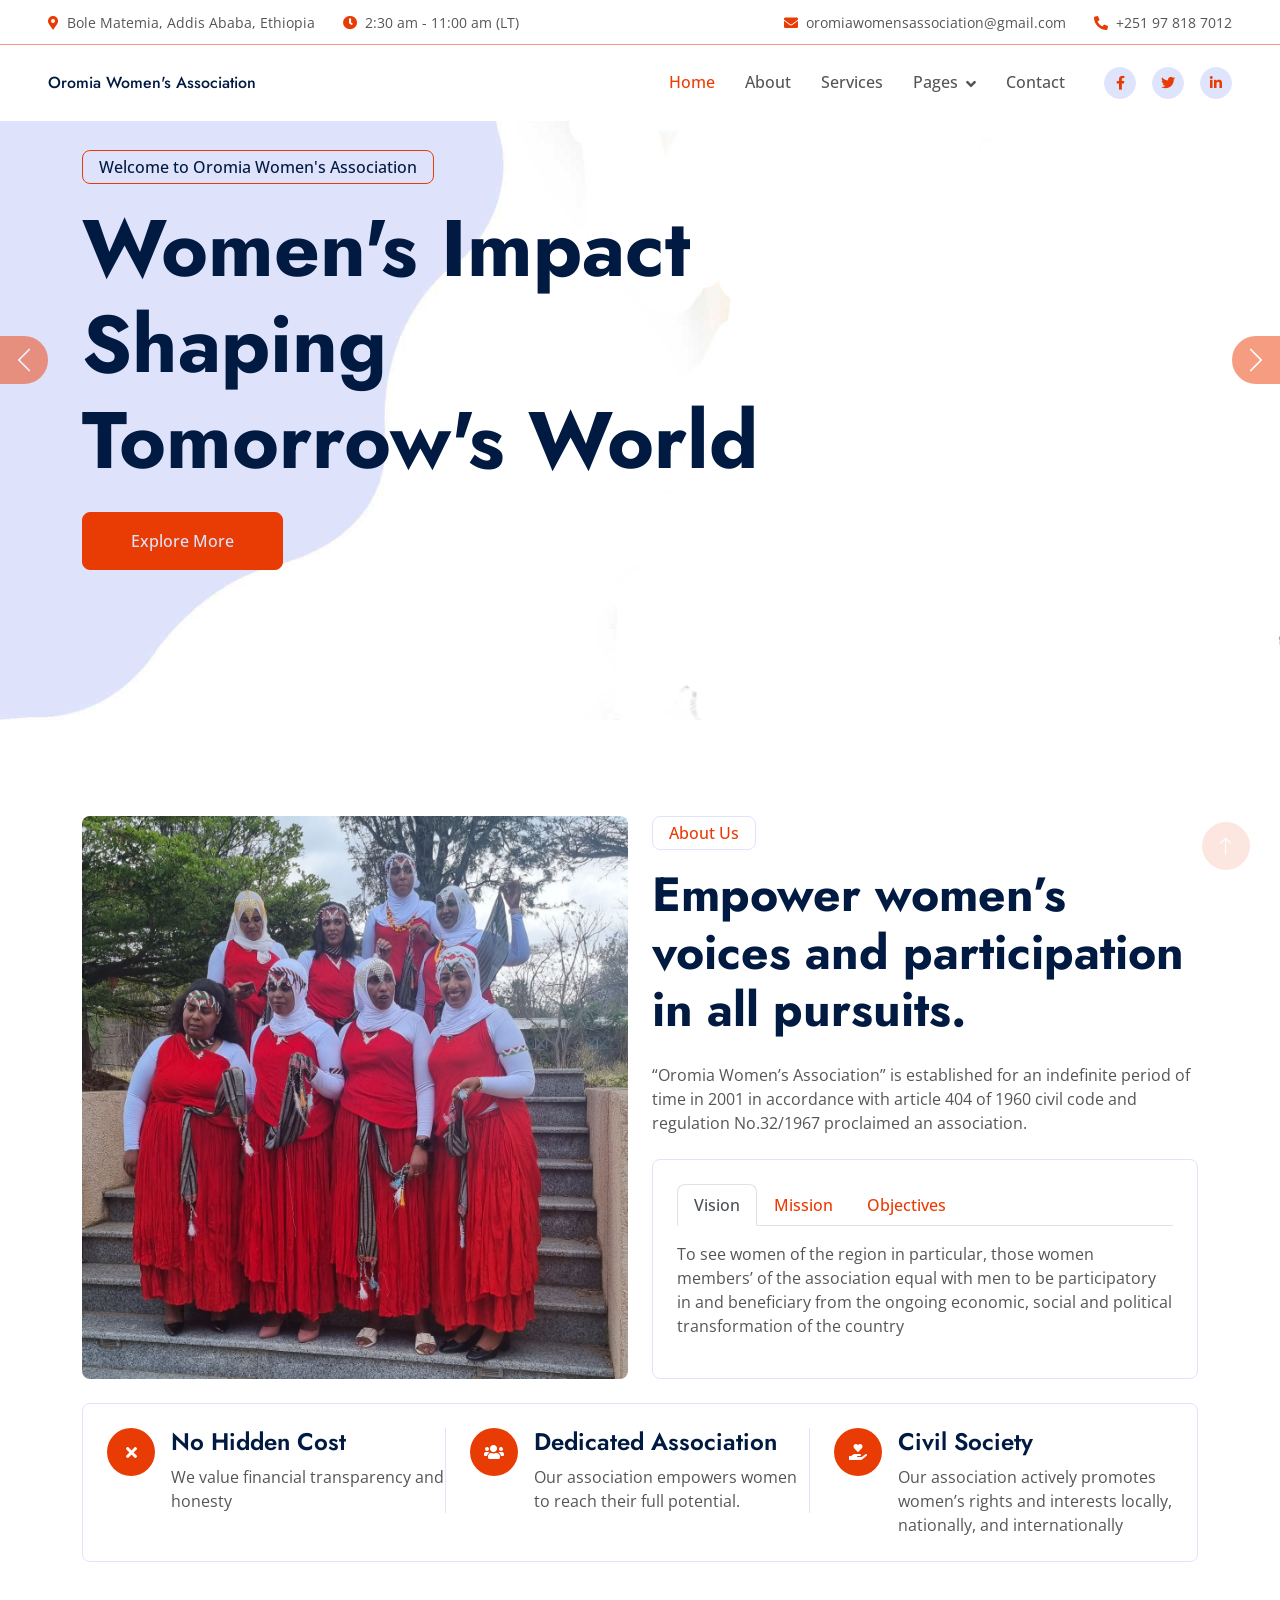
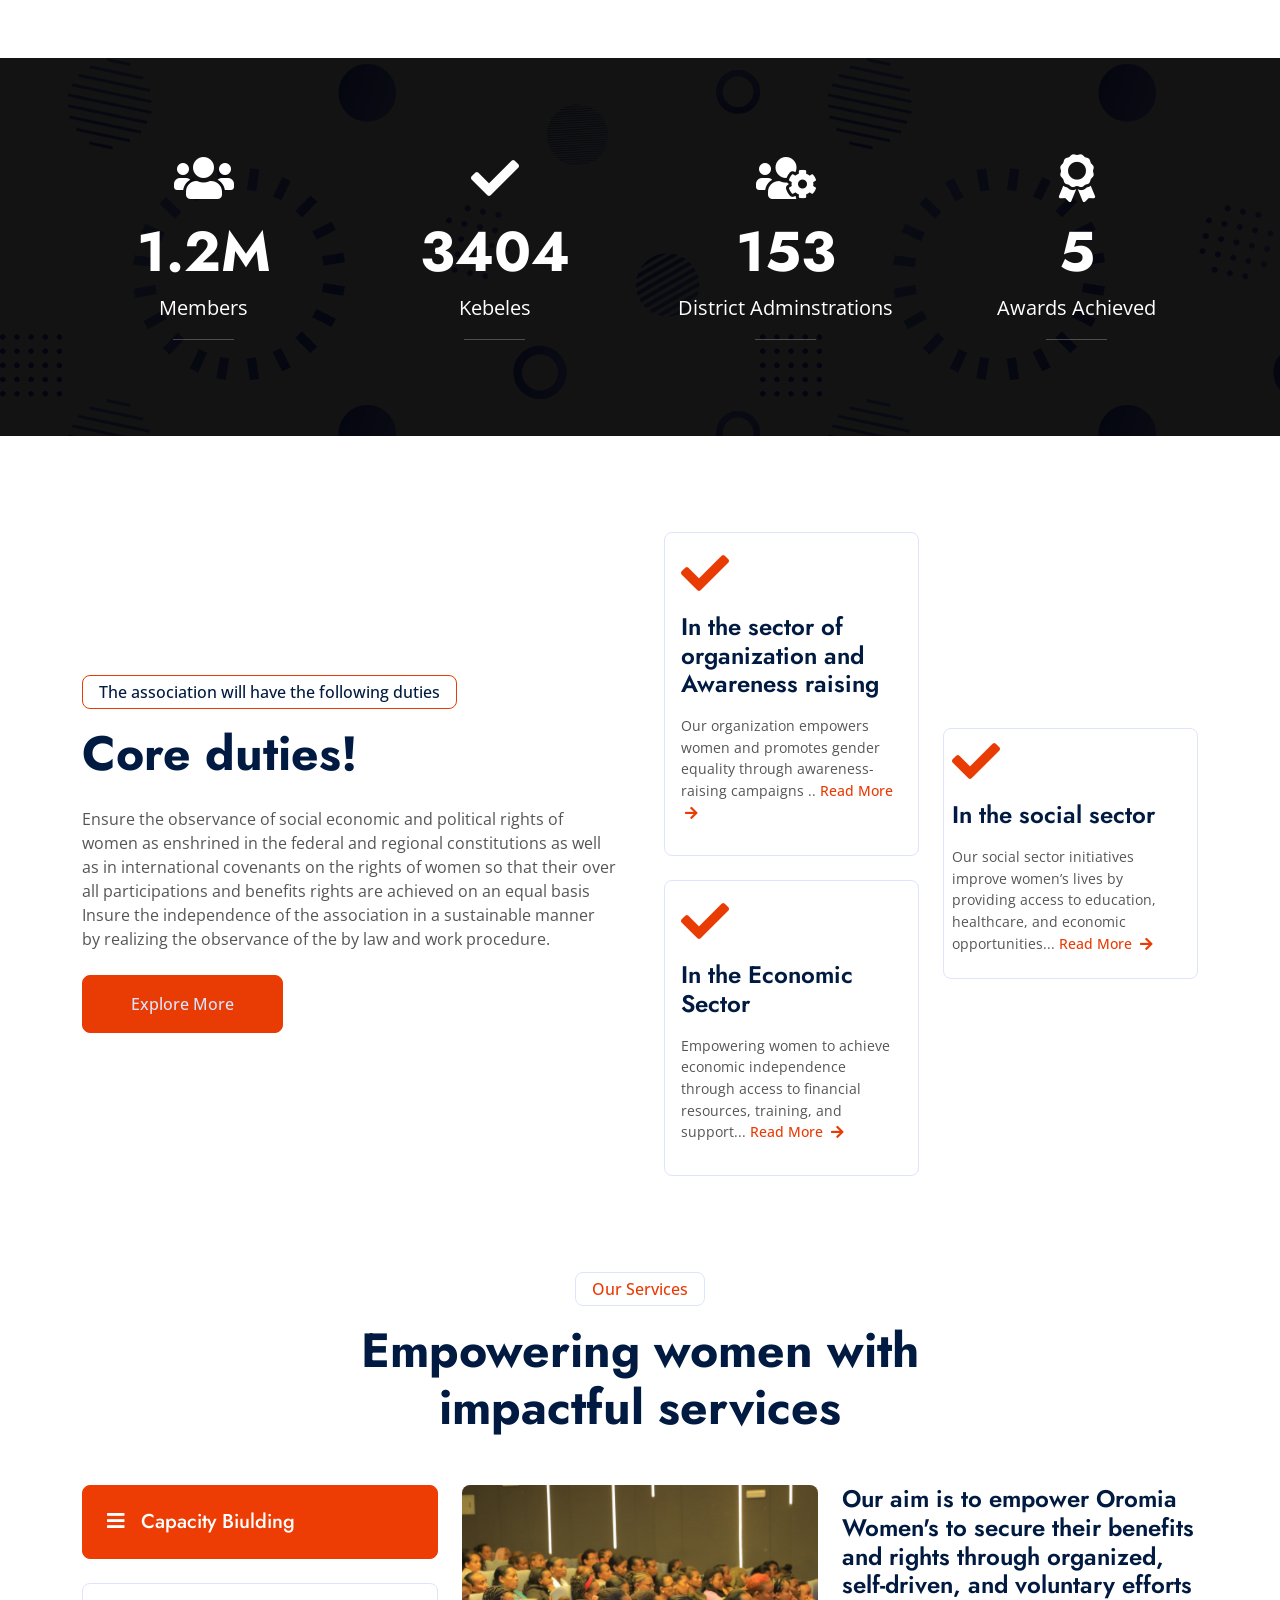
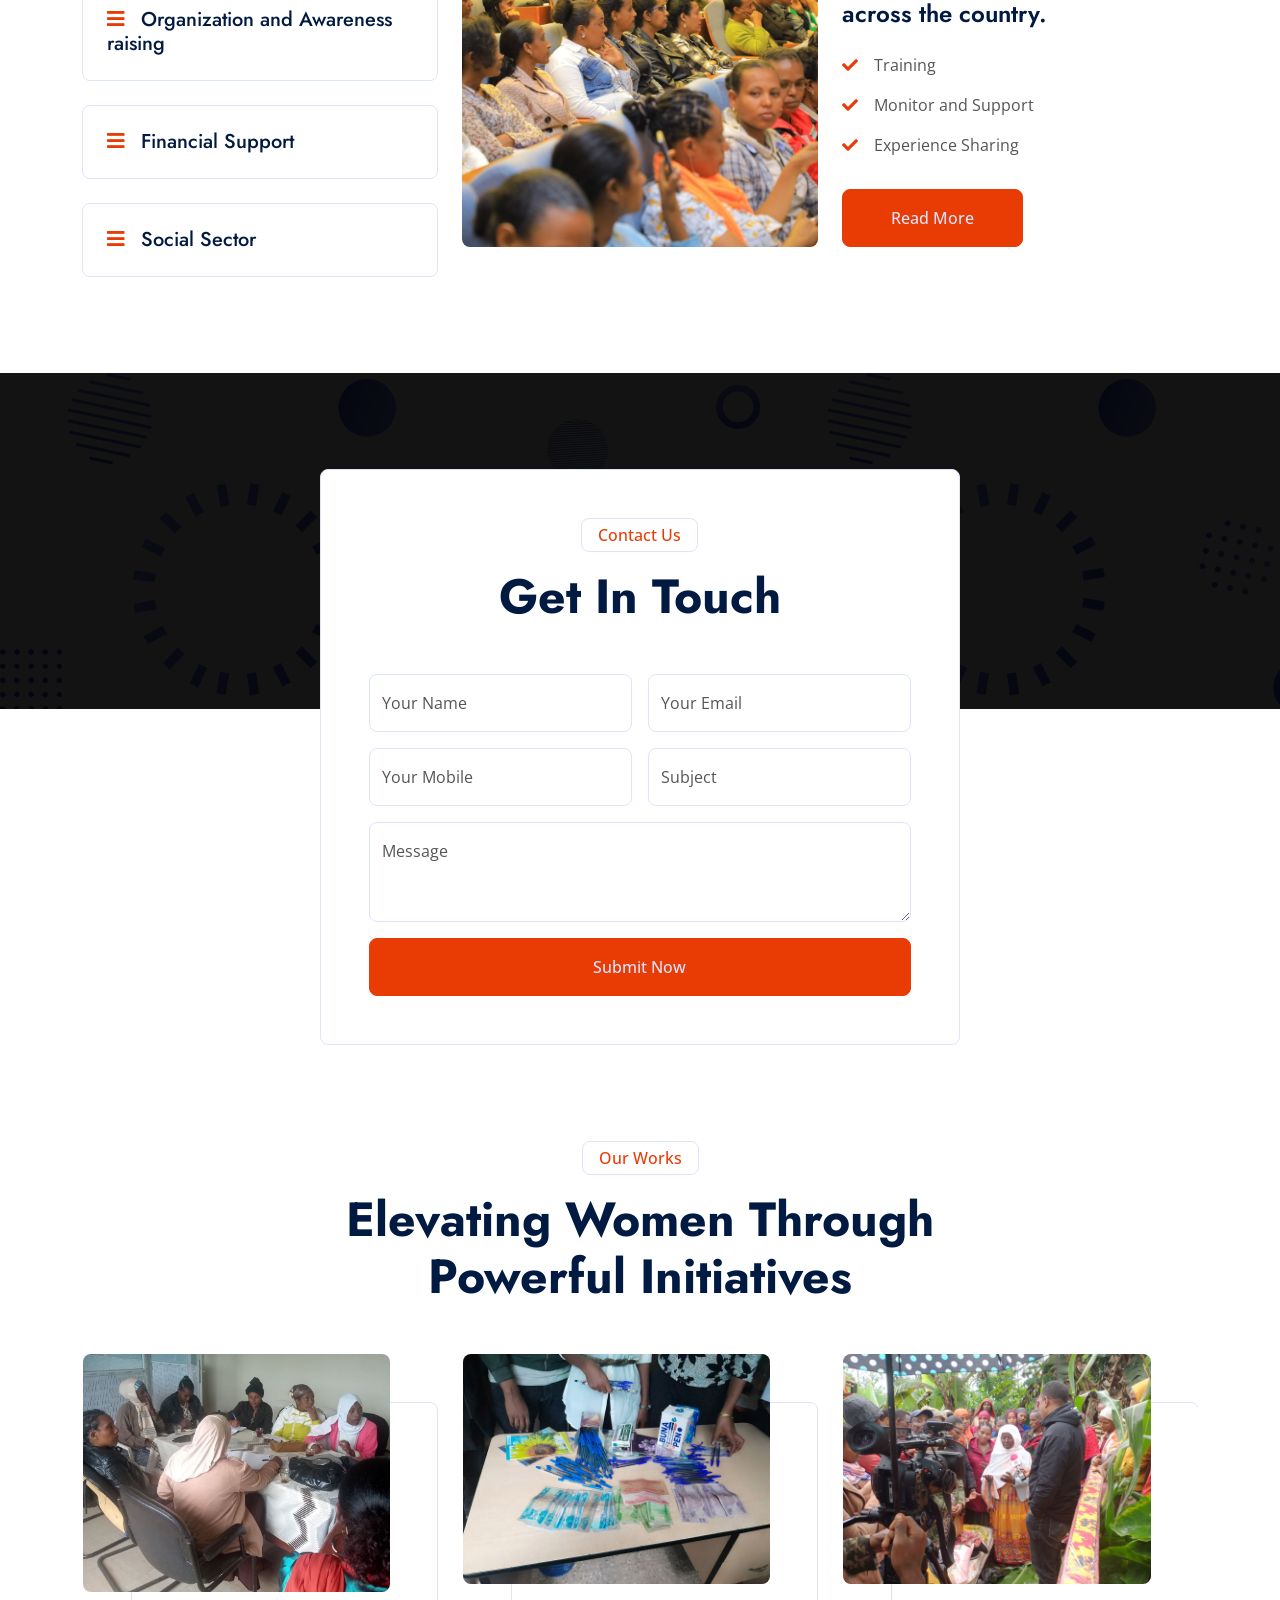
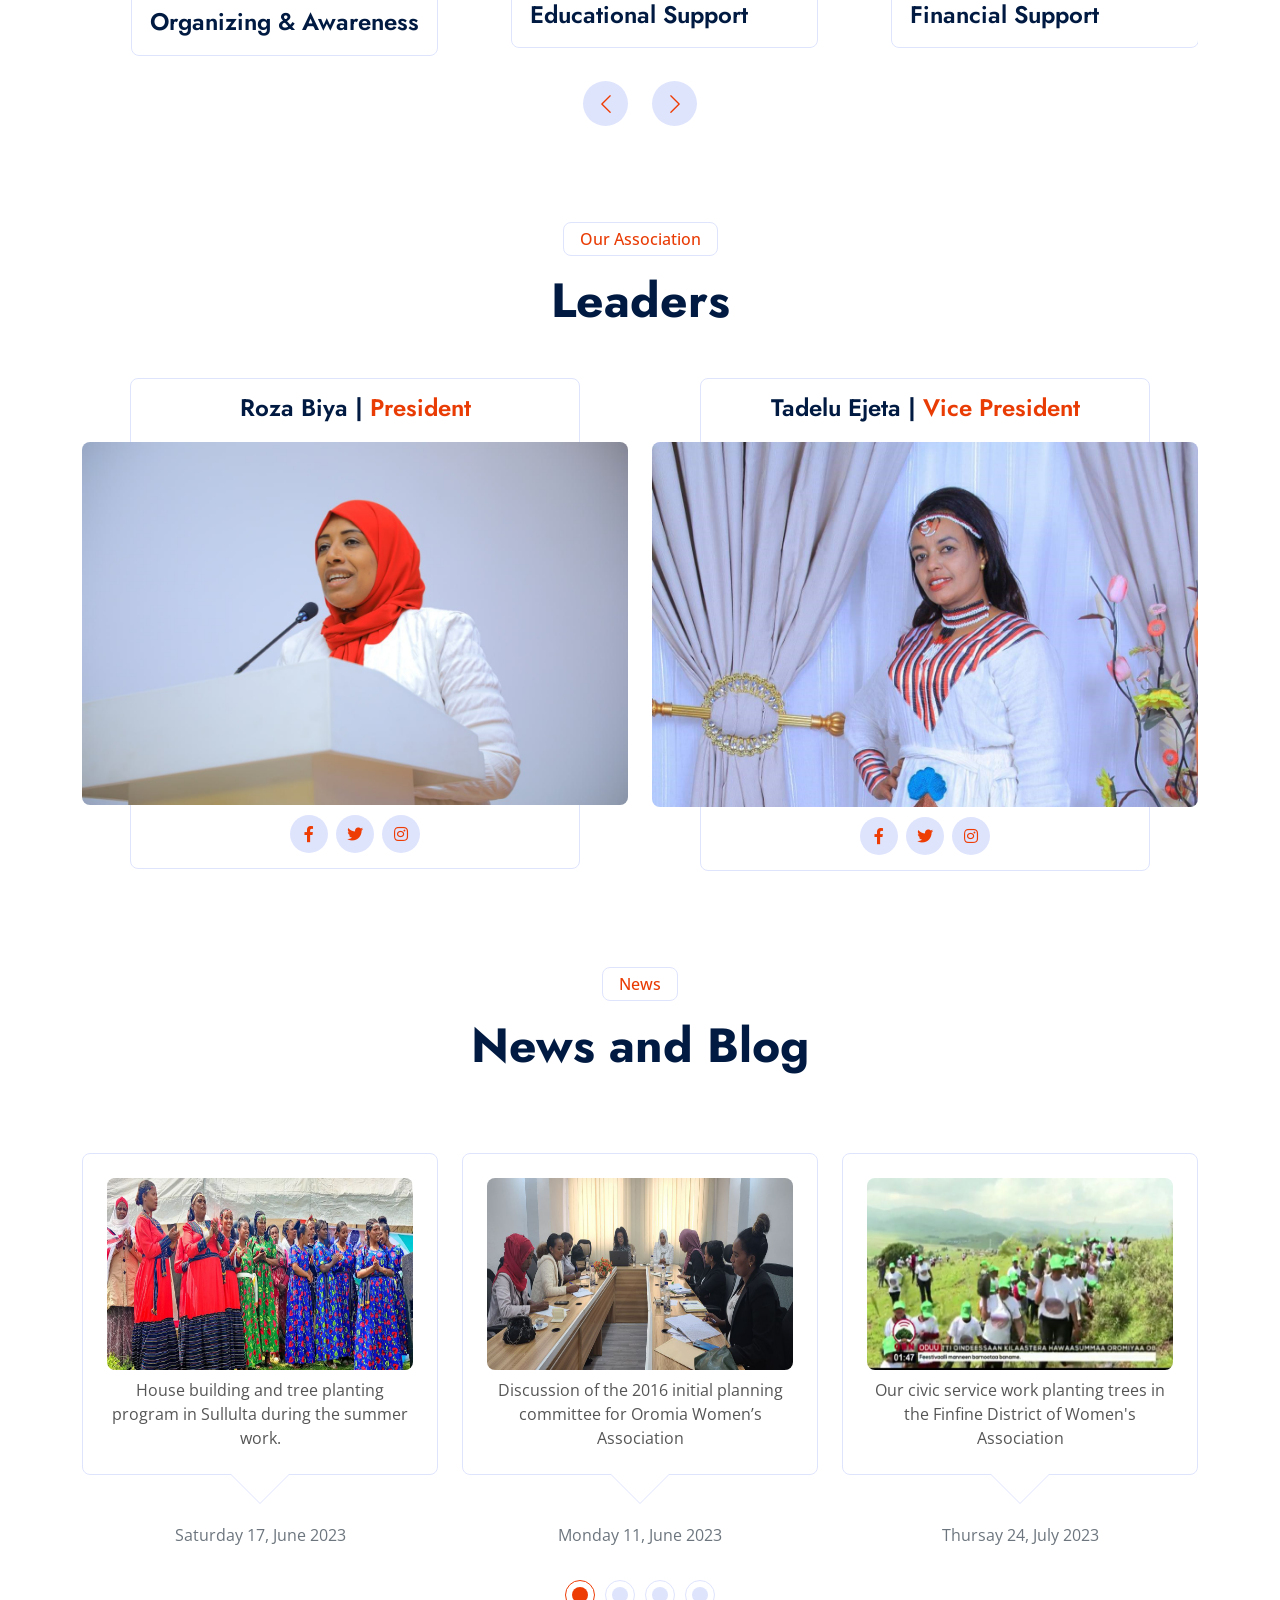
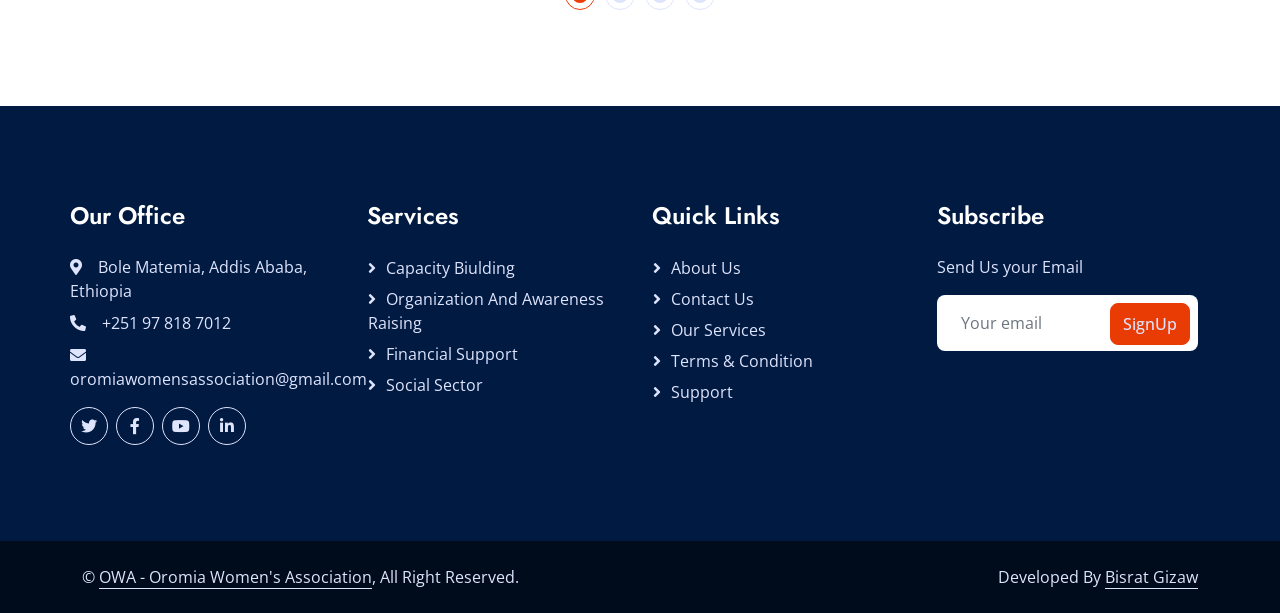
<file: index.html>
<!DOCTYPE html>
<html lang="en">

<head>
    <meta charset="utf-8">
    <title>OWA - Oromia Women's Association</title>
    <meta content="width=device-width, initial-scale=1.0" name="viewport">
    <meta content="" name="keywords">
    <meta content="" name="description">

    <!-- Favicon -->
    <link href="img/AWO-icon.png" rel="icon">

    <!-- Google Web Fonts -->
    <link rel="preconnect" href="https://fonts.googleapis.com">
    <link rel="preconnect" href="https://fonts.gstatic.com" crossorigin>
    <link href="https://fonts.googleapis.com/css2?family=Jost:wght@500;600;700&family=Open+Sans:wght@400;500&display=swap" rel="stylesheet">  

    <!-- Icon Font Stylesheet -->
    <link href="https://cdnjs.cloudflare.com/ajax/libs/font-awesome/5.10.0/css/all.min.css" rel="stylesheet">
    <link href="https://cdn.jsdelivr.net/npm/bootstrap-icons@1.4.1/font/bootstrap-icons.css" rel="stylesheet">

    <!-- Libraries Stylesheet -->
    <link href="lib/animate/animate.min.css" rel="stylesheet">
    <link href="lib/owlcarousel/assets/owl.carousel.min.css" rel="stylesheet">

    <!-- Customized Bootstrap Stylesheet -->
    <link href="css/bootstrap.min.css" rel="stylesheet">

    <!-- Template Stylesheet -->
    <link href="css/style.css" rel="stylesheet">
    

</head>

<body>
    <!-- Spinner Start -->
    <div id="spinner" class="show bg-white position-fixed translate-middle w-100 vh-100 top-50 start-50 d-flex align-items-center justify-content-center">
        <div class="spinner-border text-primary" role="status" style="width: 3rem; height: 3rem;"></div>
    </div>
    <!-- Spinner End -->


    <!-- Navbar Start -->
    <div class="container-fluid fixed-top px-0 wow fadeIn" data-wow-delay="0.1s">
        <div class="top-bar  bg-white row gx-0 align-items-center d-none d-lg-flex">
            <div class="col-lg-6 px-5 text-start">
                <small><i class="fa fa-map-marker-alt text-secondary me-2"></i>Bole Matemia, Addis Ababa, Ethiopia</small>
                <small class="ms-4"><i class="fa fa-clock text-secondary me-2"></i>2:30 am - 11:00 am (LT)</small>
            </div>
            <div class="col-lg-6 px-5 text-end">
                <small><i class="fa fa-envelope text-secondary me-2"></i>oromiawomensassociation@gmail.com</small>
                <small class="ms-4"><i class="fa fa-phone-alt text-secondary me-2"></i>+251 97 818 7012</small>
            </div>
        </div>

        <nav class="navbar navbar-expand-lg navbar-light bg-white py-lg-0 px-lg-5 wow fadeIn" data-wow-delay="0.1s">
            <a href="index.html" class="navbar-brand ms-4 ms-lg-0">
                <h6 class="display-5 text-dark m-0 fs-6">Oromia Women's Association </h6>
            </a>
            <button type="button" class="navbar-toggler me-4" data-bs-toggle="collapse" data-bs-target="#navbarCollapse">
                <span class="navbar-toggler-icon"></span>
            </button>
            <div class="collapse navbar-collapse" id="navbarCollapse">
                <div class="navbar-nav ms-auto p-4 p-lg-0">
                    <a href="index.html" class="nav-item nav-link active">Home</a>
                    <a href="about.html" class="nav-item nav-link">About</a>
                    <a href="service.html" class="nav-item nav-link">Services</a>
                    <div class="nav-item dropdown">
                        <a href="#" class="nav-link dropdown-toggle" data-bs-toggle="dropdown">Pages</a>
                        <div class="dropdown-menu border-light m-0">
                            <a href="project.html" class="dropdown-item">Projects</a>
                            <a href="feature.html" class="dropdown-item">Features</a>
                            <a href="team.html" class="dropdown-item">Team Member</a>
                            <a href="testimonial.html" class="dropdown-item">News & Blog</a>
                            <a href="404.html" class="dropdown-item">404 Page</a>
                        </div>
                    </div>
                    <a href="contact.html" class="nav-item nav-link">Contact</a>
                </div>
                <div class="d-none d-lg-flex ms-2">
                    <a class="btn btn-light btn-sm-square rounded-circle ms-3" href="">
                        <small class="fab fa-facebook-f text-secondary"></small>
                    </a>
                    <a class="btn btn-light btn-sm-square rounded-circle ms-3" href="">
                        <small class="fab fa-twitter text-secondary"></small>
                    </a>
                    <a class="btn btn-light btn-sm-square rounded-circle ms-3" href="">
                        <small class="fab fa-linkedin-in text-secondary"></small>
                    </a>
                </div>
            </div>
        </nav>
    </div>
    <!-- Navbar End -->


    <!-- Carousel Start -->
    <div class="container-fluid p-0 mb-5 wow fadeIn" data-wow-delay="0.1s" id="hm">
        <div id="header-carousel" class="carousel slide carousel-fade" data-bs-ride="carousel">
            <div class="carousel-inner">
                <div class="carousel-item active">
                    <img class="w-100" src="img/back1.jpg" alt="Image">
                    <div class="carousel-caption">
                        <div class="container">
                            <div class="row justify-content-start">
                                <div class="col-lg-8">
                                    <p class="d-inline-block border border-secondary rounded text-dark fw-semi-bold py-1 px-3 animated slideInDown">Welcome to Oromia Women's Association</p>
                                    <h1 class="display-1 mb-4 animated slideInDown">Women's Impact Shaping Tomorrow's World</h1>
                                    <a href="" class="btn btn-secondary py-3 px-5 animated slideInDown">Explore More</a>
                                </div>
                            </div>
                        </div>
                    </div>
                </div>
                <div class="carousel-item">
                    <img class="w-100" src="img/bg4-owa.jpg" alt="Image">
                    <div class="carousel-caption">
                        <div class="container">
                            <div class="row justify-content-start">
                                <div class="col-lg-7">
                                    <p class="d-inline-block border border-secondary rounded text-dark fw-semi-bold py-1 px-3 animated slideInDown">Welcome to Oromia Women's Association</p>
                                     <h1 class="display-1 mb-4 animated slideInDown">Empowering Women through Association</h1>
                                    <a href="" class="btn btn-secondary py-3 px-5 animated slideInDown">Explore More</a>
                                </div>
                            </div>
                        </div>
                    </div>
                </div>
            </div>
            <button class="carousel-control-prev" type="button" data-bs-target="#header-carousel"
                data-bs-slide="prev">
                <span class="carousel-control-prev-icon" aria-hidden="true"></span>
                <span class="visually-hidden">Previous</span>
            </button>
            <button class="carousel-control-next" type="button" data-bs-target="#header-carousel"
                data-bs-slide="next">
                <span class="carousel-control-next-icon" aria-hidden="true"></span>
                <span class="visually-hidden">Next</span>
            </button>
        </div>
    </div>
    <!-- Carousel End -->


    <!-- About Start -->
    <div class="container-xxl py-5">
        <div class="container">
            <div class="row g-4 align-items-end mb-4">
                <div class="col-lg-6 wow fadeInUp" data-wow-delay="0.1s">
                    <img class="img-fluid rounded" src="img/new-grp.jpg">
                </div>
                <div class="col-lg-6 wow fadeInUp" data-wow-delay="0.3s">
                    <p class="d-inline-block border rounded text-secondary fw-semi-bold py-1 px-3">About Us</p>
                    <h2 class="display-5 mb-4">Empower women’s voices and participation in all pursuits.</h2>
                    <p class="mb-4">“Oromia Women’s Association” is established for an indefinite period of time in 2001 in accordance with article 404 of 1960 civil code and regulation No.32/1967 proclaimed an association.</p>
                    <div class="border rounded p-4">
                        <nav>
                            <div class="nav nav-tabs mb-3" id="nav-tab" role="tablist">
                                <button class="nav-link fw-semi-bold active link-secondary" id="nav-story-tab" data-bs-toggle="tab" data-bs-target="#nav-story" type="button" role="tab" aria-controls="nav-story" aria-selected="true">Vision</button>
                                <button class="nav-link fw-semi-bold link-secondary" id="nav-mission-tab" data-bs-toggle="tab" data-bs-target="#nav-mission" type="button" role="tab" aria-controls="nav-mission" aria-selected="false">Mission</button>
                                <button class="nav-link fw-semi-bold link-secondary" id="nav-vision-tab" data-bs-toggle="tab" data-bs-target="#nav-vision" type="button" role="tab" aria-controls="nav-vision" aria-selected="false">Objectives</button>
                            </div>
                        </nav>
                        <div class="tab-content" id="nav-tabContent">
                            <div class="tab-pane fade show active" id="nav-story" role="tabpanel" aria-labelledby="nav-story-tab">
                                <p class="">To see women of the region in particular, those women members’ of the association equal with men to be participatory in and beneficiary from the ongoing economic, social and political transformation of the country </p>
                            </div>
                            <div class="tab-pane fade" id="nav-mission" role="tabpanel" aria-labelledby="nav-mission-tab">
                                <p class="">Enable all women of the region to be directly participatory in and beneficiary from the building of democratic system and good governance by strengthening their awareness level on the importance of association so that they join the association and are empowered in the on going economic, social and political transformation of the country.</p>
                            </div>
                            <div class="tab-pane fade" id="nav-vision" role="tabpanel" aria-labelledby="nav-vision-tab">
                                <p class="">Enable women members’ of the association and all women of the region to be directly participatory in and   beneficiary from the fruits of the policies and strategies of the country by organizing them after raising their awareness level.</p>
                            </div>
                        </div>
                    </div>
                </div>
            </div>
            <div class="border rounded p-4 wow fadeInUp" data-wow-delay="0.1s">
                <div class="row g-4">
                    <div class="col-lg-4 wow fadeIn" data-wow-delay="0.1s">
                        <div class="h-100">
                            <div class="d-flex">
                                <div class="flex-shrink-0 btn-lg-square rounded-circle bg-secondary">
                                    <i class="fa fa-times text-white"></i>
                                </div>
                                <div class="ps-3">
                                    <h4>No Hidden Cost</h4>
                                    <span>We value financial transparency and honesty</span>
                                </div>
                                <div class="border-end d-none d-lg-block"></div>
                            </div>
                            <div class="border-bottom mt-4 d-block d-lg-none"></div>
                        </div>
                    </div>
                    <div class="col-lg-4 wow fadeIn" data-wow-delay="0.3s">
                        <div class="h-100">
                            <div class="d-flex">
                                <div class="flex-shrink-0 btn-lg-square rounded-circle bg-secondary">
                                    <i class="fa fa-users text-white"></i>
                                </div>
                                <div class="ps-3">
                                    <h4>Dedicated Association</h4>
                                    <span>Our association empowers women to reach their full potential.</span>
                                </div>
                                <div class="border-end d-none d-lg-block"></div>
                            </div>
                            <div class="border-bottom mt-4 d-block d-lg-none"></div>
                        </div>
                    </div>
                    <div class="col-lg-4 wow fadeIn" data-wow-delay="0.5s">
                        <div class="h-100">
                            <div class="d-flex">
                                <div class="flex-shrink-0 btn-lg-square rounded-circle bg-secondary">
                                    <i class="fa fa-hand-holding-heart text-white"></i>
                                </div>
                                <div class="ps-3">
                                    <h4>Civil Society</h4>
                                    <span>Our association actively promotes women’s rights and interests locally, nationally, and internationally</span>
                                </div>
                            </div>
                        </div>
                    </div>
                </div>
            </div>
        </div>
    </div>
    <!-- About End -->


    <!-- Facts Start -->
    <div class="container-fluid facts my-5 py-5">
        <div class="container py-5">
            <div class="row g-5">
                <div class="col-sm-6 col-lg-3 text-center wow fadeIn" data-wow-delay="0.1s">
                    <i class="fa fa-users fa-3x text-white mb-3"></i>
                    <h1 class="display-4 text-white" > <span data-toggle="counter-up">2.7</span>M</h1>
                    <span class="fs-5 text-white">Members</span>
                    <hr class="bg-white w-25 mx-auto mb-0">
                </div>
                <div class="col-sm-6 col-lg-3 text-center wow fadeIn" data-wow-delay="0.3s">
                    <i class="fa fa-check fa-3x text-white mb-3"></i>
                    <h1 class="display-4 text-white" data-toggle="counter-up">7400</h1>
                    <span class="fs-5 text-white">Kebeles</span>
                    <hr class="bg-white w-25 mx-auto mb-0">
                </div>
                <div class="col-sm-6 col-lg-3 text-center wow fadeIn" data-wow-delay="0.5s">
                    <i class="fa fa-users-cog fa-3x text-white mb-3"></i>
                    <h1 class="display-4 text-white" data-toggle="counter-up">333</h1>
                    <span class="fs-5 text-white">District Adminstrations</span>
                    <hr class="bg-white w-25 mx-auto mb-0">
                </div>
                <div class="col-sm-6 col-lg-3 text-center wow fadeIn" data-wow-delay="0.7s">
                    <i class="fa fa-award fa-3x text-white mb-3"></i>
                    <h1 class="display-4 text-white" data-toggle="counter-up">10</h1>
                    <span class="fs-5 text-white">Awards Achieved</span>
                    <hr class="bg-white w-25 mx-auto mb-0">
                </div>
            </div>
        </div>
    </div>
    <!-- Facts End -->


    <!-- Features Start -->
    <div class="container-xxl feature py-5">
        <div class="container">
            <div class="row g-5 align-items-center">
                <div class="col-lg-6 wow fadeInUp" data-wow-delay="0.1s">
                    <p class="d-inline-block border rounded text-dark border-secondary fw-semi-bold py-1 px-3">The association will have the following duties</p>
                    <h1 class="display-5 mb-4">Core duties!</h1>
                    <p class="mb-4">Ensure the observance of social economic and political rights of women as enshrined in the federal and regional constitutions as well as in international covenants on the rights of women so that their over all participations and benefits rights are achieved on an equal basis Insure the independence of the association in a sustainable manner by realizing the observance of the by law and work procedure.</p>
                    <a class="btn btn-secondary py-3 px-5" href="">Explore More</a>
                </div>
                <div class="col-lg-6">
                    <div class="row g-4 align-items-center">
                        <div class="col-md-6">
                            <div class="row g-4">
                                <div class="col-12 wow fadeIn" data-wow-delay="0.3s">
                                    <div class="feature-box border rounded p-3">
                                        <i class="fa fa-check fa-3x text-secondary mb-3"></i>
                                        <h4 class="mb-3">In the sector of organization and Awareness raising </h4>
                                        <p class="mb-3 sml-fs">Our organization empowers women and promotes gender equality through awareness-raising campaigns <span id="dots1">..</span>      
                                         <span id="more1" style="display: none;"> We educate the public about the challenges women face and work with communities, government agencies, and other organizations to promote positive change. Join us in creating a better future for women everywhere. </span>
                                         <a class="fw-semi-bold link-secondary" onclick="myFunction('myBtn1', 'dots1', 'more1')" id="myBtn1">Read More <i class="fa fa-arrow-right ms-1"></i></a>
                                        </p>
                                        </div>
                                </div>
                                <div class="col-12 wow fadeIn" data-wow-delay="0.5s">
                                    <div class="feature-box border rounded p-3">
                                        <i class="fa fa-check fa-3x text-secondary mb-3"></i>
                                        <h4 class="mb-3">In the Economic Sector </h4>
                                        <p class="mb-3 sml-fs">Empowering women to achieve economic independence through access to financial resources, training, and support.<span id="dots2">..</span><span id="more2"  style="display: none;">Our programs help women start businesses, pursue education, and take control of their financial futures. Join us in creating a prosperous future for women everywhere. </span>
                                        <a class="fw-semi-bold link-secondary" onclick="myFunction('myBtn2', 'dots2', 'more2')" id="myBtn2">Read More <i class="fa fa-arrow-right ms-1"></i></a>
                                        </p>
                                    </div>
                                </div>
                            </div>
                        </div>
                        <div class="col-md-6 wow fadeIn" data-wow-delay="0.7s">
                            <div class="feature-box border rounded p-2">
                                <i class="fa fa-check fa-3x text-secondary mb-3"></i>
                                <h4 class="mb-3">In the social sector </h4>
                                <p class="mb-3 sml-fs">Our social sector initiatives improve women’s lives by providing access to education, healthcare, and economic opportunities.<span id="dots3">..</span><span id="more3"  style="display: none;">We empower women to reach their full potential and create stronger communities. Join us in making a difference for women everywhere.</span>
                                 <a class="fw-semi-bold link-secondary" onclick="myFunction('myBtn3', 'dots3', 'more3')" id="myBtn3">Read More <i class="fa fa-arrow-right ms-1"></i></a>
                                </p>
                            </div>
                        </div>
                    </div>
                </div>
            </div>
        </div>
    </div>
    <!-- Features End -->


    <!-- Service Start -->
    <div class="container-xxl service py-5">
        <div class="container">
            <div class="text-center mx-auto wow fadeInUp" data-wow-delay="0.1s" style="max-width: 600px;">
                <p class="d-inline-block border rounded text-secondary fw-semi-bold py-1 px-3">Our Services</p>
                <h1 class="display-5 mb-5">Empowering women with impactful services</h1>
            </div>
            <div class="row g-4 wow fadeInUp" data-wow-delay="0.3s">
                <div class="col-lg-4">
                    <div class="nav nav-pills d-flex justify-content-between w-100 h-100 me-4">
                        <button class="nav-link w-100 d-flex align-items-center text-start border p-4 mb-4 active" data-bs-toggle="pill" data-bs-target="#tab-pane-1" type="button">
                            <h5 class="m-0"><i class="fa fa-bars text-secondary me-3"></i>Capacity Biulding</h5>
                        </button>
                        <button class="nav-link w-100 d-flex align-items-center text-start border p-4 mb-4" data-bs-toggle="pill" data-bs-target="#tab-pane-2" type="button">
                            <h5 class="m-0"><i class="fa fa-bars text-secondary me-3"></i>Organization and Awareness raising </h5>
                        </button>
                        <button class="nav-link w-100 d-flex align-items-center text-start border p-4 mb-4" data-bs-toggle="pill" data-bs-target="#tab-pane-3" type="button">
                            <h5 class="m-0"><i class="fa fa-bars text-secondary me-3"></i>Financial Support</h5>
                        </button>
                        <button class="nav-link w-100 d-flex align-items-center text-start border p-4 mb-0" data-bs-toggle="pill" data-bs-target="#tab-pane-4" type="button">
                            <h5 class="m-0"><i class="fa fa-bars text-secondary me-3"></i>Social Sector </h5>
                        </button>
                    </div>
                </div>
                <div class="col-lg-8">
                    <div class="tab-content w-100">
                        <div class="tab-pane fade show active" id="tab-pane-1">
                            <div class="row g-4">
                                <div class="col-md-6" style="min-height: 350px;">
                                    <div class="position-relative h-100">
                                        <img class="position-absolute rounded w-100 h-100" src="img/capacity.jpg"
                                            style="object-fit: cover;" alt="">
                                    </div>
                                </div>
                                <div class="col-md-6">
                                    <h4 class="mb-4">Our aim is to empower Oromia Women's to secure their benefits and rights through organized, self-driven, and voluntary efforts across the country.</h4>
                                    <p><i class="fa fa-check text-secondary me-3"></i>Training</p>
                                    <p><i class="fa fa-check text-secondary me-3"></i>Monitor and Support</p>
                                    <p><i class="fa fa-check text-secondary me-3"></i>Experience Sharing</p>
                                    <a href="" class="btn btn-secondary py-3 px-5 mt-3">Read More</a>
                                </div>
                            </div>
                        </div>
                        <div class="tab-pane fade" id="tab-pane-2">
                            <div class="row g-4">
                                <div class="col-md-6" style="min-height: 350px;">
                                    <div class="position-relative h-100">
                                        <img class="position-absolute rounded w-100 h-100" src="img/ijarasa.jpg"
                                            style="object-fit: cover;" alt="">
                                    </div>
                                </div>
                                <div class="col-md-6">
                                    <h4 class="mb-4">Supporting women and promoting gender equality through awareness-raising campaigns, education, advocacy, and collaboration.</h4>
                                    <p><i class="fa fa-check text-secondary me-3"></i>Empowerment Seminars</p>
                                    <p><i class="fa fa-check text-secondary me-3"></i>Awareness Campaigns</p>
                                    <p><i class="fa fa-check text-secondary me-3"></i>Legal assistance</p>
                                    <a href="" class="btn btn-secondary py-3 px-5 mt-3">Read More</a>
                                </div>
                            </div>
                        </div>
                        <div class="tab-pane fade" id="tab-pane-3">
                            <div class="row g-4">
                                <div class="col-md-6" style="min-height: 350px;">
                                    <div class="position-relative h-100">
                                        <img class="position-absolute rounded w-100 h-100" src="img/financial.jpg"
                                            style="object-fit: cover;" alt="">
                                    </div>  
                                </div>
                                <div class="col-md-6">
                                    <h4 class="mb-4">Strengthen women’s economic independence through financial support, resources, and training. We empower women to start businesses, pursue education, and control their financial futures.</h4>
                                    <p><i class="fa fa-check text-secondary me-3"></i>Secured Loans</p>
                                    <p><i class="fa fa-check text-secondary me-3"></i>Investments</p>
                                    <p><i class="fa fa-check text-secondary me-3"></i>Donations</p>
                                    <a href="" class="btn btn-secondary py-3 px-5 mt-3">Read More</a>
                                </div>
                            </div>
                        </div>
                        <div class="tab-pane fade" id="tab-pane-4">
                            <div class="row g-4">
                                <div class="col-md-6" style="min-height: 350px;">
                                    <div class="position-relative h-100">
                                        <img class="position-absolute rounded w-100 h-100" src="img/social.jpg"
                                            style="object-fit: cover;" alt="">
                                    </div>
                                </div>
                                <div class="col-md-6">
                                    <h4 class="mb-4">Our association empowers women through education, training, and resources. We work with communities, governments, and organizations to create sustainable change and improve the lives of women and girls.</h4>
                                    <p><i class="fa fa-check text-secondary me-3"></i>Health and Wellness Initiatives</p>
                                    <p><i class="fa fa-check text-secondary me-3"></i>Community Outreach</p>
                                    <p><i class="fa fa-check text-secondary me-3"></i>Social Entrepreneurship Training</p>
                                    <a href="" class="btn btn-secondary py-3 px-5 mt-3">Read More</a>
                                </div>
                            </div>
                        </div>
                    </div>
                </div>
            </div>
        </div>
    </div>
    <!-- Service End -->


    <!-- Callback Start -->
    <div class="container-fluid callback my-5 pt-5">
        <div class="container pt-5">
            <div class="row justify-content-center">
                <div class="col-lg-7">
                    <div class="bg-white border rounded p-4 p-sm-5 wow fadeInUp" data-wow-delay="0.5s">
                        <div class="text-center mx-auto wow fadeInUp" data-wow-delay="0.1s" style="max-width: 600px;">
                            <p class="d-inline-block border rounded text-secondary fw-semi-bold py-1 px-3">Contact Us</p>
                            <h1 class="display-5 mb-5">Get In Touch</h1>
                        </div>
                        <div class="row g-3">
                            <div class="col-sm-6">
                                <div class="form-floating">
                                    <input type="text" class="form-control" id="name" placeholder="Your Name">
                                    <label for="name">Your Name</label>
                                </div>
                            </div>
                            <div class="col-sm-6">
                                <div class="form-floating">
                                    <input type="email" class="form-control" id="mail" placeholder="Your Email">
                                    <label for="mail">Your Email</label>
                                </div>
                            </div>
                            <div class="col-sm-6">
                                <div class="form-floating">
                                    <input type="text" class="form-control" id="mobile" placeholder="Your Mobile">
                                    <label for="mobile">Your Mobile</label>
                                </div>
                            </div>
                            <div class="col-sm-6">
                                <div class="form-floating">
                                    <input type="text" class="form-control" id="subject" placeholder="Subject">
                                    <label for="subject">Subject</label>
                                </div>
                            </div>
                            <div class="col-12">
                                <div class="form-floating">
                                    <textarea class="form-control" placeholder="Leave a message here" id="message" style="height: 100px"></textarea>
                                    <label for="message">Message</label>
                                </div>
                            </div>
                            <div class="col-12 text-center">
                                <button class="btn btn-secondary w-100 py-3" type="submit">Submit Now</button>
                            </div>
                        </div>
                    </div>
                </div>
            </div>
        </div>
    </div>
    <!-- Callback End -->


    <!-- Projects Start -->
    <div class="container-xxl py-5">
        <div class="container">
            <div class="text-center mx-auto wow fadeInUp" data-wow-delay="0.1s" style="max-width: 600px;">
                <p class="d-inline-block border rounded text-secondary fw-semi-bold py-1 px-3">Our Works</p>
                <h1 class="display-5 mb-5">Elevating Women Through Powerful Initiatives</h1>
            </div>
            <div class="owl-carousel project-carousel wow fadeInUp" data-wow-delay="0.3s">
                <div class="project-item pe-5 pb-5">
                    <div class="project-img mb-3">
                        <img class="img-fluid rounded" src="img/edu-sprt.jpg" alt="">
                        <a href=""><i class="fa fa-link fa-3x text-secondary"></i></a>
                    </div>
                    <div class="project-title">
                        <h4 class="mb-0">Educational Support</h4>
                    </div>
                </div>
                <div class="project-item pe-5 pb-5">
                    <div class="project-img mb-3">
                        <img class="img-fluid rounded" src="img/finan-sprt.jpg" alt="">
                        <a href=""><i class="fa fa-link fa-3x text-secondary"></i></a>
                    </div>
                    <div class="project-title">
                        <h4 class="mb-0">Financial Support</h4>
                    </div>
                </div>
                <div class="project-item pe-5 pb-5">
                    <div class="project-img mb-3">
                        <img class="img-fluid rounded" src="img/house.jpg" alt="">
                        <a href=""><i class="fa fa-link fa-3x text-secondary"></i></a>
                    </div>
                    <div class="project-title">
                        <h4 class="mb-0">Building Houses</h4>
                    </div>
                </div>
                <div class="project-item pe-5 pb-5">
                    <div class="project-img mb-3">
                        <img class="img-fluid rounded" src="img/org.jpg" alt="">
                        <a href=""><i class="fa fa-link fa-3x text-secondary"></i></a>
                    </div>
                    <div class="project-title">
                        <h4 class="mb-0">Organizing & Awareness</h4>
                    </div>
                </div>
            </div>
        </div>
    </div>
    <!-- Projects End -->


    <!-- Team Start -->
    <div class="container-xxl py-5">
        <div class="container">
            <div class="text-center mx-auto wow fadeInUp" data-wow-delay="0.1s" style="max-width: 600px;">
                <p class="d-inline-block border rounded text-secondary fw-semi-bold py-1 px-3">Our Association</p>
                <h1 class="display-5 mb-5">Leaders</h1>
            </div>
            <div class="row g-4">
                <div class="col-lg-6 col-md-6 wow fadeInUp" data-wow-delay="0.1s">
                    <div class="team-item">
                        <img class="img-fluid rounded" src="img/roza.jpg" alt="">
                        <div class="team-text">
                            <h4 class="mb-0">Roza Biya | <span class="link-secondary pos-txt"> President</span> </h4>
                            
                            <div class="team-social d-flex">
                                <a class="btn btn-square rounded-circle mx-1" href=""><i class="fab fa-facebook-f"></i></a>
                                <a class="btn btn-square rounded-circle mx-1" href=""><i class="fab fa-twitter"></i></a>
                                <a class="btn btn-square rounded-circle mx-1" href=""><i class="fab fa-instagram"></i></a>
                            </div>
                        </div>
                    </div>
                </div>
                <div class="col-lg-6 col-md-6 wow fadeInUp" data-wow-delay="0.3s">
                    <div class="team-item">
                        <img class="img-fluid rounded" src="img/Tadi.jpeg" alt="">
                        <div class="team-text">
                            <h4 class="mb-0">Tadelu Ejeta | <span class="link-secondary pos-txt">Vice President</span></h4>
                            <div class="team-social d-flex">
                                <a class="btn btn-square rounded-circle mx-1" href=""><i class="fab fa-facebook-f"></i></a>
                                <a class="btn btn-square rounded-circle mx-1" href=""><i class="fab fa-twitter"></i></a>
                                <a class="btn btn-square rounded-circle mx-1" href=""><i class="fab fa-instagram"></i></a>
                            </div>
                        </div>
                    </div>
                </div>
                <!-- <div class="col-lg-4 col-md-6 wow fadeInUp" data-wow-delay="0.5s">
                    <div class="team-item">
                        <img class="img-fluid rounded" src="img/membr2.jpg" alt="">
                        <div class="team-text">
                            <h4 class="mb-0">Kumasa Jordan</h4>
                            <div class="team-social d-flex">
                                <a class="btn btn-square rounded-circle mx-1" href=""><i class="fab fa-facebook-f"></i></a>
                                <a class="btn btn-square rounded-circle mx-1" href=""><i class="fab fa-twitter"></i></a>
                                <a class="btn btn-square rounded-circle mx-1" href=""><i class="fab fa-instagram"></i></a>
                            </div>
                        </div>
                    </div>
                </div> -->
            </div>
        </div>
    </div>
    <!-- Team End -->


    <!-- Testimonial Start -->
    <div class="container-xxl py-5">
        <div class="container">
            <div class="text-center mx-auto wow fadeInUp" data-wow-delay="0.1s" style="max-width: 600px;">
                <p class="d-inline-block border rounded text-secondary fw-semi-bold py-1 px-3">News</p>
                <h1 class="display-5 mb-5">News and Blog</h1>
            </div>
            <div class="owl-carousel testimonial-carousel wow fadeInUp" data-wow-delay="0.3s">
                <div class="testimonial-item">
                    <div class="testimonial-text border rounded p-4 pt-4 mb-5">
                        <div class="project-img mb-2">
                            <img class="img-fluid rounded" src="img/blg1.jpg" style="height: 12rem; width: 24rem;">
                        </div>
                        Discussion of the 2016 initial planning committee for Oromia Women’s Association
                    </div>
                    <p class="text-muted fs-6 mb-2 ">Monday 11, June 2023</p>
                </div>
                <div class="testimonial-item">
                    <div class="testimonial-text border rounded p-4 pt-4 mb-5">
                        <div class="project-img mb-2">
                            <img class="img-fluid rounded" src="img/blg2.jpg" style="height: 12rem; width: 24rem;">
                        </div>
                        Our civic service work planting trees in the Finfine District of Women's Association
                    </div>
                    <p class="text-muted fs-6 mb-2 ">Thursay 24, July 2023</p>
                </div>
                <div class="testimonial-item">
                    <div class="testimonial-text border rounded p-4 pt-4 mb-5">
                        <div class="project-img mb-2">
                            <img class="img-fluid rounded" src="img/blg3.jpg" style="height: 12rem; width: 24rem;">
                        </div>
                        Volunteer blood donation conducted, which ensures a safe and stable blood supply for Women’s in need.
                    </div>
                    <p class="text-muted fs-6 mb-1 ">Saturday 17, June 2023</p>
                </div>
                <div class="testimonial-item">
                    <div class="testimonial-text border rounded p-4 pt-4 mb-5">
                        <div class="project-img mb-2">
                            <img class="img-fluid rounded" src="img/blg4.jpg"  style="height: 12rem; width: 24rem;">
                        </div>
                        House building and tree planting program in Sullulta during the summer work.
                    </div>
                    <p class="text-muted fs-6 mb-1 ">Saturday 17, June 2023</p>
                </div>
            </div>
        </div>
    </div>
    <!-- Testimonial End -->


    <!-- Footer Start -->
    <div class="container-fluid bg-dark text-light footer mt-5 py-5 wow fadeIn" data-wow-delay="0.1s">
        <div class="container py-5">
            <div class="row">
                <div class="col-lg-3 col-md-6 px-0">
                    <h4 class="text-white mb-4">Our Office</h4>
                    <p class="mb-2"><i class="fa fa-map-marker-alt me-3"></i>Bole Matemia, Addis Ababa, Ethiopia</p>
                    <p class="mb-2"><i class="fa fa-phone-alt me-3"></i>+251 97 818 7012</p>
                    <p class="mb-2"><i class="fa fa-envelope me-3"></i>oromiawomensassociation@gmail.com</p>
                    <div class="d-flex pt-2">
                        <a class="btn btn-square btn-outline-light rounded-circle me-2" href=""><i class="fab fa-twitter"></i></a>
                        <a class="btn btn-square btn-outline-light rounded-circle me-2" href=""><i class="fab fa-facebook-f"></i></a>
                        <a class="btn btn-square btn-outline-light rounded-circle me-2" href=""><i class="fab fa-youtube"></i></a>
                        <a class="btn btn-square btn-outline-light rounded-circle me-2" href=""><i class="fab fa-linkedin-in"></i></a>
                    </div>
                </div>
                <div class="col-lg-3 col-md-6">
                    <h4 class="text-white mb-4">Services</h4>
                    <a class="btn btn-link" href="">Capacity Biulding</a>
                    <a class="btn btn-link" href="">Organization and Awareness raising</a>
                    <a class="btn btn-link" href="">Financial Support</a>
                    <a class="btn btn-link" href="">Social Sector</a>
                </div>
                <div class="col-lg-3 col-md-6">
                    <h4 class="text-white mb-4">Quick Links</h4>
                    <a class="btn btn-link" href="">About Us</a>
                    <a class="btn btn-link" href="">Contact Us</a>
                    <a class="btn btn-link" href="">Our Services</a>
                    <a class="btn btn-link" href="">Terms & Condition</a>
                    <a class="btn btn-link" href="">Support</a>
                </div>
                <div class="col-lg-3 col-md-6">
                    <h4 class="text-white mb-4">Subscribe</h4>
                    <p>Send Us your Email</p>
                    <div class="position-relative w-100">
                        <input class="form-control bg-white border-0 w-100 py-3 ps-4 pe-5" type="text" placeholder="Your email">
                        <button type="button" class="btn btn-secondary py-2 position-absolute top-0 end-0 mt-2 me-2">SignUp</button>
                    </div>
                </div>
            </div>
        </div>
    </div>
    <!-- Footer End -->


    <!-- Copyright Start -->
    <div class="container-fluid copyright py-4">
        <div class="container">
            <div class="row">
                <div class="col-md-6 text-center text-md-start mb-3 mb-md-0">
                    &copy; <a class="border-bottom" href="#">OWA - Oromia Women's Association</a>, All Right Reserved.
                </div>
                <div class="col-md-6 text-center text-md-end">
                    <!--/*** This template is free as long as you keep the footer author’s credit link/attribution link/backlink. If you'd like to use the template without the footer author’s credit link/attribution link/backlink, you can purchase the Credit Removal License from "https://htmlcodex.com/credit-removal". Thank you for your support. ***/-->
                    Developed By <a class="border-bottom" href=" ">Bisrat Gizaw</a>
                </div>
            </div>
        </div>
    </div>
    <!-- Copyright End -->


    <!-- Back to Top -->
    <a href="#hm" class="btn btn-lg btn-secondary btn-lg-square rounded-circle back-to-top"><i class="bi bi-arrow-up"></i></a>


    <!-- JavaScript Libraries -->
    <script src="https://code.jquery.com/jquery-3.4.1.min.js"></script>
    <script src="https://cdn.jsdelivr.net/npm/bootstrap@5.0.0/dist/js/bootstrap.bundle.min.js"></script>
    <script src="lib/wow/wow.min.js"></script>
    <script src="lib/easing/easing.min.js"></script>
    <script src="lib/waypoints/waypoints.min.js"></script>
    <script src="lib/owlcarousel/owl.carousel.min.js"></script>
    <script src="lib/counterup/counterup.min.js"></script>

    <!-- Template Javascript -->
    <script src="js/main.js"></script>
</body>

</html>
</file>
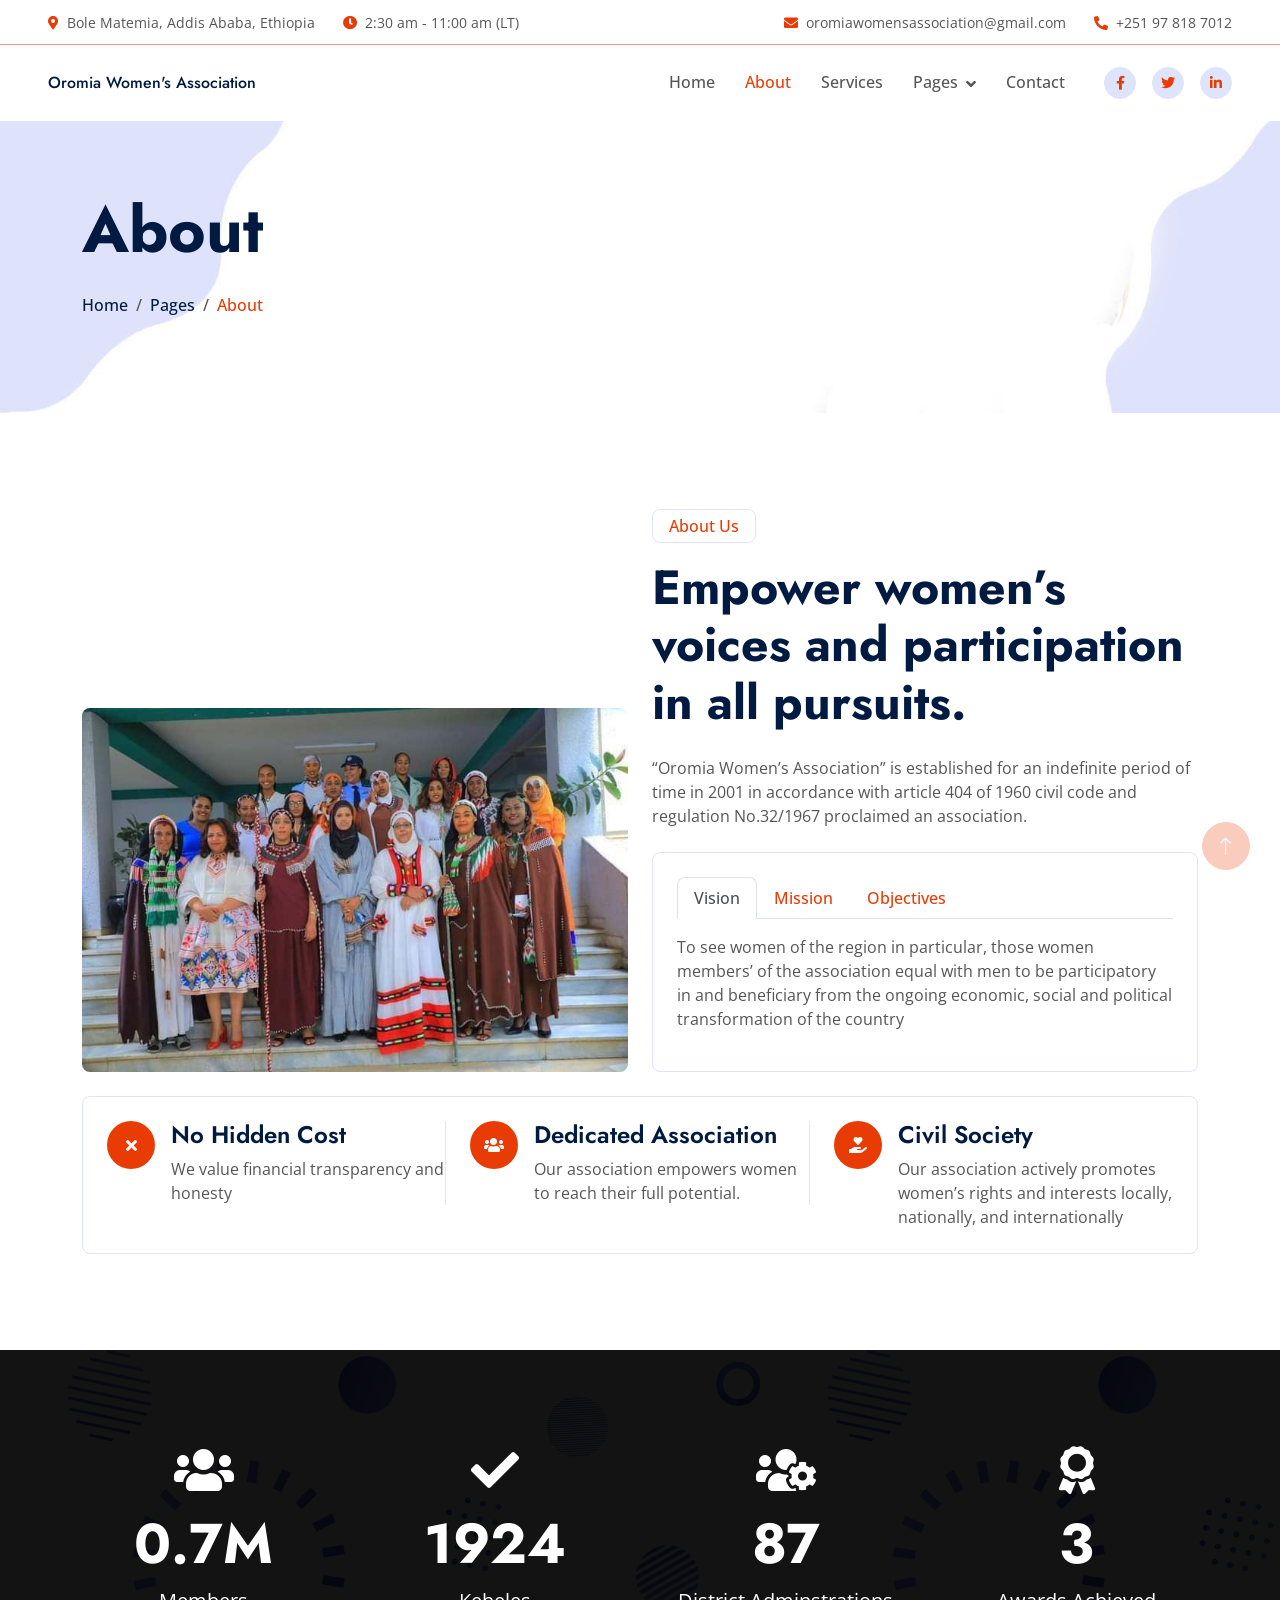
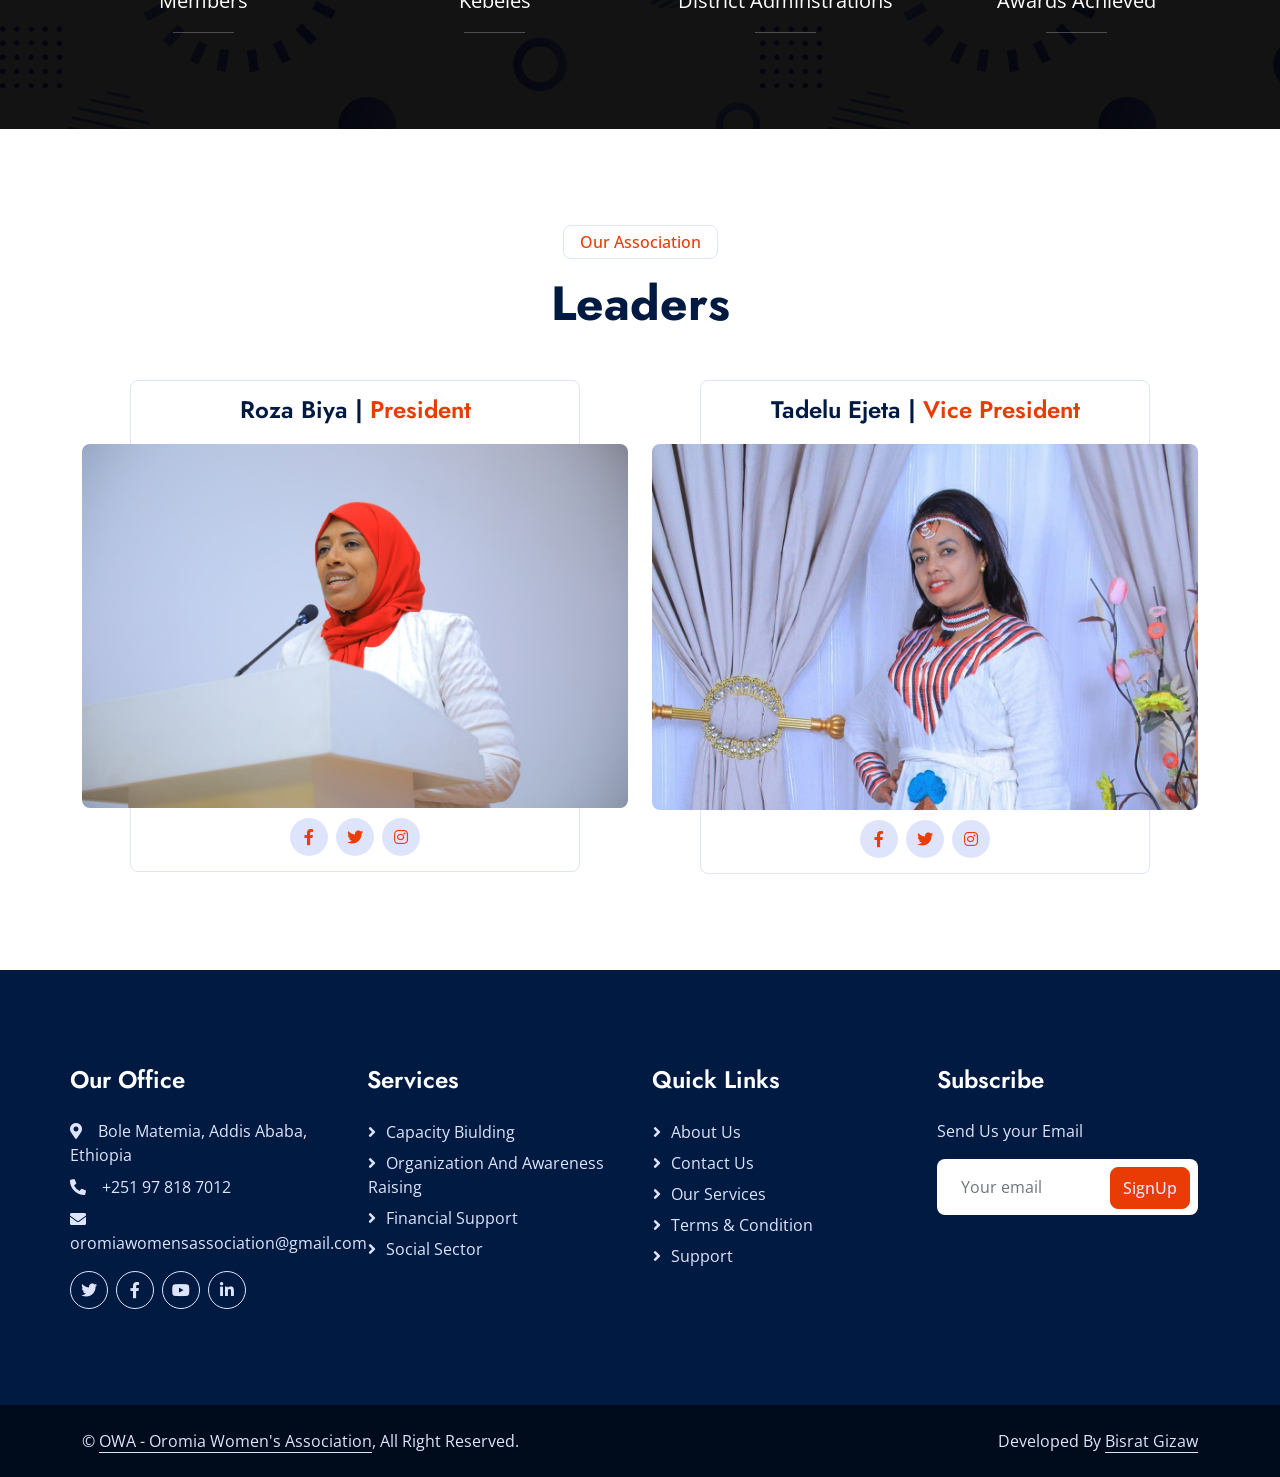
<file: about.html>
<!DOCTYPE html>
<html lang="en">

<head>
    <meta charset="utf-8">
    <title>OWA - Oromia Women's Association</title>
    <meta content="width=device-width, initial-scale=1.0" name="viewport">
    <meta content="" name="keywords">
    <meta content="" name="description">

    <!-- Favicon -->
    <link href="img/AWO-icon.png" rel="icon">

    <!-- Google Web Fonts -->
    <link rel="preconnect" href="https://fonts.googleapis.com">
    <link rel="preconnect" href="https://fonts.gstatic.com" crossorigin>
    <link href="https://fonts.googleapis.com/css2?family=Jost:wght@500;600;700&family=Open+Sans:wght@400;500&display=swap" rel="stylesheet">  

    <!-- Icon Font Stylesheet -->
    <link href="https://cdnjs.cloudflare.com/ajax/libs/font-awesome/5.10.0/css/all.min.css" rel="stylesheet">
    <link href="https://cdn.jsdelivr.net/npm/bootstrap-icons@1.4.1/font/bootstrap-icons.css" rel="stylesheet">

    <!-- Libraries Stylesheet -->
    <link href="lib/animate/animate.min.css" rel="stylesheet">
    <link href="lib/owlcarousel/assets/owl.carousel.min.css" rel="stylesheet">

    <!-- Customized Bootstrap Stylesheet -->
    <link href="css/bootstrap.min.css" rel="stylesheet">

    <!-- Template Stylesheet -->
    <link href="css/style.css" rel="stylesheet">
</head>

<body>
    <!-- Spinner Start -->
    <div id="spinner" class="show bg-white position-fixed translate-middle w-100 vh-100 top-50 start-50 d-flex align-items-center justify-content-center">
        <div class="spinner-border text-primary" role="status" style="width: 3rem; height: 3rem;"></div>
    </div>
    <!-- Spinner End -->


    <!-- Navbar Start -->
    <div class="container-fluid fixed-top px-0 wow fadeIn" data-wow-delay="0.1s">
        <div class="top-bar  bg-white row gx-0 align-items-center d-none d-lg-flex">
            <div class="col-lg-6 px-5 text-start">
                <small><i class="fa fa-map-marker-alt text-secondary me-2"></i>Bole Matemia, Addis Ababa, Ethiopia</small>
                <small class="ms-4"><i class="fa fa-clock text-secondary me-2"></i>2:30 am - 11:00 am (LT)</small>
            </div>
            <div class="col-lg-6 px-5 text-end">
                <small><i class="fa fa-envelope text-secondary me-2"></i>oromiawomensassociation@gmail.com</small>
                <small class="ms-4"><i class="fa fa-phone-alt text-secondary me-2"></i>+251 97 818 7012</small>
            </div>
        </div>

        <nav class="navbar navbar-expand-lg navbar-light bg-white py-lg-0 px-lg-5 wow fadeIn" data-wow-delay="0.1s">
            <a href="index.html" class="navbar-brand ms-4 ms-lg-0">
                 <h6 class="display-5 text-dark m-0 fs-6">Oromia Women's Association </h6>
            </a>
            <button type="button" class="navbar-toggler me-4" data-bs-toggle="collapse" data-bs-target="#navbarCollapse">
                <span class="navbar-toggler-icon"></span>
            </button>
            <div class="collapse navbar-collapse" id="navbarCollapse">
                <div class="navbar-nav ms-auto p-4 p-lg-0">
                    <a href="index.html" class="nav-item nav-link ">Home</a>
                    <a href="about.html" class="nav-item nav-link active">About</a>
                    <a href="service.html" class="nav-item nav-link">Services</a>
                    <div class="nav-item dropdown">
                        <a href="#" class="nav-link dropdown-toggle" data-bs-toggle="dropdown">Pages</a>
                        <div class="dropdown-menu border-light m-0">
                            <a href="project.html" class="dropdown-item">Projects</a>
                            <a href="feature.html" class="dropdown-item">Features</a>
                            <a href="team.html" class="dropdown-item">Team Member</a>
                            <a href="testimonial.html" class="dropdown-item">News & Blog</a>
                            <a href="404.html" class="dropdown-item">404 Page</a>
                        </div>
                    </div>
                    <a href="contact.html" class="nav-item nav-link">Contact</a>
                </div>
                <div class="d-none d-lg-flex ms-2">
                    <a class="btn btn-light btn-sm-square rounded-circle ms-3" href="">
                        <small class="fab fa-facebook-f text-secondary"></small>
                    </a>
                    <a class="btn btn-light btn-sm-square rounded-circle ms-3" href="">
                        <small class="fab fa-twitter text-secondary"></small>
                    </a>
                    <a class="btn btn-light btn-sm-square rounded-circle ms-3" href="">
                        <small class="fab fa-linkedin-in text-secondary"></small>
                    </a>
                </div>
            </div>
        </nav>
    </div>
    <!-- Navbar End -->

    <!-- Page Header Start -->
    <div class="container-fluid page-header mb-5 wow fadeIn" data-wow-delay="0.1s">
        <div class="container">
            <h1 class="display-3 mb-4 animated slideInDown">About</h1>
            <nav aria-label="breadcrumb animated slideInDown">
                <ol class="breadcrumb mb-0">
                    <li class="breadcrumb-item "><a class="text-dark" href="index.html">Home</a></li>
                    <li class="breadcrumb-item"><a class="text-dark" href="#">Pages</a></li>
                    <li class="breadcrumb-item active text-secondary" aria-current="page">About</li>
                </ol>
            </nav>
        </div>
    </div>
    <!-- Page Header End -->


      <!-- About Start -->
      <div class="container-xxl py-5">
        <div class="container">
            <div class="row g-4 align-items-end mb-4">
                <div class="col-lg-6 wow fadeInUp" data-wow-delay="0.1s">
                    <img class="img-fluid rounded" src="img/owa-bg.jpg">
                </div>
                <div class="col-lg-6 wow fadeInUp" data-wow-delay="0.3s">
                    <p class="d-inline-block border rounded text-secondary fw-semi-bold py-1 px-3">About Us</p>
                    <h2 class="display-5 mb-4">Empower women’s voices and participation in all pursuits.</h2>
                    <p class="mb-4">“Oromia Women’s Association” is established for an indefinite period of time in 2001 in accordance with article 404 of 1960 civil code and regulation No.32/1967 proclaimed an association.</p>
                    <div class="border rounded p-4">
                        <nav>
                            <div class="nav nav-tabs mb-3" id="nav-tab" role="tablist">
                                <button class="nav-link fw-semi-bold active link-secondary" id="nav-story-tab" data-bs-toggle="tab" data-bs-target="#nav-story" type="button" role="tab" aria-controls="nav-story" aria-selected="true">Vision</button>
                                <button class="nav-link fw-semi-bold link-secondary" id="nav-mission-tab" data-bs-toggle="tab" data-bs-target="#nav-mission" type="button" role="tab" aria-controls="nav-mission" aria-selected="false">Mission</button>
                                <button class="nav-link fw-semi-bold link-secondary" id="nav-vision-tab" data-bs-toggle="tab" data-bs-target="#nav-vision" type="button" role="tab" aria-controls="nav-vision" aria-selected="false">Objectives</button>
                            </div>
                        </nav>
                        <div class="tab-content" id="nav-tabContent">
                            <div class="tab-pane fade show active" id="nav-story" role="tabpanel" aria-labelledby="nav-story-tab">
                                <p class="">To see women of the region in particular, those women members’ of the association equal with men to be participatory in and beneficiary from the ongoing economic, social and political transformation of the country </p>
                            </div>
                            <div class="tab-pane fade" id="nav-mission" role="tabpanel" aria-labelledby="nav-mission-tab">
                                <p class="">Enable all women of the region to be directly participatory in and beneficiary from the building of democratic system and good governance by strengthening their awareness level on the importance of association so that they join the association and are empowered in the on going economic, social and political transformation of the country.</p>
                            </div>
                            <div class="tab-pane fade" id="nav-vision" role="tabpanel" aria-labelledby="nav-vision-tab">
                                <p class="">Enable women members’ of the association and all women of the region to be directly participatory in and   beneficiary from the fruits of the policies and strategies of the country by organizing them after raising their awareness level.</p>
                            </div>
                        </div>
                    </div>
                </div>
            </div>
            <div class="border rounded p-4 wow fadeInUp" data-wow-delay="0.1s">
                <div class="row g-4">
                    <div class="col-lg-4 wow fadeIn" data-wow-delay="0.1s">
                        <div class="h-100">
                            <div class="d-flex">
                                <div class="flex-shrink-0 btn-lg-square rounded-circle bg-secondary">
                                    <i class="fa fa-times text-white"></i>
                                </div>
                                <div class="ps-3">
                                    <h4>No Hidden Cost</h4>
                                    <span>We value financial transparency and honesty</span>
                                </div>
                                <div class="border-end d-none d-lg-block"></div>
                            </div>
                            <div class="border-bottom mt-4 d-block d-lg-none"></div>
                        </div>
                    </div>
                    <div class="col-lg-4 wow fadeIn" data-wow-delay="0.3s">
                        <div class="h-100">
                            <div class="d-flex">
                                <div class="flex-shrink-0 btn-lg-square rounded-circle bg-secondary">
                                    <i class="fa fa-users text-white"></i>
                                </div>
                                <div class="ps-3">
                                    <h4>Dedicated Association</h4>
                                    <span>Our association empowers women to reach their full potential.</span>
                                </div>
                                <div class="border-end d-none d-lg-block"></div>
                            </div>
                            <div class="border-bottom mt-4 d-block d-lg-none"></div>
                        </div>
                    </div>
                    <div class="col-lg-4 wow fadeIn" data-wow-delay="0.5s">
                        <div class="h-100">
                            <div class="d-flex">
                                <div class="flex-shrink-0 btn-lg-square rounded-circle bg-secondary">
                                    <i class="fa fa-hand-holding-heart text-white"></i>
                                </div>
                                <div class="ps-3">
                                    <h4>Civil Society</h4>
                                    <span>Our association actively promotes women’s rights and interests locally, nationally, and internationally</span>
                                </div>
                            </div>
                        </div>
                    </div>
                </div>
            </div>
        </div>
    </div>
    <!-- About End -->


    <!-- Facts Start -->
    <div class="container-fluid facts my-5 py-5">
        <div class="container py-5">
            <div class="row g-5">
                <div class="col-sm-6 col-lg-3 text-center wow fadeIn" data-wow-delay="0.1s">
                    <i class="fa fa-users fa-3x text-white mb-3"></i>
                    <h1 class="display-4 text-white" > <span data-toggle="counter-up">2.7</span>M</h1>
                    <span class="fs-5 text-white">Members</span>
                    <hr class="bg-white w-25 mx-auto mb-0">
                </div>
                <div class="col-sm-6 col-lg-3 text-center wow fadeIn" data-wow-delay="0.3s">
                    <i class="fa fa-check fa-3x text-white mb-3"></i>
                    <h1 class="display-4 text-white" data-toggle="counter-up">7400</h1>
                    <span class="fs-5 text-white">Kebeles</span>
                    <hr class="bg-white w-25 mx-auto mb-0">
                </div>
                <div class="col-sm-6 col-lg-3 text-center wow fadeIn" data-wow-delay="0.5s">
                    <i class="fa fa-users-cog fa-3x text-white mb-3"></i>
                    <h1 class="display-4 text-white" data-toggle="counter-up">333</h1>
                    <span class="fs-5 text-white">District Adminstrations</span>
                    <hr class="bg-white w-25 mx-auto mb-0">
                </div>
                <div class="col-sm-6 col-lg-3 text-center wow fadeIn" data-wow-delay="0.7s">
                    <i class="fa fa-award fa-3x text-white mb-3"></i>
                    <h1 class="display-4 text-white" data-toggle="counter-up">10</h1>
                    <span class="fs-5 text-white">Awards Achieved</span>
                    <hr class="bg-white w-25 mx-auto mb-0">
                </div>
            </div>
        </div>
    </div>
    <!-- Facts End -->


    <!-- Team Start -->
    <div class="container-xxl py-5">
        <div class="container">
            <div class="text-center mx-auto wow fadeInUp" data-wow-delay="0.1s" style="max-width: 600px;">
                <p class="d-inline-block border rounded text-secondary fw-semi-bold py-1 px-3">Our Association</p>
                <h1 class="display-5 mb-5">Leaders</h1>
            </div>
            <div class="row g-4">
                <div class="col-lg-6 col-md-6 wow fadeInUp" data-wow-delay="0.1s">
                    <div class="team-item">
                        <img class="img-fluid rounded" src="img/roza.jpg" alt="">
                        <div class="team-text">
                            <h4 class="mb-0">Roza Biya | <span class="link-secondary pos-txt"> President</span> </h4>
                            
                            <div class="team-social d-flex">
                                <a class="btn btn-square rounded-circle mx-1" href=""><i class="fab fa-facebook-f"></i></a>
                                <a class="btn btn-square rounded-circle mx-1" href=""><i class="fab fa-twitter"></i></a>
                                <a class="btn btn-square rounded-circle mx-1" href=""><i class="fab fa-instagram"></i></a>
                            </div>
                        </div>
                    </div>
                </div>
                <div class="col-lg-6 col-md-6 wow fadeInUp" data-wow-delay="0.3s">
                    <div class="team-item">
                        <img class="img-fluid rounded" src="img/Tadi.jpeg" alt="">
                        <div class="team-text">
                            <h4 class="mb-0">Tadelu Ejeta | <span class="link-secondary pos-txt">Vice President</span></h4>
                            <div class="team-social d-flex">
                                <a class="btn btn-square rounded-circle mx-1" href=""><i class="fab fa-facebook-f"></i></a>
                                <a class="btn btn-square rounded-circle mx-1" href=""><i class="fab fa-twitter"></i></a>
                                <a class="btn btn-square rounded-circle mx-1" href=""><i class="fab fa-instagram"></i></a>
                            </div>
                        </div>
                    </div>
                </div>
                <!-- <div class="col-lg-4 col-md-6 wow fadeInUp" data-wow-delay="0.5s">
                    <div class="team-item">
                        <img class="img-fluid rounded" src="img/membr2.jpg" alt="">
                        <div class="team-text">
                            <h4 class="mb-0">Kumasa Jordan</h4>
                            <div class="team-social d-flex">
                                <a class="btn btn-square rounded-circle mx-1" href=""><i class="fab fa-facebook-f"></i></a>
                                <a class="btn btn-square rounded-circle mx-1" href=""><i class="fab fa-twitter"></i></a>
                                <a class="btn btn-square rounded-circle mx-1" href=""><i class="fab fa-instagram"></i></a>
                            </div>
                        </div>
                    </div>
                </div> -->
            </div>
        </div>
    </div>
    <!-- Team End -->
        

    <!-- Footer Start -->
    <div class="container-fluid bg-dark text-light footer mt-5 py-5 wow fadeIn" data-wow-delay="0.1s">
        <div class="container py-5">
            <div class="row">
                <div class="col-lg-3 col-md-6 px-0">
                    <h4 class="text-white mb-4">Our Office</h4>
                    <p class="mb-2"><i class="fa fa-map-marker-alt me-3"></i>Bole Matemia, Addis Ababa, Ethiopia</p>
                    <p class="mb-2"><i class="fa fa-phone-alt me-3"></i>+251 97 818 7012</p>
                    <p class="mb-2"><i class="fa fa-envelope me-3"></i>oromiawomensassociation@gmail.com</p>
                    <div class="d-flex pt-2">
                        <a class="btn btn-square btn-outline-light rounded-circle me-2" href=""><i class="fab fa-twitter"></i></a>
                        <a class="btn btn-square btn-outline-light rounded-circle me-2" href=""><i class="fab fa-facebook-f"></i></a>
                        <a class="btn btn-square btn-outline-light rounded-circle me-2" href=""><i class="fab fa-youtube"></i></a>
                        <a class="btn btn-square btn-outline-light rounded-circle me-2" href=""><i class="fab fa-linkedin-in"></i></a>
                    </div>
                </div>
                <div class="col-lg-3 col-md-6">
                    <h4 class="text-white mb-4">Services</h4>
                    <a class="btn btn-link" href="">Capacity Biulding</a>
                    <a class="btn btn-link" href="">Organization and Awareness raising</a>
                    <a class="btn btn-link" href="">Financial Support</a>
                    <a class="btn btn-link" href="">Social Sector</a>
                </div>
                <div class="col-lg-3 col-md-6">
                    <h4 class="text-white mb-4">Quick Links</h4>
                    <a class="btn btn-link" href="">About Us</a>
                    <a class="btn btn-link" href="">Contact Us</a>
                    <a class="btn btn-link" href="">Our Services</a>
                    <a class="btn btn-link" href="">Terms & Condition</a>
                    <a class="btn btn-link" href="">Support</a>
                </div>
                <div class="col-lg-3 col-md-6">
                    <h4 class="text-white mb-4">Subscribe</h4>
                    <p>Send Us your Email</p>
                    <div class="position-relative w-100">
                        <input class="form-control bg-white border-0 w-100 py-3 ps-4 pe-5" type="text" placeholder="Your email">
                        <button type="button" class="btn btn-secondary py-2 position-absolute top-0 end-0 mt-2 me-2">SignUp</button>
                    </div>
                </div>
            </div>
        </div>
    </div>
    <!-- Footer End -->


    <!-- Copyright Start -->
    <div class="container-fluid copyright py-4">
        <div class="container">
            <div class="row">
                <div class="col-md-6 text-center text-md-start mb-3 mb-md-0">
                    &copy; <a class="border-bottom" href="#">OWA - Oromia Women's Association</a>, All Right Reserved.
                </div>
                <div class="col-md-6 text-center text-md-end">
                    <!--/*** This template is free as long as you keep the footer author’s credit link/attribution link/backlink. If you'd like to use the template without the footer author’s credit link/attribution link/backlink, you can purchase the Credit Removal License from "https://htmlcodex.com/credit-removal". Thank you for your support. ***/-->
                    Developed By <a class="border-bottom" href=" ">Bisrat Gizaw</a>
                </div>
            </div>
        </div>
    </div>
    <!-- Copyright End -->


    <!-- Back to Top -->
    <a href="#" class="btn btn-lg btn-secondary btn-lg-square rounded-circle back-to-top"><i class="bi bi-arrow-up"></i></a>

    <!-- JavaScript Libraries -->
    <script src="https://code.jquery.com/jquery-3.4.1.min.js"></script>
    <script src="https://cdn.jsdelivr.net/npm/bootstrap@5.0.0/dist/js/bootstrap.bundle.min.js"></script>
    <script src="lib/wow/wow.min.js"></script>
    <script src="lib/easing/easing.min.js"></script>
    <script src="lib/waypoints/waypoints.min.js"></script>
    <script src="lib/owlcarousel/owl.carousel.min.js"></script>
    <script src="lib/counterup/counterup.min.js"></script>

    <!-- Template Javascript -->
    <script src="js/main.js"></script>
</body>

</html>
</file>
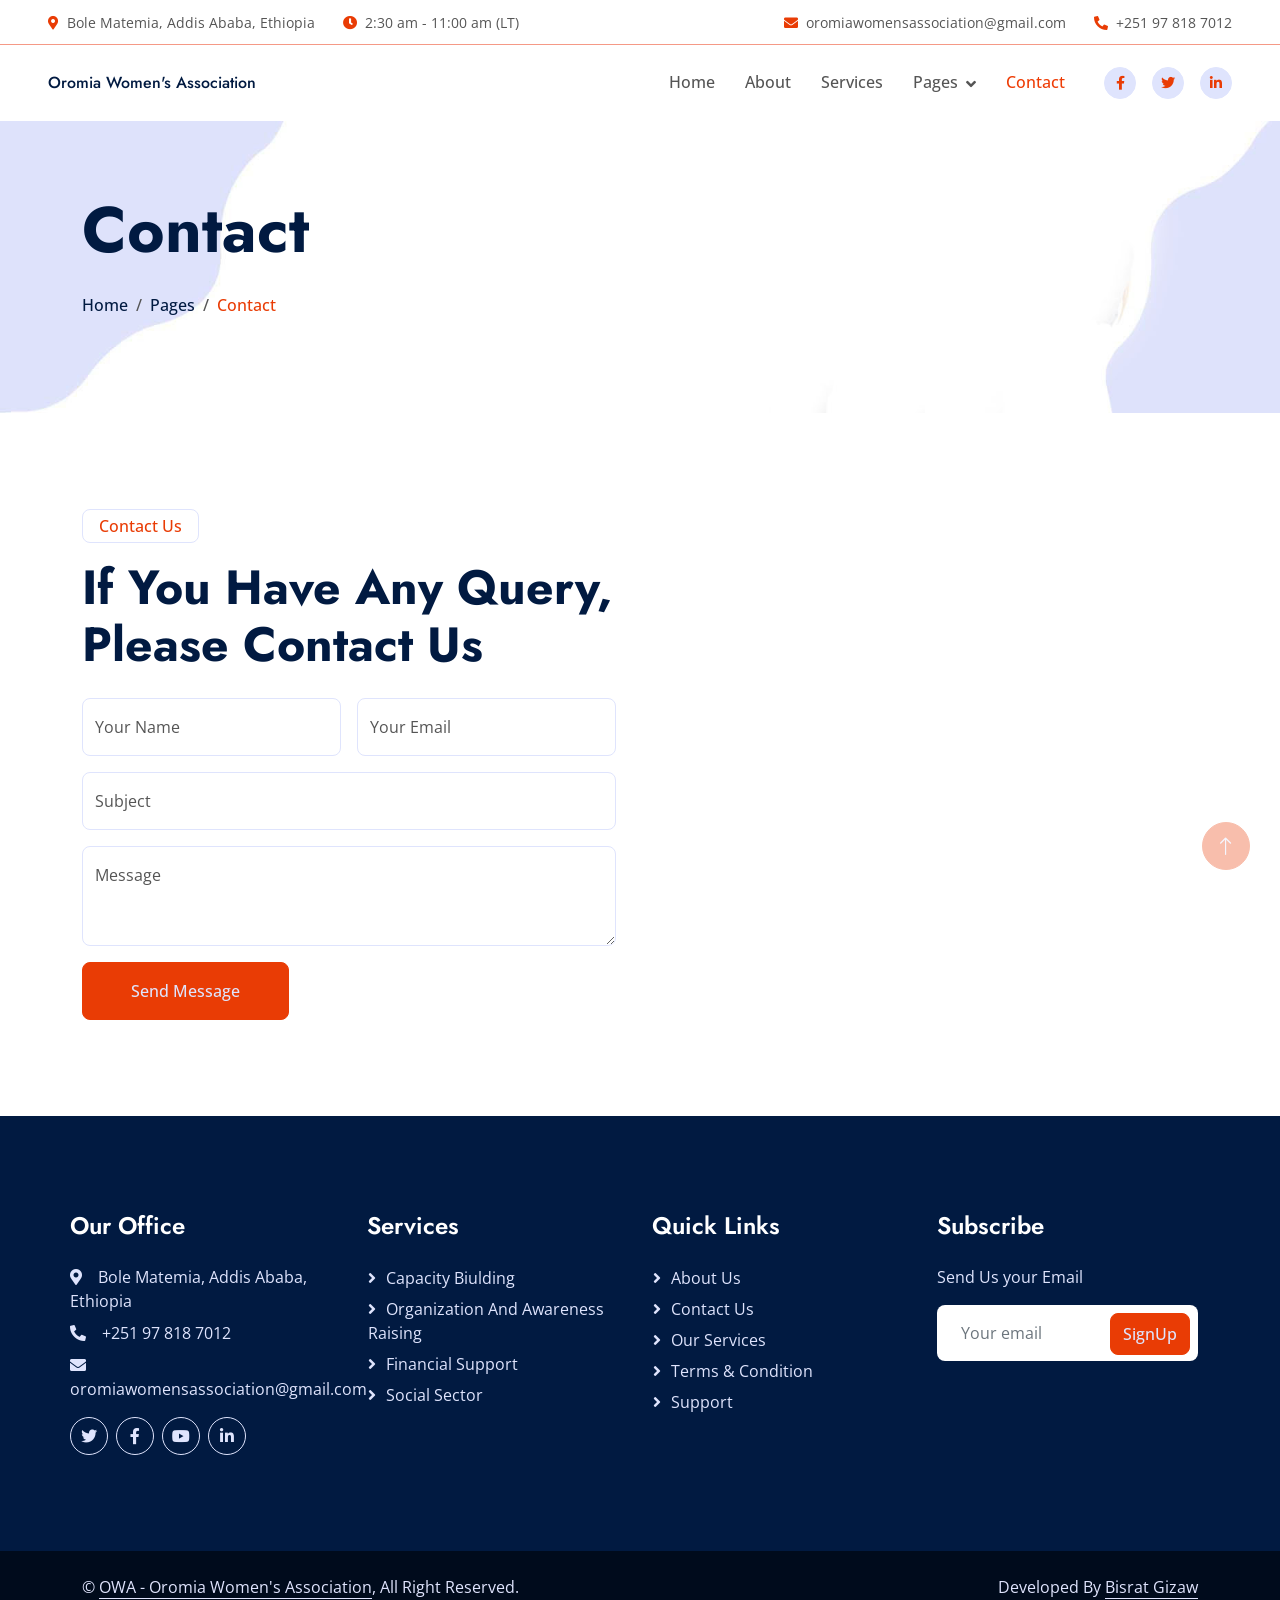
<file: contact.html>
<!DOCTYPE html>
<html lang="en">

<head>
    <meta charset="utf-8">
    <title>OWA - Oromia Women's Association</title>
    <meta content="width=device-width, initial-scale=1.0" name="viewport">
    <meta content="" name="keywords">
    <meta content="" name="description">

    <!-- Favicon -->
    <link href="img/AWO-icon.png" rel="icon">

    <!-- Google Web Fonts -->
    <link rel="preconnect" href="https://fonts.googleapis.com">
    <link rel="preconnect" href="https://fonts.gstatic.com" crossorigin>
    <link href="https://fonts.googleapis.com/css2?family=Jost:wght@500;600;700&family=Open+Sans:wght@400;500&display=swap" rel="stylesheet">  

    <!-- Icon Font Stylesheet -->
    <link href="https://cdnjs.cloudflare.com/ajax/libs/font-awesome/5.10.0/css/all.min.css" rel="stylesheet">
    <link href="https://cdn.jsdelivr.net/npm/bootstrap-icons@1.4.1/font/bootstrap-icons.css" rel="stylesheet">

    <!-- Libraries Stylesheet -->
    <link href="lib/animate/animate.min.css" rel="stylesheet">
    <link href="lib/owlcarousel/assets/owl.carousel.min.css" rel="stylesheet">

    <!-- Customized Bootstrap Stylesheet -->
    <link href="css/bootstrap.min.css" rel="stylesheet">

    <!-- Template Stylesheet -->
    <link href="css/style.css" rel="stylesheet">
</head>

<body>
    <!-- Spinner Start -->
    <div id="spinner" class="show bg-white position-fixed translate-middle w-100 vh-100 top-50 start-50 d-flex align-items-center justify-content-center">
        <div class="spinner-border text-primary" role="status" style="width: 3rem; height: 3rem;"></div>
    </div>
    <!-- Spinner End -->


<!-- Navbar Start -->
<div class="container-fluid fixed-top px-0 wow fadeIn" data-wow-delay="0.1s">
    <div class="top-bar  bg-white row gx-0 align-items-center d-none d-lg-flex">
        <div class="col-lg-6 px-5 text-start">
            <small><i class="fa fa-map-marker-alt text-secondary me-2"></i>Bole Matemia, Addis Ababa, Ethiopia</small>
            <small class="ms-4"><i class="fa fa-clock text-secondary me-2"></i>2:30 am - 11:00 am (LT)</small>
        </div>
        <div class="col-lg-6 px-5 text-end">
            <small><i class="fa fa-envelope text-secondary me-2"></i>oromiawomensassociation@gmail.com</small>
            <small class="ms-4"><i class="fa fa-phone-alt text-secondary me-2"></i>+251 97 818 7012</small>
        </div>
    </div>

    <nav class="navbar navbar-expand-lg navbar-light bg-white py-lg-0 px-lg-5 wow fadeIn" data-wow-delay="0.1s">
        <a href="index.html" class="navbar-brand ms-4 ms-lg-0">
            <h6 class="display-5 text-dark m-0 fs-6">Oromia Women's Association </h6>
        </a>
        <button type="button" class="navbar-toggler me-4" data-bs-toggle="collapse" data-bs-target="#navbarCollapse">
            <span class="navbar-toggler-icon"></span>
        </button>
        <div class="collapse navbar-collapse" id="navbarCollapse">
            <div class="navbar-nav ms-auto p-4 p-lg-0">
                <a href="index.html" class="nav-item nav-link ">Home</a>
                <a href="about.html" class="nav-item nav-link ">About</a>
                <a href="service.html" class="nav-item nav-link">Services</a>
                <div class="nav-item dropdown">
                    <a href="#" class="nav-link dropdown-toggle " data-bs-toggle="dropdown">Pages</a>
                    <div class="dropdown-menu border-light m-0">
                        <a href="project.html" class="dropdown-item">Projects</a>
                        <a href="feature.html" class="dropdown-item ">Features</a>
                        <a href="team.html" class="dropdown-item">Team Member</a>
                        <a href="testimonial.html" class="dropdown-item">News & Blog</a>
                        <a href="404.html" class="dropdown-item">404 Page</a>
                    </div>
                </div>
                <a href="contact.html" class="nav-item nav-link active">Contact</a>
            </div>
            <div class="d-none d-lg-flex ms-2">
                <a class="btn btn-light btn-sm-square rounded-circle ms-3" href="">
                    <small class="fab fa-facebook-f text-secondary"></small>
                </a>
                <a class="btn btn-light btn-sm-square rounded-circle ms-3" href="">
                    <small class="fab fa-twitter text-secondary"></small>
                </a>
                <a class="btn btn-light btn-sm-square rounded-circle ms-3" href="">
                    <small class="fab fa-linkedin-in text-secondary"></small>
                </a>
            </div>
        </div>
    </nav>
</div>
<!-- Navbar End -->


    <!-- Page Header Start -->
    <div class="container-fluid page-header mb-5 wow fadeIn" data-wow-delay="0.1s">
        <div class="container">
            <h1 class="display-3 mb-4 animated slideInDown">Contact</h1>
            <nav aria-label="breadcrumb animated slideInDown">
                <ol class="breadcrumb mb-0">
                    <li class="breadcrumb-item"><a class="text-dark" href="index.html">Home</a></li>
                    <li class="breadcrumb-item"><a class="text-dark" href="#">Pages</a></li>
                    <li class="breadcrumb-item active text-secondary" aria-current="page">Contact</li>
                </ol>
            </nav>
        </div>
    </div>
    <!-- Page Header End -->


    <!-- Contact Start -->
    <div class="container-xxl py-5">
        <div class="container">
            <div class="row g-5">
                <div class="col-lg-6 wow fadeIn" data-wow-delay="0.1s">
                    <p class="d-inline-block border rounded text-secondary fw-semi-bold py-1 px-3">Contact Us</p>
                    <h1 class="display-5 mb-4">If You Have Any Query, Please Contact Us</h1>
                    <form>
                        <div class="row g-3">
                            <div class="col-md-6">
                                <div class="form-floating">
                                    <input type="text" class="form-control" id="name" placeholder="Your Name">
                                    <label for="name">Your Name</label>
                                </div>
                            </div>
                            <div class="col-md-6">
                                <div class="form-floating">
                                    <input type="email" class="form-control" id="email" placeholder="Your Email">
                                    <label for="email">Your Email</label>
                                </div>
                            </div>
                            <div class="col-12">
                                <div class="form-floating">
                                    <input type="text" class="form-control" id="subject" placeholder="Subject">
                                    <label for="subject">Subject</label>
                                </div>
                            </div>
                            <div class="col-12">
                                <div class="form-floating">
                                    <textarea class="form-control" placeholder="Leave a message here" id="message" style="height: 100px"></textarea>
                                    <label for="message">Message</label>
                                </div>
                            </div>
                            <div class="col-12">
                                <button class="btn btn-secondary py-3 px-5" type="submit">Send Message</button>
                            </div>
                        </div>
                    </form>
                </div>
                <div class="col-lg-6 wow fadeIn" data-wow-delay="0.5s" style="min-height: 450px;">
                    <div class="position-relative rounded overflow-hidden h-100">
                        <iframe class="position-relative w-100 h-100"
                        src="https://www.google.com/maps/embed?pb=!1m18!1m12!1m3!1d585.7897102723443!2d38.77139006431041!3d8.999017370076157!2m3!1f0!2f0!3f0!3m2!1i1024!2i768!4f13.1!3m3!1m2!1s0x164b8513aaa82dd9%3A0x59f9e77a946f07e0!2sOil%20Libya%20gas%20station!5e0!3m2!1sen!2set!4v1691961845623!5m2!1sen!2set" 
                        width="600" height="450" style="border:0;" allowfullscreen="" loading="lazy" referrerpolicy="no-referrer-when-downgrade">
                        </iframe>
                    </div>
                </div>
            </div>
        </div>
    </div>
    <!-- Contact End -->

   
<!-- Footer Start -->
<div class="container-fluid bg-dark text-light footer mt-5 py-5 wow fadeIn" data-wow-delay="0.1s">
    <div class="container py-5">
        <div class="row">
            <div class="col-lg-3 col-md-6 px-0">
                <h4 class="text-white mb-4">Our Office</h4>
                <p class="mb-2"><i class="fa fa-map-marker-alt me-3"></i>Bole Matemia, Addis Ababa, Ethiopia</p>
                <p class="mb-2"><i class="fa fa-phone-alt me-3"></i>+251 97 818 7012</p>
                <p class="mb-2"><i class="fa fa-envelope me-3"></i>oromiawomensassociation@gmail.com</p>
                <div class="d-flex pt-2">
                    <a class="btn btn-square btn-outline-light rounded-circle me-2" href=""><i class="fab fa-twitter"></i></a>
                    <a class="btn btn-square btn-outline-light rounded-circle me-2" href=""><i class="fab fa-facebook-f"></i></a>
                    <a class="btn btn-square btn-outline-light rounded-circle me-2" href=""><i class="fab fa-youtube"></i></a>
                    <a class="btn btn-square btn-outline-light rounded-circle me-2" href=""><i class="fab fa-linkedin-in"></i></a>
                </div>
            </div>
            <div class="col-lg-3 col-md-6">
                <h4 class="text-white mb-4">Services</h4>
                <a class="btn btn-link" href="">Capacity Biulding</a>
                <a class="btn btn-link" href="">Organization and Awareness raising</a>
                <a class="btn btn-link" href="">Financial Support</a>
                <a class="btn btn-link" href="">Social Sector</a>
            </div>
            <div class="col-lg-3 col-md-6">
                <h4 class="text-white mb-4">Quick Links</h4>
                <a class="btn btn-link" href="">About Us</a>
                <a class="btn btn-link" href="">Contact Us</a>
                <a class="btn btn-link" href="">Our Services</a>
                <a class="btn btn-link" href="">Terms & Condition</a>
                <a class="btn btn-link" href="">Support</a>
            </div>
            <div class="col-lg-3 col-md-6">
                <h4 class="text-white mb-4">Subscribe</h4>
                <p>Send Us your Email</p>
                <div class="position-relative w-100">
                    <input class="form-control bg-white border-0 w-100 py-3 ps-4 pe-5" type="text" placeholder="Your email">
                    <button type="button" class="btn btn-secondary py-2 position-absolute top-0 end-0 mt-2 me-2">SignUp</button>
                </div>
            </div>
        </div>
    </div>
</div>
<!-- Footer End -->


<!-- Copyright Start -->
<div class="container-fluid copyright py-4">
    <div class="container">
        <div class="row">
            <div class="col-md-6 text-center text-md-start mb-3 mb-md-0">
                &copy; <a class="border-bottom" href="#">OWA - Oromia Women's Association</a>, All Right Reserved.
            </div>
            <div class="col-md-6 text-center text-md-end">
                <!--/*** This template is free as long as you keep the footer author’s credit link/attribution link/backlink. If you'd like to use the template without the footer author’s credit link/attribution link/backlink, you can purchase the Credit Removal License from "https://htmlcodex.com/credit-removal". Thank you for your support. ***/-->
                Developed By <a class="border-bottom" href=" ">Bisrat Gizaw</a>
            </div>
        </div>
    </div>
</div>
<!-- Copyright End -->


<!-- Back to Top -->
<a href="#" class="btn btn-lg btn-secondary btn-lg-square rounded-circle back-to-top"><i class="bi bi-arrow-up"></i></a>


    <!-- JavaScript Libraries -->
    <script src="https://code.jquery.com/jquery-3.4.1.min.js"></script>
    <script src="https://cdn.jsdelivr.net/npm/bootstrap@5.0.0/dist/js/bootstrap.bundle.min.js"></script>
    <script src="lib/wow/wow.min.js"></script>
    <script src="lib/easing/easing.min.js"></script>
    <script src="lib/waypoints/waypoints.min.js"></script>
    <script src="lib/owlcarousel/owl.carousel.min.js"></script>
    <script src="lib/counterup/counterup.min.js"></script>

    <!-- Template Javascript -->
    <script src="js/main.js"></script>
</body>

</html>
</file>
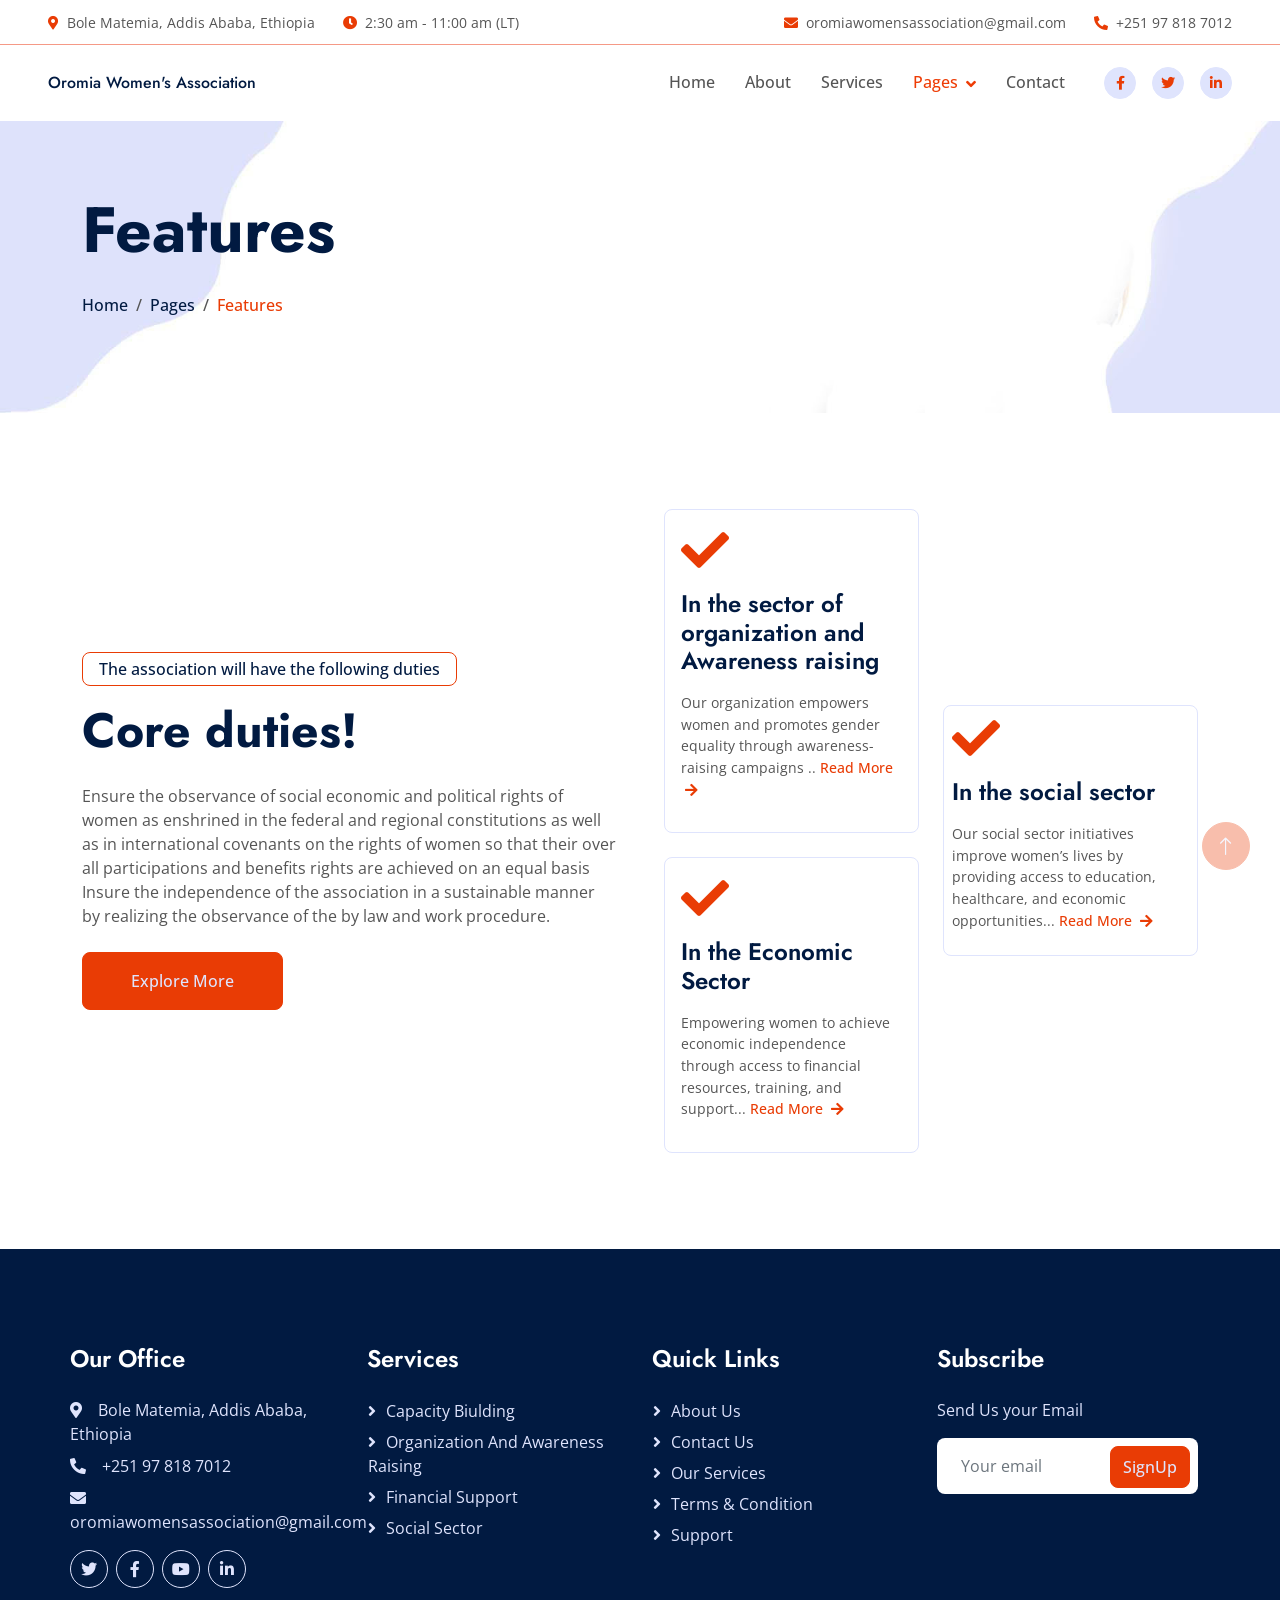
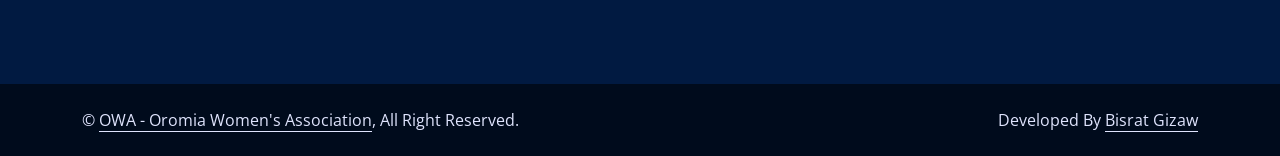
<file: feature.html>
<!DOCTYPE html>
<html lang="en">

<head>
    <meta charset="utf-8">
    <title>OWA - Oromia Women's Association</title>
    <meta content="width=device-width, initial-scale=1.0" name="viewport">
    <meta content="" name="keywords">
    <meta content="" name="description">

    <!-- Favicon -->
    <link href="img/AWO-icon.png" rel="icon">

    <!-- Google Web Fonts -->
    <link rel="preconnect" href="https://fonts.googleapis.com">
    <link rel="preconnect" href="https://fonts.gstatic.com" crossorigin>
    <link href="https://fonts.googleapis.com/css2?family=Jost:wght@500;600;700&family=Open+Sans:wght@400;500&display=swap" rel="stylesheet">  

    <!-- Icon Font Stylesheet -->
    <link href="https://cdnjs.cloudflare.com/ajax/libs/font-awesome/5.10.0/css/all.min.css" rel="stylesheet">
    <link href="https://cdn.jsdelivr.net/npm/bootstrap-icons@1.4.1/font/bootstrap-icons.css" rel="stylesheet">

    <!-- Libraries Stylesheet -->
    <link href="lib/animate/animate.min.css" rel="stylesheet">
    <link href="lib/owlcarousel/assets/owl.carousel.min.css" rel="stylesheet">

    <!-- Customized Bootstrap Stylesheet -->
    <link href="css/bootstrap.min.css" rel="stylesheet">

    <!-- Template Stylesheet -->
    <link href="css/style.css" rel="stylesheet">
</head>

<body>
    <!-- Spinner Start -->
    <div id="spinner" class="show bg-white position-fixed translate-middle w-100 vh-100 top-50 start-50 d-flex align-items-center justify-content-center">
        <div class="spinner-border text-primary" role="status" style="width: 3rem; height: 3rem;"></div>
    </div>
    <!-- Spinner End -->


   <!-- Navbar Start -->
   <div class="container-fluid fixed-top px-0 wow fadeIn" data-wow-delay="0.1s">
    <div class="top-bar  bg-white row gx-0 align-items-center d-none d-lg-flex">
        <div class="col-lg-6 px-5 text-start">
            <small><i class="fa fa-map-marker-alt text-secondary me-2"></i>Bole Matemia, Addis Ababa, Ethiopia</small>
            <small class="ms-4"><i class="fa fa-clock text-secondary me-2"></i>2:30 am - 11:00 am (LT)</small>
        </div>
        <div class="col-lg-6 px-5 text-end">
            <small><i class="fa fa-envelope text-secondary me-2"></i>oromiawomensassociation@gmail.com</small>
            <small class="ms-4"><i class="fa fa-phone-alt text-secondary me-2"></i>+251 97 818 7012</small>
        </div>
    </div>

    <nav class="navbar navbar-expand-lg navbar-light bg-white py-lg-0 px-lg-5 wow fadeIn" data-wow-delay="0.1s">
        <a href="index.html" class="navbar-brand ms-4 ms-lg-0">
            <h6 class="display-5 text-dark m-0 fs-6">Oromia Women's Association </h6>
        </a>
        <button type="button" class="navbar-toggler me-4" data-bs-toggle="collapse" data-bs-target="#navbarCollapse">
            <span class="navbar-toggler-icon"></span>
        </button>
        <div class="collapse navbar-collapse" id="navbarCollapse">
            <div class="navbar-nav ms-auto p-4 p-lg-0">
                <a href="index.html" class="nav-item nav-link ">Home</a>
                <a href="about.html" class="nav-item nav-link ">About</a>
                <a href="service.html" class="nav-item nav-link">Services</a>
                <div class="nav-item dropdown">
                    <a href="#" class="nav-link dropdown-toggle active" data-bs-toggle="dropdown">Pages</a>
                    <div class="dropdown-menu border-light m-0">
                        <a href="project.html" class="dropdown-item">Projects</a>
                        <a href="feature.html" class="dropdown-item ">Features</a>
                        <a href="team.html" class="dropdown-item">Team Member</a>
                        <a href="testimonial.html" class="dropdown-item">News & Blog</a>
                        <a href="404.html" class="dropdown-item">404 Page</a>
                    </div>
                </div>
                <a href="contact.html" class="nav-item nav-link">Contact</a>
            </div>
            <div class="d-none d-lg-flex ms-2">
                <a class="btn btn-light btn-sm-square rounded-circle ms-3" href="">
                    <small class="fab fa-facebook-f text-secondary"></small>
                </a>
                <a class="btn btn-light btn-sm-square rounded-circle ms-3" href="">
                    <small class="fab fa-twitter text-secondary"></small>
                </a>
                <a class="btn btn-light btn-sm-square rounded-circle ms-3" href="">
                    <small class="fab fa-linkedin-in text-secondary"></small>
                </a>
            </div>
        </div>
    </nav>
</div>
<!-- Navbar End -->


    <!-- Page Header Start -->
    <div class="container-fluid page-header mb-5 wow fadeIn" data-wow-delay="0.1s">
        <div class="container">
            <h1 class="display-3 mb-4 animated slideInDown">Features</h1>
            <nav aria-label="breadcrumb animated slideInDown">
                <ol class="breadcrumb mb-0">
                    <li class="breadcrumb-item"><a class="text-dark" href="index.html">Home</a></li>
                    <li class="breadcrumb-item"><a class="text-dark" href="#">Pages</a></li>
                    <li class="breadcrumb-item active text-secondary" aria-current="page">Features</li>
                </ol>
            </nav>
        </div>
    </div>
    <!-- Page Header End -->


    <!-- Features Start -->
    <div class="container-xxl feature py-5">
        <div class="container">
            <div class="row g-5 align-items-center">
                <div class="col-lg-6 wow fadeInUp" data-wow-delay="0.1s">
                    <p class="d-inline-block border rounded text-dark border-secondary fw-semi-bold py-1 px-3">The association will have the following duties</p>
                    <h1 class="display-5 mb-4">Core duties!</h1>
                    <p class="mb-4">Ensure the observance of social economic and political rights of women as enshrined in the federal and regional constitutions as well as in international covenants on the rights of women so that their over all participations and benefits rights are achieved on an equal basis Insure the independence of the association in a sustainable manner by realizing the observance of the by law and work procedure.</p>
                    <a class="btn btn-secondary py-3 px-5" href="">Explore More</a>
                </div>
                <div class="col-lg-6">
                    <div class="row g-4 align-items-center">
                        <div class="col-md-6">
                            <div class="row g-4">
                                <div class="col-12 wow fadeIn" data-wow-delay="0.3s">
                                    <div class="feature-box border rounded p-3">
                                        <i class="fa fa-check fa-3x text-secondary mb-3"></i>
                                        <h4 class="mb-3">In the sector of organization and Awareness raising </h4>
                                        <p class="mb-3 sml-fs">Our organization empowers women and promotes gender equality through awareness-raising campaigns <span id="dots1">..</span>      
                                         <span id="more1" style="display: none;"> We educate the public about the challenges women face and work with communities, government agencies, and other organizations to promote positive change. Join us in creating a better future for women everywhere. </span>
                                         <a class="fw-semi-bold link-secondary" onclick="myFunction('myBtn1', 'dots1', 'more1')" id="myBtn1">Read More <i class="fa fa-arrow-right ms-1"></i></a>
                                        </p>
                                        </div>
                                </div>
                                <div class="col-12 wow fadeIn" data-wow-delay="0.5s">
                                    <div class="feature-box border rounded p-3">
                                        <i class="fa fa-check fa-3x text-secondary mb-3"></i>
                                        <h4 class="mb-3">In the Economic Sector </h4>
                                        <p class="mb-3 sml-fs">Empowering women to achieve economic independence through access to financial resources, training, and support.<span id="dots2">..</span><span id="more2"  style="display: none;">Our programs help women start businesses, pursue education, and take control of their financial futures. Join us in creating a prosperous future for women everywhere. </span>
                                        <a class="fw-semi-bold link-secondary" onclick="myFunction('myBtn2', 'dots2', 'more2')" id="myBtn2">Read More <i class="fa fa-arrow-right ms-1"></i></a>
                                        </p>
                                    </div>
                                </div>
                            </div>
                        </div>
                        <div class="col-md-6 wow fadeIn" data-wow-delay="0.7s">
                            <div class="feature-box border rounded p-2">
                                <i class="fa fa-check fa-3x text-secondary mb-3"></i>
                                <h4 class="mb-3">In the social sector </h4>
                                <p class="mb-3 sml-fs">Our social sector initiatives improve women’s lives by providing access to education, healthcare, and economic opportunities.<span id="dots3">..</span><span id="more3"  style="display: none;">We empower women to reach their full potential and create stronger communities. Join us in making a difference for women everywhere.</span>
                                 <a class="fw-semi-bold link-secondary" onclick="myFunction('myBtn3', 'dots3', 'more3')" id="myBtn3">Read More <i class="fa fa-arrow-right ms-1"></i></a>
                                </p>
                            </div>
                        </div>
                    </div>
                </div>
            </div>
        </div>
    </div>
    <!-- Features End -->

        
<!-- Footer Start -->
<div class="container-fluid bg-dark text-light footer mt-5 py-5 wow fadeIn" data-wow-delay="0.1s">
    <div class="container py-5">
        <div class="row">
            <div class="col-lg-3 col-md-6 px-0">
                <h4 class="text-white mb-4">Our Office</h4>
                <p class="mb-2"><i class="fa fa-map-marker-alt me-3"></i>Bole Matemia, Addis Ababa, Ethiopia</p>
                <p class="mb-2"><i class="fa fa-phone-alt me-3"></i>+251 97 818 7012</p>
                <p class="mb-2"><i class="fa fa-envelope me-3"></i>oromiawomensassociation@gmail.com</p>
                <div class="d-flex pt-2">
                    <a class="btn btn-square btn-outline-light rounded-circle me-2" href=""><i class="fab fa-twitter"></i></a>
                    <a class="btn btn-square btn-outline-light rounded-circle me-2" href=""><i class="fab fa-facebook-f"></i></a>
                    <a class="btn btn-square btn-outline-light rounded-circle me-2" href=""><i class="fab fa-youtube"></i></a>
                    <a class="btn btn-square btn-outline-light rounded-circle me-2" href=""><i class="fab fa-linkedin-in"></i></a>
                </div>
            </div>
            <div class="col-lg-3 col-md-6">
                <h4 class="text-white mb-4">Services</h4>
                <a class="btn btn-link" href="">Capacity Biulding</a>
                <a class="btn btn-link" href="">Organization and Awareness raising</a>
                <a class="btn btn-link" href="">Financial Support</a>
                <a class="btn btn-link" href="">Social Sector</a>
            </div>
            <div class="col-lg-3 col-md-6">
                <h4 class="text-white mb-4">Quick Links</h4>
                <a class="btn btn-link" href="">About Us</a>
                <a class="btn btn-link" href="">Contact Us</a>
                <a class="btn btn-link" href="">Our Services</a>
                <a class="btn btn-link" href="">Terms & Condition</a>
                <a class="btn btn-link" href="">Support</a>
            </div>
            <div class="col-lg-3 col-md-6">
                <h4 class="text-white mb-4">Subscribe</h4>
                <p>Send Us your Email</p>
                <div class="position-relative w-100">
                    <input class="form-control bg-white border-0 w-100 py-3 ps-4 pe-5" type="text" placeholder="Your email">
                    <button type="button" class="btn btn-secondary py-2 position-absolute top-0 end-0 mt-2 me-2">SignUp</button>
                </div>
            </div>
        </div>
    </div>
</div>
<!-- Footer End -->


<!-- Copyright Start -->
<div class="container-fluid copyright py-4">
    <div class="container">
        <div class="row">
            <div class="col-md-6 text-center text-md-start mb-3 mb-md-0">
                &copy; <a class="border-bottom" href="#">OWA - Oromia Women's Association</a>, All Right Reserved.
            </div>
            <div class="col-md-6 text-center text-md-end">
                <!--/*** This template is free as long as you keep the footer author’s credit link/attribution link/backlink. If you'd like to use the template without the footer author’s credit link/attribution link/backlink, you can purchase the Credit Removal License from "https://htmlcodex.com/credit-removal". Thank you for your support. ***/-->
                Developed By <a class="border-bottom" href=" ">Bisrat Gizaw</a>
            </div>
        </div>
    </div>
</div>
<!-- Copyright End -->


<!-- Back to Top -->
<a href="#" class="btn btn-lg btn-secondary btn-lg-square rounded-circle back-to-top"><i class="bi bi-arrow-up"></i></a>


    <!-- JavaScript Libraries -->
    <script src="https://code.jquery.com/jquery-3.4.1.min.js"></script>
    <script src="https://cdn.jsdelivr.net/npm/bootstrap@5.0.0/dist/js/bootstrap.bundle.min.js"></script>
    <script src="lib/wow/wow.min.js"></script>
    <script src="lib/easing/easing.min.js"></script>
    <script src="lib/waypoints/waypoints.min.js"></script>
    <script src="lib/owlcarousel/owl.carousel.min.js"></script>
    <script src="lib/counterup/counterup.min.js"></script>

    <!-- Template Javascript -->
    <script src="js/main.js"></script>
</body>

</html>
</file>
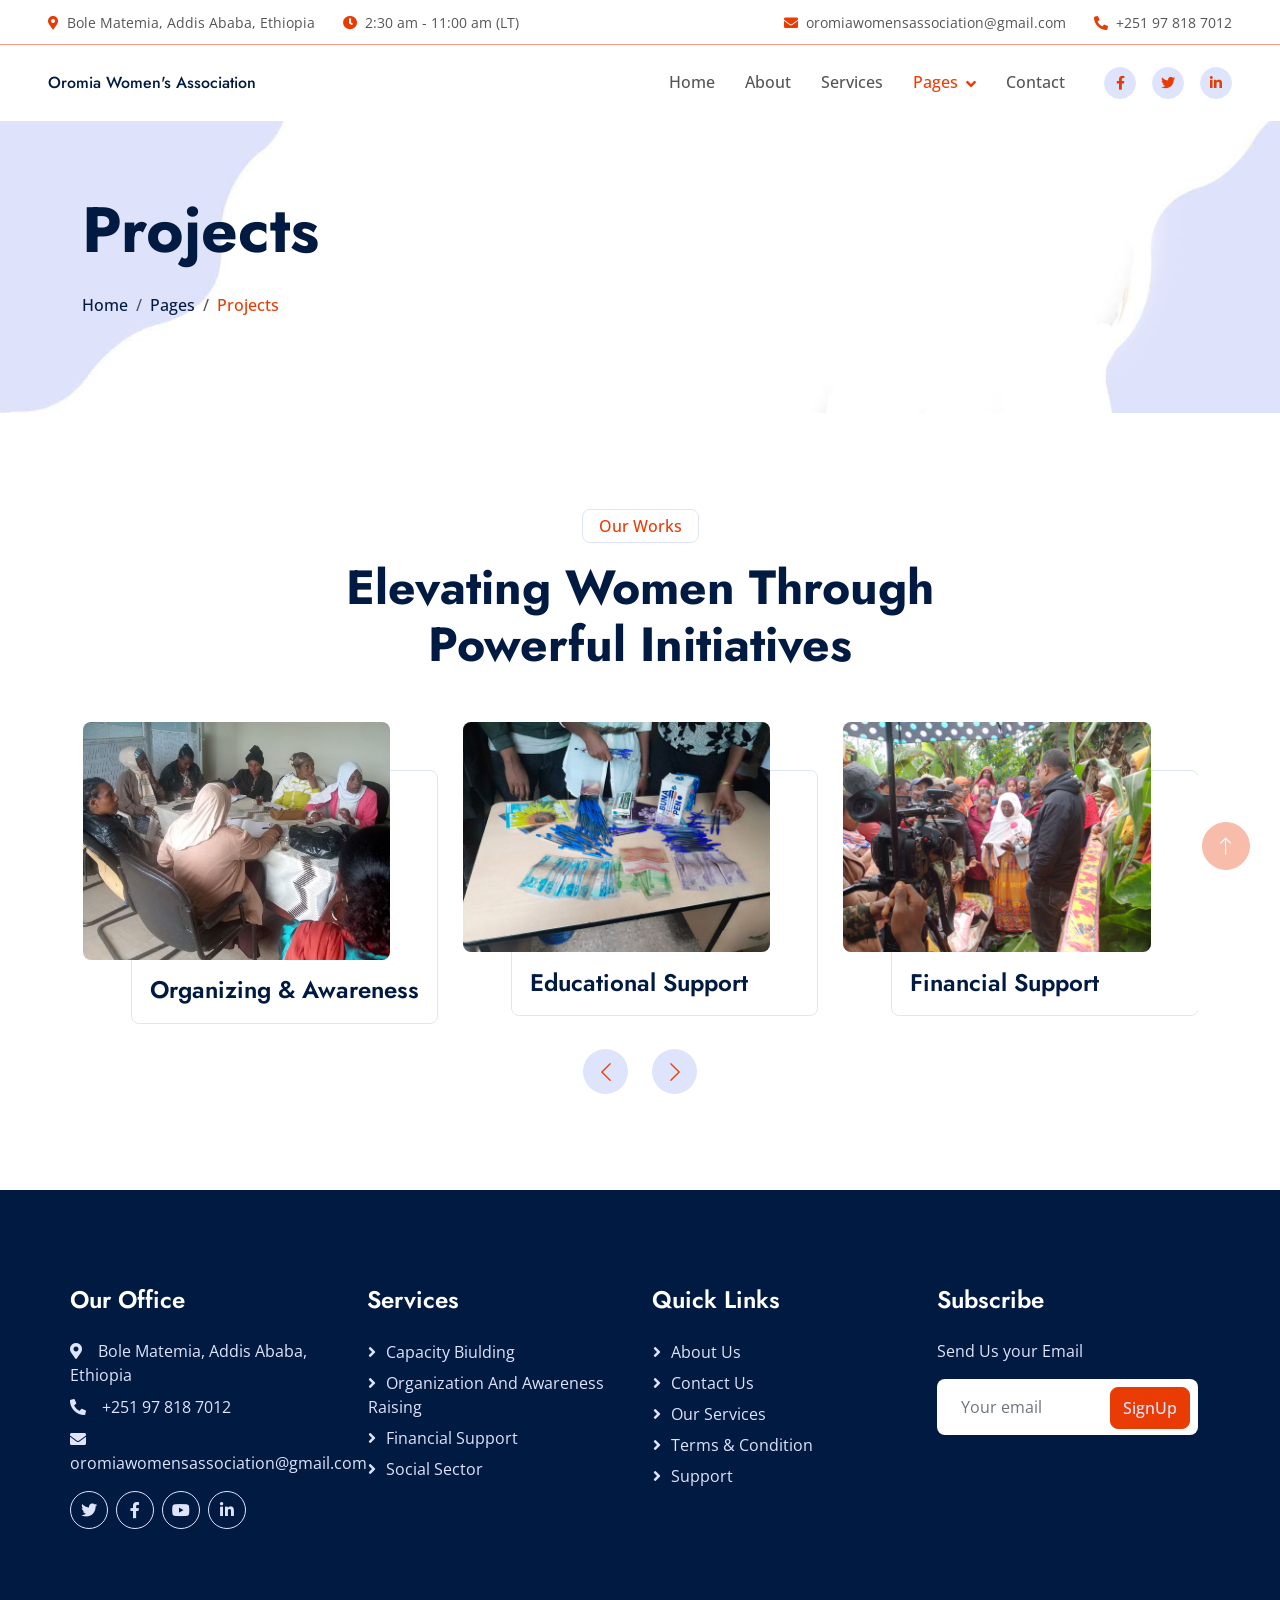
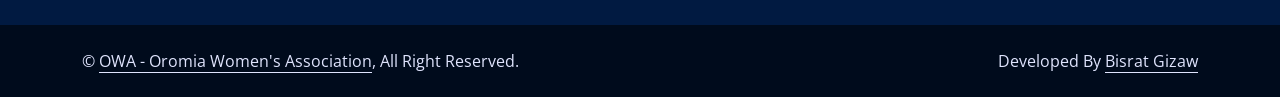
<file: project.html>
<!DOCTYPE html>
<html lang="en">

<head>
    <meta charset="utf-8">
    <title>OWA - Oromia Women's Association</title>
    <meta content="width=device-width, initial-scale=1.0" name="viewport">
    <meta content="" name="keywords">
    <meta content="" name="description">

    <!-- Favicon -->
    <link href="img/AWO-icon.png" rel="icon">

    <!-- Google Web Fonts -->
    <link rel="preconnect" href="https://fonts.googleapis.com">
    <link rel="preconnect" href="https://fonts.gstatic.com" crossorigin>
    <link href="https://fonts.googleapis.com/css2?family=Jost:wght@500;600;700&family=Open+Sans:wght@400;500&display=swap" rel="stylesheet">  

    <!-- Icon Font Stylesheet -->
    <link href="https://cdnjs.cloudflare.com/ajax/libs/font-awesome/5.10.0/css/all.min.css" rel="stylesheet">
    <link href="https://cdn.jsdelivr.net/npm/bootstrap-icons@1.4.1/font/bootstrap-icons.css" rel="stylesheet">

    <!-- Libraries Stylesheet -->
    <link href="lib/animate/animate.min.css" rel="stylesheet">
    <link href="lib/owlcarousel/assets/owl.carousel.min.css" rel="stylesheet">

    <!-- Customized Bootstrap Stylesheet -->
    <link href="css/bootstrap.min.css" rel="stylesheet">

    <!-- Template Stylesheet -->
    <link href="css/style.css" rel="stylesheet">
</head>

<body>
    <!-- Spinner Start -->
    <div id="spinner" class="show bg-white position-fixed translate-middle w-100 vh-100 top-50 start-50 d-flex align-items-center justify-content-center">
        <div class="spinner-border text-primary" role="status" style="width: 3rem; height: 3rem;"></div>
    </div>
    <!-- Spinner End -->


   <!-- Navbar Start -->
   <div class="container-fluid fixed-top px-0 wow fadeIn" data-wow-delay="0.1s">
    <div class="top-bar  bg-white row gx-0 align-items-center d-none d-lg-flex">
        <div class="col-lg-6 px-5 text-start">
            <small><i class="fa fa-map-marker-alt text-secondary me-2"></i>Bole Matemia, Addis Ababa, Ethiopia</small>
            <small class="ms-4"><i class="fa fa-clock text-secondary me-2"></i>2:30 am - 11:00 am (LT)</small>
        </div>
        <div class="col-lg-6 px-5 text-end">
            <small><i class="fa fa-envelope text-secondary me-2"></i>oromiawomensassociation@gmail.com</small>
            <small class="ms-4"><i class="fa fa-phone-alt text-secondary me-2"></i>+251 97 818 7012</small>
        </div>
    </div>

    <nav class="navbar navbar-expand-lg navbar-light bg-white py-lg-0 px-lg-5 wow fadeIn" data-wow-delay="0.1s">
        <a href="index.html" class="navbar-brand ms-4 ms-lg-0">
             <h6 class="display-5 text-dark m-0 fs-6">Oromia Women's Association </h6>
        </a>
        <button type="button" class="navbar-toggler me-4" data-bs-toggle="collapse" data-bs-target="#navbarCollapse">
            <span class="navbar-toggler-icon"></span>
        </button>
        <div class="collapse navbar-collapse" id="navbarCollapse">
            <div class="navbar-nav ms-auto p-4 p-lg-0">
                <a href="index.html" class="nav-item nav-link ">Home</a>
                <a href="about.html" class="nav-item nav-link ">About</a>
                <a href="service.html" class="nav-item nav-link">Services</a>
                <div class="nav-item dropdown">
                    <a href="#" class="nav-link dropdown-toggle active" data-bs-toggle="dropdown">Pages</a>
                    <div class="dropdown-menu border-light m-0">
                        <a href="project.html" class="dropdown-item">Projects</a>
                        <a href="feature.html" class="dropdown-item">Features</a>
                        <a href="team.html" class="dropdown-item">Team Member</a>
                        <a href="testimonial.html" class="dropdown-item">News & Blog</a>
                        <a href="404.html" class="dropdown-item">404 Page</a>
                    </div>
                </div>
                <a href="contact.html" class="nav-item nav-link">Contact</a>
            </div>
            <div class="d-none d-lg-flex ms-2">
                <a class="btn btn-light btn-sm-square rounded-circle ms-3" href="">
                    <small class="fab fa-facebook-f text-secondary"></small>
                </a>
                <a class="btn btn-light btn-sm-square rounded-circle ms-3" href="">
                    <small class="fab fa-twitter text-secondary"></small>
                </a>
                <a class="btn btn-light btn-sm-square rounded-circle ms-3" href="">
                    <small class="fab fa-linkedin-in text-secondary"></small>
                </a>
            </div>
        </div>
    </nav>
</div>
<!-- Navbar End -->


    <!-- Page Header Start -->
    <div class="container-fluid page-header mb-5 wow fadeIn" data-wow-delay="0.1s">
        <div class="container">
            <h1 class="display-3 mb-4 animated slideInDown">Projects</h1>
            <nav aria-label="breadcrumb animated slideInDown">
                <ol class="breadcrumb mb-0">
                    <li class="breadcrumb-item"><a class="text-dark" href="index.html">Home</a></li>
                    <li class="breadcrumb-item"><a class="text-dark" href="#">Pages</a></li>
                    <li class="breadcrumb-item active text-secondary" aria-current="page">Projects</li>
                </ol>
            </nav>
        </div>
    </div>
    <!-- Page Header End -->


    <!-- Projects Start -->
    <div class="container-xxl py-5">
        <div class="container">
            <div class="text-center mx-auto wow fadeInUp" data-wow-delay="0.1s" style="max-width: 600px;">
                <p class="d-inline-block border rounded text-secondary fw-semi-bold py-1 px-3">Our Works</p>
                <h1 class="display-5 mb-5">Elevating Women Through Powerful Initiatives</h1>
            </div>
            <div class="owl-carousel project-carousel wow fadeInUp" data-wow-delay="0.3s">
                <div class="project-item pe-5 pb-5">
                    <div class="project-img mb-3">
                        <img class="img-fluid rounded" src="img/edu-sprt.jpg" alt="">
                        <a href=""><i class="fa fa-link fa-3x text-secondary"></i></a>
                    </div>
                    <div class="project-title">
                        <h4 class="mb-0">Educational Support</h4>
                    </div>
                </div>
                <div class="project-item pe-5 pb-5">
                    <div class="project-img mb-3">
                        <img class="img-fluid rounded" src="img/finan-sprt.jpg" alt="">
                        <a href=""><i class="fa fa-link fa-3x text-secondary"></i></a>
                    </div>
                    <div class="project-title">
                        <h4 class="mb-0">Financial Support</h4>
                    </div>
                </div>
                <div class="project-item pe-5 pb-5">
                    <div class="project-img mb-3">
                        <img class="img-fluid rounded" src="img/house.jpg" alt="">
                        <a href=""><i class="fa fa-link fa-3x text-secondary"></i></a>
                    </div>
                    <div class="project-title">
                        <h4 class="mb-0">Building Houses</h4>
                    </div>
                </div>
                <div class="project-item pe-5 pb-5">
                    <div class="project-img mb-3">
                        <img class="img-fluid rounded" src="img/org.jpg" alt="">
                        <a href=""><i class="fa fa-link fa-3x text-secondary"></i></a>
                    </div>
                    <div class="project-title">
                        <h4 class="mb-0">Organizing & Awareness</h4>
                    </div>
                </div>
            </div>
        </div>
    </div>
    <!-- Projects End -->

 
    <!-- Footer Start -->
    <div class="container-fluid bg-dark text-light footer mt-5 py-5 wow fadeIn" data-wow-delay="0.1s">
        <div class="container py-5">
            <div class="row">
                <div class="col-lg-3 col-md-6 px-0">
                    <h4 class="text-white mb-4">Our Office</h4>
                    <p class="mb-2"><i class="fa fa-map-marker-alt me-3"></i>Bole Matemia, Addis Ababa, Ethiopia</p>
                    <p class="mb-2"><i class="fa fa-phone-alt me-3"></i>+251 97 818 7012</p>
                    <p class="mb-2"><i class="fa fa-envelope me-3"></i>oromiawomensassociation@gmail.com</p>
                    <div class="d-flex pt-2">
                        <a class="btn btn-square btn-outline-light rounded-circle me-2" href=""><i class="fab fa-twitter"></i></a>
                        <a class="btn btn-square btn-outline-light rounded-circle me-2" href=""><i class="fab fa-facebook-f"></i></a>
                        <a class="btn btn-square btn-outline-light rounded-circle me-2" href=""><i class="fab fa-youtube"></i></a>
                        <a class="btn btn-square btn-outline-light rounded-circle me-2" href=""><i class="fab fa-linkedin-in"></i></a>
                    </div>
                </div>
                <div class="col-lg-3 col-md-6">
                    <h4 class="text-white mb-4">Services</h4>
                    <a class="btn btn-link" href="">Capacity Biulding</a>
                    <a class="btn btn-link" href="">Organization and Awareness raising</a>
                    <a class="btn btn-link" href="">Financial Support</a>
                    <a class="btn btn-link" href="">Social Sector</a>
                </div>
                <div class="col-lg-3 col-md-6">
                    <h4 class="text-white mb-4">Quick Links</h4>
                    <a class="btn btn-link" href="">About Us</a>
                    <a class="btn btn-link" href="">Contact Us</a>
                    <a class="btn btn-link" href="">Our Services</a>
                    <a class="btn btn-link" href="">Terms & Condition</a>
                    <a class="btn btn-link" href="">Support</a>
                </div>
                <div class="col-lg-3 col-md-6">
                    <h4 class="text-white mb-4">Subscribe</h4>
                    <p>Send Us your Email</p>
                    <div class="position-relative w-100">
                        <input class="form-control bg-white border-0 w-100 py-3 ps-4 pe-5" type="text" placeholder="Your email">
                        <button type="button" class="btn btn-secondary py-2 position-absolute top-0 end-0 mt-2 me-2">SignUp</button>
                    </div>
                </div>
            </div>
        </div>
    </div>
    <!-- Footer End -->


    <!-- Copyright Start -->
    <div class="container-fluid copyright py-4">
        <div class="container">
            <div class="row">
                <div class="col-md-6 text-center text-md-start mb-3 mb-md-0">
                    &copy; <a class="border-bottom" href="#">OWA - Oromia Women's Association</a>, All Right Reserved.
                </div>
                <div class="col-md-6 text-center text-md-end">
                    <!--/*** This template is free as long as you keep the footer author’s credit link/attribution link/backlink. If you'd like to use the template without the footer author’s credit link/attribution link/backlink, you can purchase the Credit Removal License from "https://htmlcodex.com/credit-removal". Thank you for your support. ***/-->
                    Developed By <a class="border-bottom" href=" ">Bisrat Gizaw</a>
                </div>
            </div>
        </div>
    </div>
    <!-- Copyright End -->


    <!-- Back to Top -->
    <a href="#" class="btn btn-lg btn-secondary btn-lg-square rounded-circle back-to-top"><i class="bi bi-arrow-up"></i></a>


    <!-- JavaScript Libraries -->
    <script src="https://code.jquery.com/jquery-3.4.1.min.js"></script>
    <script src="https://cdn.jsdelivr.net/npm/bootstrap@5.0.0/dist/js/bootstrap.bundle.min.js"></script>
    <script src="lib/wow/wow.min.js"></script>
    <script src="lib/easing/easing.min.js"></script>
    <script src="lib/waypoints/waypoints.min.js"></script>
    <script src="lib/owlcarousel/owl.carousel.min.js"></script>
    <script src="lib/counterup/counterup.min.js"></script>

    <!-- Template Javascript -->
    <script src="js/main.js"></script>
</body>

</html>
</file>
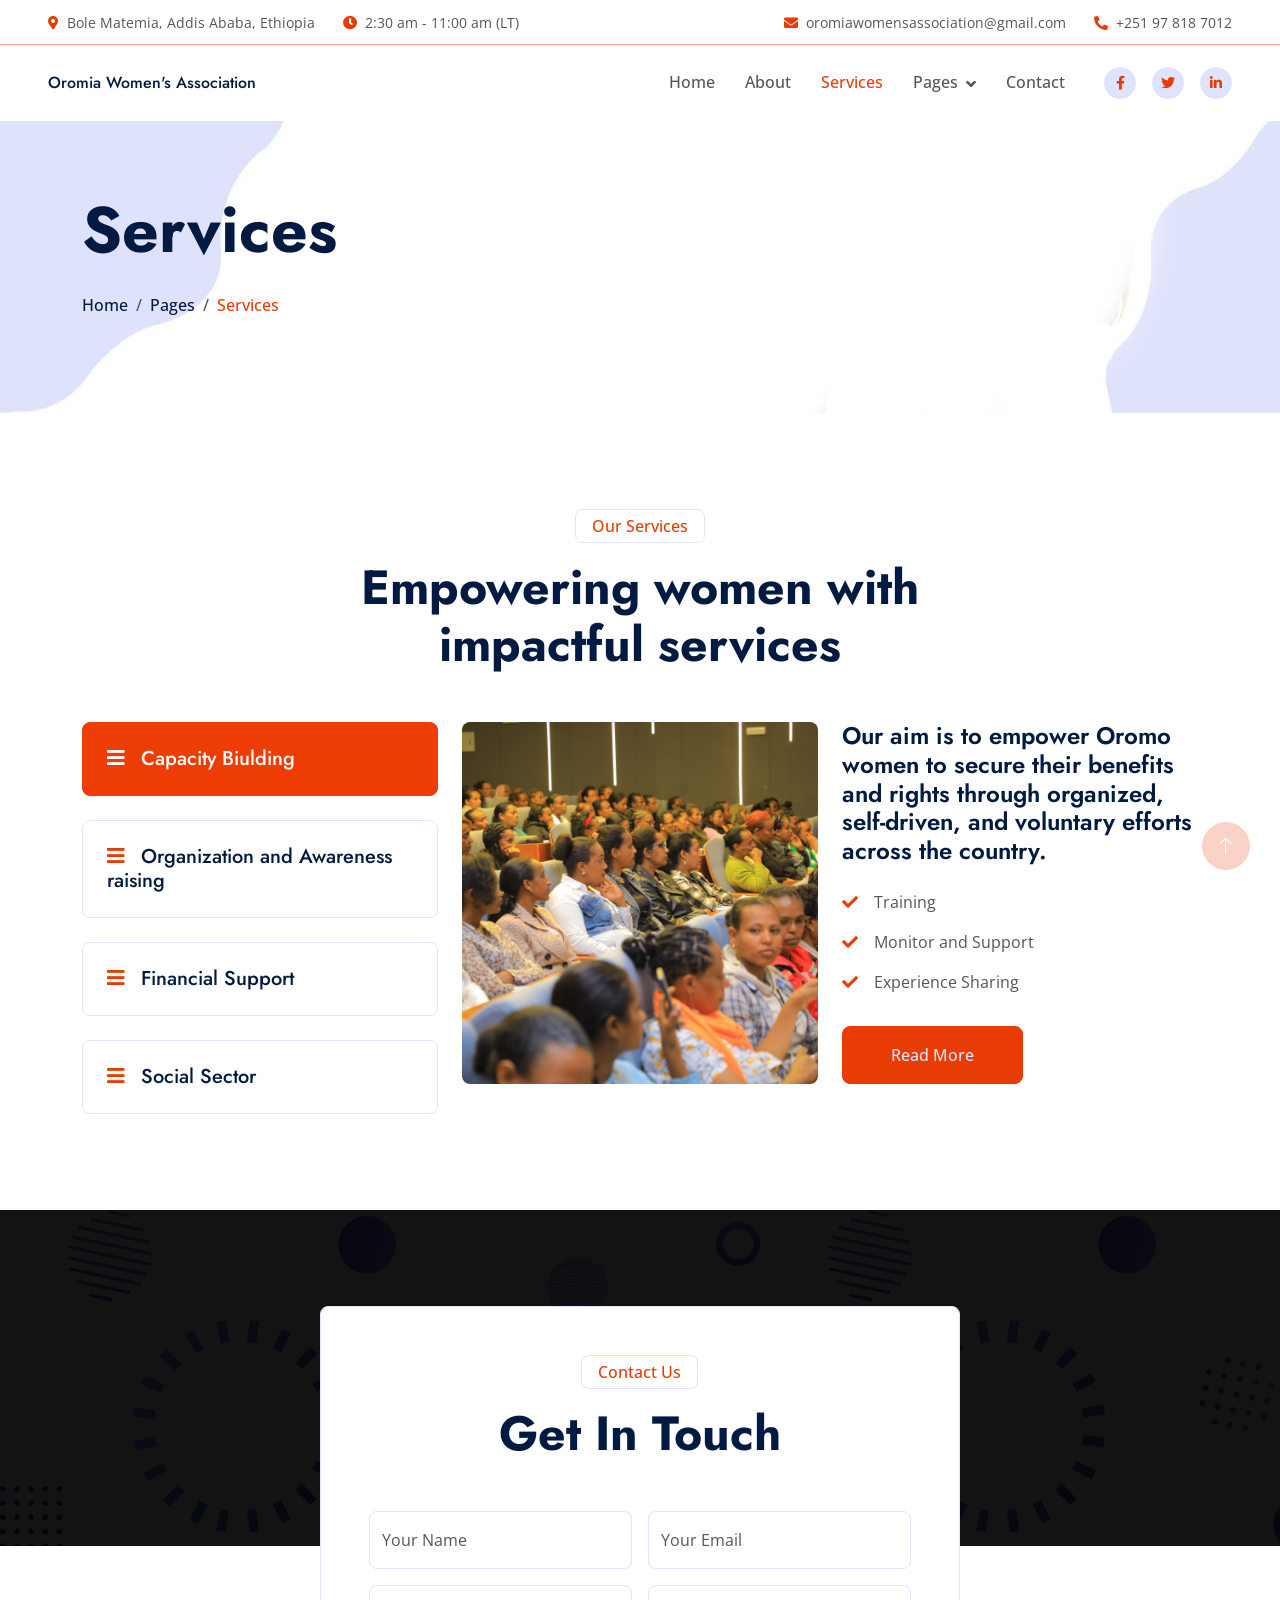
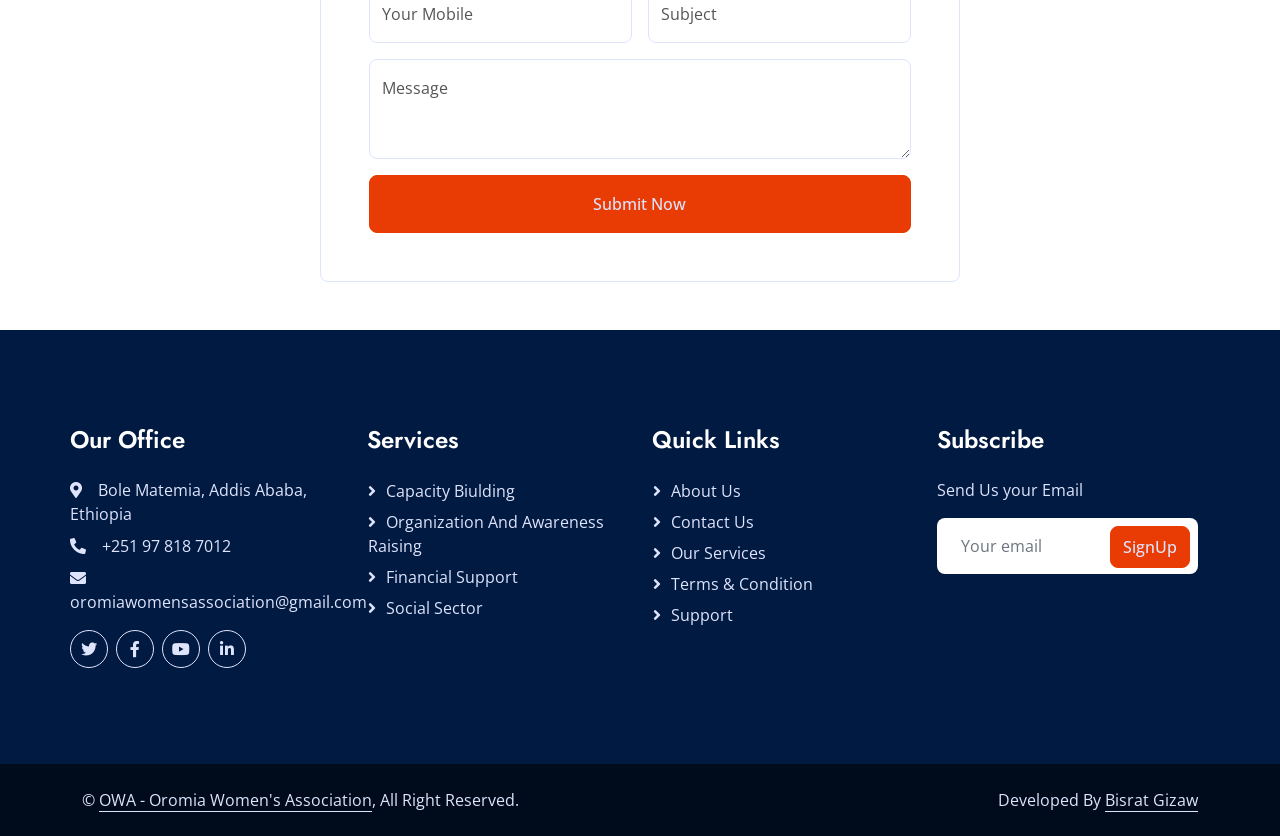
<file: service.html>
<!DOCTYPE html>
<html lang="en">

<head>
    <meta charset="utf-8">
    <title>OWA - Oromia Women's Association</title>
    <meta content="width=device-width, initial-scale=1.0" name="viewport">
    <meta content="" name="keywords">
    <meta content="" name="description">

    <!-- Favicon -->
    <link href="img/AWO-icon.png" rel="icon">

    <!-- Google Web Fonts -->
    <link rel="preconnect" href="https://fonts.googleapis.com">
    <link rel="preconnect" href="https://fonts.gstatic.com" crossorigin>
    <link href="https://fonts.googleapis.com/css2?family=Jost:wght@500;600;700&family=Open+Sans:wght@400;500&display=swap" rel="stylesheet">  

    <!-- Icon Font Stylesheet -->
    <link href="https://cdnjs.cloudflare.com/ajax/libs/font-awesome/5.10.0/css/all.min.css" rel="stylesheet">
    <link href="https://cdn.jsdelivr.net/npm/bootstrap-icons@1.4.1/font/bootstrap-icons.css" rel="stylesheet">

    <!-- Libraries Stylesheet -->
    <link href="lib/animate/animate.min.css" rel="stylesheet">
    <link href="lib/owlcarousel/assets/owl.carousel.min.css" rel="stylesheet">

    <!-- Customized Bootstrap Stylesheet -->
    <link href="css/bootstrap.min.css" rel="stylesheet">

    <!-- Template Stylesheet -->
    <link href="css/style.css" rel="stylesheet">
</head>

<body>
    <!-- Spinner Start -->
    <div id="spinner" class="show bg-white position-fixed translate-middle w-100 vh-100 top-50 start-50 d-flex align-items-center justify-content-center">
        <div class="spinner-border text-primary" role="status" style="width: 3rem; height: 3rem;"></div>
    </div>
    <!-- Spinner End -->

   <!-- Navbar Start -->
   <div class="container-fluid fixed-top px-0 wow fadeIn" data-wow-delay="0.1s">
    <div class="top-bar  bg-white row gx-0 align-items-center d-none d-lg-flex">
        <div class="col-lg-6 px-5 text-start">
            <small><i class="fa fa-map-marker-alt text-secondary me-2"></i>Bole Matemia, Addis Ababa, Ethiopia</small>
            <small class="ms-4"><i class="fa fa-clock text-secondary me-2"></i>2:30 am - 11:00 am (LT)</small>
        </div>
        <div class="col-lg-6 px-5 text-end">
            <small><i class="fa fa-envelope text-secondary me-2"></i>oromiawomensassociation@gmail.com</small>
            <small class="ms-4"><i class="fa fa-phone-alt text-secondary me-2"></i>+251 97 818 7012</small>
        </div>
    </div>

    <nav class="navbar navbar-expand-lg navbar-light bg-white py-lg-0 px-lg-5 wow fadeIn" data-wow-delay="0.1s">
        <a href="index.html" class="navbar-brand ms-4 ms-lg-0">
            <h6 class="display-5 text-dark m-0 fs-6">Oromia Women's Association </h6>
        </a>
        <button type="button" class="navbar-toggler me-4" data-bs-toggle="collapse" data-bs-target="#navbarCollapse">
            <span class="navbar-toggler-icon"></span>
        </button>
        <div class="collapse navbar-collapse" id="navbarCollapse">
            <div class="navbar-nav ms-auto p-4 p-lg-0">
                <a href="index.html" class="nav-item nav-link ">Home</a>
                <a href="about.html" class="nav-item nav-link ">About</a>
                <a href="service.html" class="nav-item nav-link active">Services</a>
                <div class="nav-item dropdown">
                    <a href="#" class="nav-link dropdown-toggle" data-bs-toggle="dropdown">Pages</a>
                    <div class="dropdown-menu border-light m-0">
                        <a href="project.html" class="dropdown-item">Projects</a>
                        <a href="feature.html" class="dropdown-item">Features</a>
                        <a href="team.html" class="dropdown-item">Team Member</a>
                        <a href="testimonial.html" class="dropdown-item">News & Blog</a>
                        <a href="404.html" class="dropdown-item">404 Page</a>
                    </div>
                </div>
                <a href="contact.html" class="nav-item nav-link">Contact</a>
            </div>
            <div class="d-none d-lg-flex ms-2">
                <a class="btn btn-light btn-sm-square rounded-circle ms-3" href="">
                    <small class="fab fa-facebook-f text-secondary"></small>
                </a>
                <a class="btn btn-light btn-sm-square rounded-circle ms-3" href="">
                    <small class="fab fa-twitter text-secondary"></small>
                </a>
                <a class="btn btn-light btn-sm-square rounded-circle ms-3" href="">
                    <small class="fab fa-linkedin-in text-secondary"></small>
                </a>
            </div>
        </div>
    </nav>
</div>
<!-- Navbar End -->


    <!-- Page Header Start -->
    <div class="container-fluid page-header mb-5 wow fadeIn" data-wow-delay="0.1s">
        <div class="container">
            <h1 class="display-3 mb-4 animated slideInDown">Services</h1>
            <nav aria-label="breadcrumb animated slideInDown">
                <ol class="breadcrumb mb-0">
                    <li class="breadcrumb-item"><a class="text-dark" href="index.html">Home</a></li>
                    <li class="breadcrumb-item"><a class="text-dark" href="#">Pages</a></li>
                    <li class="breadcrumb-item active text-secondary" aria-current="page">Services</li>
                </ol>
            </nav>
        </div>
    </div>
    <!-- Page Header End -->


    <!-- Service Start -->
    <div class="container-xxl service py-5">
        <div class="container">
            <div class="text-center mx-auto wow fadeInUp" data-wow-delay="0.1s" style="max-width: 600px;">
                <p class="d-inline-block border rounded text-secondary fw-semi-bold py-1 px-3">Our Services</p>
                <h1 class="display-5 mb-5">Empowering women with impactful services</h1>
            </div>
            <div class="row g-4 wow fadeInUp" data-wow-delay="0.3s">
                <div class="col-lg-4">
                    <div class="nav nav-pills d-flex justify-content-between w-100 h-100 me-4">
                        <button class="nav-link w-100 d-flex align-items-center text-start border p-4 mb-4 active" data-bs-toggle="pill" data-bs-target="#tab-pane-1" type="button">
                            <h5 class="m-0"><i class="fa fa-bars text-secondary me-3"></i>Capacity Biulding</h5>
                        </button>
                        <button class="nav-link w-100 d-flex align-items-center text-start border p-4 mb-4" data-bs-toggle="pill" data-bs-target="#tab-pane-2" type="button">
                            <h5 class="m-0"><i class="fa fa-bars text-secondary me-3"></i>Organization and Awareness raising </h5>
                        </button>
                        <button class="nav-link w-100 d-flex align-items-center text-start border p-4 mb-4" data-bs-toggle="pill" data-bs-target="#tab-pane-3" type="button">
                            <h5 class="m-0"><i class="fa fa-bars text-secondary me-3"></i>Financial Support</h5>
                        </button>
                        <button class="nav-link w-100 d-flex align-items-center text-start border p-4 mb-0" data-bs-toggle="pill" data-bs-target="#tab-pane-4" type="button">
                            <h5 class="m-0"><i class="fa fa-bars text-secondary me-3"></i>Social Sector </h5>
                        </button>
                    </div>
                </div>
                <div class="col-lg-8">
                    <div class="tab-content w-100">
                        <div class="tab-pane fade show active" id="tab-pane-1">
                            <div class="row g-4">
                                <div class="col-md-6" style="min-height: 350px;">
                                    <div class="position-relative h-100">
                                        <img class="position-absolute rounded w-100 h-100" src="img/capacity.jpg"
                                            style="object-fit: cover;" alt="">
                                    </div>
                                </div>
                                <div class="col-md-6">
                                    <h4 class="mb-4">Our aim is to empower Oromo women to secure their benefits and rights through organized, self-driven, and voluntary efforts across the country.</h4>
                                    <p><i class="fa fa-check text-secondary me-3"></i>Training</p>
                                    <p><i class="fa fa-check text-secondary me-3"></i>Monitor and Support</p>
                                    <p><i class="fa fa-check text-secondary me-3"></i>Experience Sharing</p>
                                    <a href="" class="btn btn-secondary py-3 px-5 mt-3">Read More</a>
                                </div>
                            </div>
                        </div>
                        <div class="tab-pane fade" id="tab-pane-2">
                            <div class="row g-4">
                                <div class="col-md-6" style="min-height: 350px;">
                                    <div class="position-relative h-100">
                                        <img class="position-absolute rounded w-100 h-100" src="img/ijarasa.jpg"
                                            style="object-fit: cover;" alt="">
                                    </div>
                                </div>
                                <div class="col-md-6">
                                    <h4 class="mb-4">Supporting women and promoting gender equality through awareness-raising campaigns, education, advocacy, and collaboration.</h4>
                                    <p><i class="fa fa-check text-secondary me-3"></i>Empowerment Seminars</p>
                                    <p><i class="fa fa-check text-secondary me-3"></i>Awareness Campaigns</p>
                                    <p><i class="fa fa-check text-secondary me-3"></i>Legal assistance</p>
                                    <a href="" class="btn btn-secondary py-3 px-5 mt-3">Read More</a>
                                </div>
                            </div>
                        </div>
                        <div class="tab-pane fade" id="tab-pane-3">
                            <div class="row g-4">
                                <div class="col-md-6" style="min-height: 350px;">
                                    <div class="position-relative h-100">
                                        <img class="position-absolute rounded w-100 h-100" src="img/financial.jpg"
                                            style="object-fit: cover;" alt="">
                                    </div>  
                                </div>
                                <div class="col-md-6">
                                    <h4 class="mb-4">Strengthen women’s economic independence through financial support, resources, and training. We empower women to start businesses, pursue education, and control their financial futures.</h4>
                                    <p><i class="fa fa-check text-secondary me-3"></i>Secured Loans</p>
                                    <p><i class="fa fa-check text-secondary me-3"></i>Investments</p>
                                    <p><i class="fa fa-check text-secondary me-3"></i>Donations</p>
                                    <a href="" class="btn btn-secondary py-3 px-5 mt-3">Read More</a>
                                </div>
                            </div>
                        </div>
                        <div class="tab-pane fade" id="tab-pane-4">
                            <div class="row g-4">
                                <div class="col-md-6" style="min-height: 350px;">
                                    <div class="position-relative h-100">
                                        <img class="position-absolute rounded w-100 h-100" src="img/social.jpg"
                                            style="object-fit: cover;" alt="">
                                    </div>
                                </div>
                                <div class="col-md-6">
                                    <h4 class="mb-4">Our association empowers women through education, training, and resources. We work with communities, governments, and organizations to create sustainable change and improve the lives of women and girls.</h4>
                                    <p><i class="fa fa-check text-secondary me-3"></i>Health and Wellness Initiatives</p>
                                    <p><i class="fa fa-check text-secondary me-3"></i>Community Outreach</p>
                                    <p><i class="fa fa-check text-secondary me-3"></i>Social Entrepreneurship Training</p>
                                    <a href="" class="btn btn-secondary py-3 px-5 mt-3">Read More</a>
                                </div>
                            </div>
                        </div>
                    </div>
                </div>
            </div>
        </div>
    </div>
    <!-- Service End -->


    <!-- Callback Start -->
    <div class="container-fluid callback my-5 pt-5">
        <div class="container pt-5">
            <div class="row justify-content-center">
                <div class="col-lg-7">
                    <div class="bg-white border rounded p-4 p-sm-5 wow fadeInUp" data-wow-delay="0.5s">
                        <div class="text-center mx-auto wow fadeInUp" data-wow-delay="0.1s" style="max-width: 600px;">
                            <p class="d-inline-block border rounded text-secondary fw-semi-bold py-1 px-3">Contact Us</p>
                            <h1 class="display-5 mb-5">Get In Touch</h1>
                        </div>
                        <div class="row g-3">
                            <div class="col-sm-6">
                                <div class="form-floating">
                                    <input type="text" class="form-control" id="name" placeholder="Your Name">
                                    <label for="name">Your Name</label>
                                </div>
                            </div>
                            <div class="col-sm-6">
                                <div class="form-floating">
                                    <input type="email" class="form-control" id="mail" placeholder="Your Email">
                                    <label for="mail">Your Email</label>
                                </div>
                            </div>
                            <div class="col-sm-6">
                                <div class="form-floating">
                                    <input type="text" class="form-control" id="mobile" placeholder="Your Mobile">
                                    <label for="mobile">Your Mobile</label>
                                </div>
                            </div>
                            <div class="col-sm-6">
                                <div class="form-floating">
                                    <input type="text" class="form-control" id="subject" placeholder="Subject">
                                    <label for="subject">Subject</label>
                                </div>
                            </div>
                            <div class="col-12">
                                <div class="form-floating">
                                    <textarea class="form-control" placeholder="Leave a message here" id="message" style="height: 100px"></textarea>
                                    <label for="message">Message</label>
                                </div>
                            </div>
                            <div class="col-12 text-center">
                                <button class="btn btn-secondary w-100 py-3" type="submit">Submit Now</button>
                            </div>
                        </div>
                    </div>
                </div>
            </div>
        </div>
    </div>
    <!-- Callback End -->
        

   
    <!-- Footer Start -->
    <div class="container-fluid bg-dark text-light footer mt-5 py-5 wow fadeIn" data-wow-delay="0.1s">
        <div class="container py-5">
            <div class="row">
                <div class="col-lg-3 col-md-6 px-0">
                    <h4 class="text-white mb-4">Our Office</h4>
                    <p class="mb-2"><i class="fa fa-map-marker-alt me-3"></i>Bole Matemia, Addis Ababa, Ethiopia</p>
                    <p class="mb-2"><i class="fa fa-phone-alt me-3"></i>+251 97 818 7012</p>
                    <p class="mb-2"><i class="fa fa-envelope me-3"></i>oromiawomensassociation@gmail.com</p>
                    <div class="d-flex pt-2">
                        <a class="btn btn-square btn-outline-light rounded-circle me-2" href=""><i class="fab fa-twitter"></i></a>
                        <a class="btn btn-square btn-outline-light rounded-circle me-2" href=""><i class="fab fa-facebook-f"></i></a>
                        <a class="btn btn-square btn-outline-light rounded-circle me-2" href=""><i class="fab fa-youtube"></i></a>
                        <a class="btn btn-square btn-outline-light rounded-circle me-2" href=""><i class="fab fa-linkedin-in"></i></a>
                    </div>
                </div>
                <div class="col-lg-3 col-md-6">
                    <h4 class="text-white mb-4">Services</h4>
                    <a class="btn btn-link" href="">Capacity Biulding</a>
                    <a class="btn btn-link" href="">Organization and Awareness raising</a>
                    <a class="btn btn-link" href="">Financial Support</a>
                    <a class="btn btn-link" href="">Social Sector</a>
                </div>
                <div class="col-lg-3 col-md-6">
                    <h4 class="text-white mb-4">Quick Links</h4>
                    <a class="btn btn-link" href="">About Us</a>
                    <a class="btn btn-link" href="">Contact Us</a>
                    <a class="btn btn-link" href="">Our Services</a>
                    <a class="btn btn-link" href="">Terms & Condition</a>
                    <a class="btn btn-link" href="">Support</a>
                </div>
                <div class="col-lg-3 col-md-6">
                    <h4 class="text-white mb-4">Subscribe</h4>
                    <p>Send Us your Email</p>
                    <div class="position-relative w-100">
                        <input class="form-control bg-white border-0 w-100 py-3 ps-4 pe-5" type="text" placeholder="Your email">
                        <button type="button" class="btn btn-secondary py-2 position-absolute top-0 end-0 mt-2 me-2">SignUp</button>
                    </div>
                </div>
            </div>
        </div>
    </div>
    <!-- Footer End -->


    <!-- Copyright Start -->
    <div class="container-fluid copyright py-4">
        <div class="container">
            <div class="row">
                <div class="col-md-6 text-center text-md-start mb-3 mb-md-0">
                    &copy; <a class="border-bottom" href="#">OWA - Oromia Women's Association</a>, All Right Reserved.
                </div>
                <div class="col-md-6 text-center text-md-end">
                    <!--/*** This template is free as long as you keep the footer author’s credit link/attribution link/backlink. If you'd like to use the template without the footer author’s credit link/attribution link/backlink, you can purchase the Credit Removal License from "https://htmlcodex.com/credit-removal". Thank you for your support. ***/-->
                    Developed By <a class="border-bottom" href=" ">Bisrat Gizaw</a>
                </div>
            </div>
        </div>
    </div>
    <!-- Copyright End -->


    <!-- Back to Top -->
    <a href="#" class="btn btn-lg btn-secondary btn-lg-square rounded-circle back-to-top"><i class="bi bi-arrow-up"></i></a>


    <!-- JavaScript Libraries -->
    <script src="https://code.jquery.com/jquery-3.4.1.min.js"></script>
    <script src="https://cdn.jsdelivr.net/npm/bootstrap@5.0.0/dist/js/bootstrap.bundle.min.js"></script>
    <script src="lib/wow/wow.min.js"></script>
    <script src="lib/easing/easing.min.js"></script>
    <script src="lib/waypoints/waypoints.min.js"></script>
    <script src="lib/owlcarousel/owl.carousel.min.js"></script>
    <script src="lib/counterup/counterup.min.js"></script>

    <!-- Template Javascript -->
    <script src="js/main.js"></script>
</body>

</html>
</file>
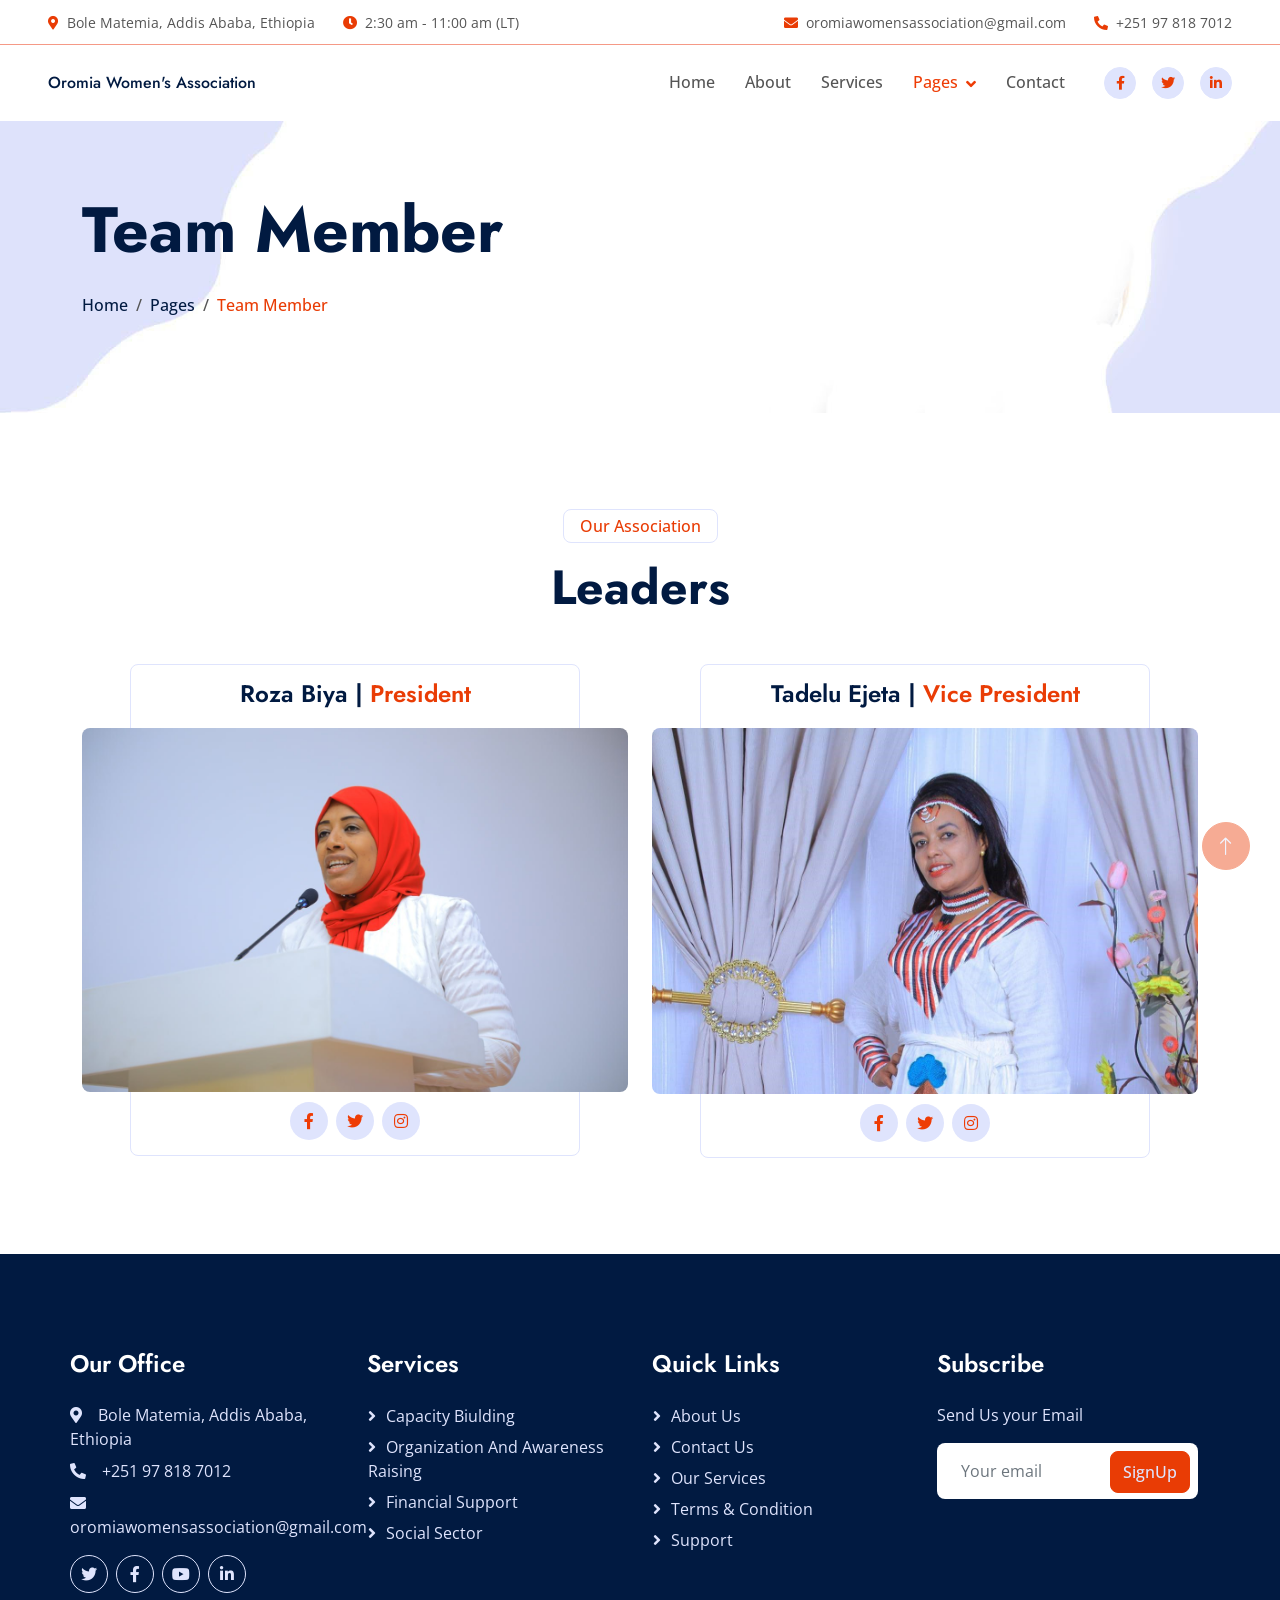
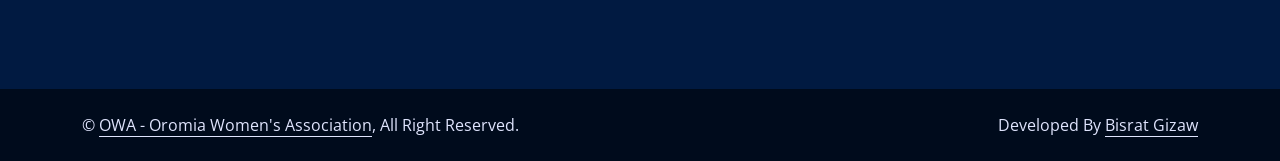
<file: team.html>
<!DOCTYPE html>
<html lang="en">

<head>
    <meta charset="utf-8">
    <title>OWA - Oromia Women's Association</title>
    <meta content="width=device-width, initial-scale=1.0" name="viewport">
    <meta content="" name="keywords">
    <meta content="" name="description">

    <!-- Favicon -->
    <link href="img/AWO-icon.png" rel="icon">

    <!-- Google Web Fonts -->
    <link rel="preconnect" href="https://fonts.googleapis.com">
    <link rel="preconnect" href="https://fonts.gstatic.com" crossorigin>
    <link href="https://fonts.googleapis.com/css2?family=Jost:wght@500;600;700&family=Open+Sans:wght@400;500&display=swap" rel="stylesheet">  

    <!-- Icon Font Stylesheet -->
    <link href="https://cdnjs.cloudflare.com/ajax/libs/font-awesome/5.10.0/css/all.min.css" rel="stylesheet">
    <link href="https://cdn.jsdelivr.net/npm/bootstrap-icons@1.4.1/font/bootstrap-icons.css" rel="stylesheet">

    <!-- Libraries Stylesheet -->
    <link href="lib/animate/animate.min.css" rel="stylesheet">
    <link href="lib/owlcarousel/assets/owl.carousel.min.css" rel="stylesheet">

    <!-- Customized Bootstrap Stylesheet -->
    <link href="css/bootstrap.min.css" rel="stylesheet">

    <!-- Template Stylesheet -->
    <link href="css/style.css" rel="stylesheet">
</head>

<body>
    <!-- Spinner Start -->
    <div id="spinner" class="show bg-white position-fixed translate-middle w-100 vh-100 top-50 start-50 d-flex align-items-center justify-content-center">
        <div class="spinner-border text-primary" role="status" style="width: 3rem; height: 3rem;"></div>
    </div>
    <!-- Spinner End -->

<!-- Navbar Start -->
<div class="container-fluid fixed-top px-0 wow fadeIn" data-wow-delay="0.1s">
    <div class="top-bar  bg-white row gx-0 align-items-center d-none d-lg-flex">
        <div class="col-lg-6 px-5 text-start">
            <small><i class="fa fa-map-marker-alt text-secondary me-2"></i>Bole Matemia, Addis Ababa, Ethiopia</small>
            <small class="ms-4"><i class="fa fa-clock text-secondary me-2"></i>2:30 am - 11:00 am (LT)</small>
        </div>
        <div class="col-lg-6 px-5 text-end">
            <small><i class="fa fa-envelope text-secondary me-2"></i>oromiawomensassociation@gmail.com</small>
            <small class="ms-4"><i class="fa fa-phone-alt text-secondary me-2"></i>+251 97 818 7012</small>
        </div>
    </div>

    <nav class="navbar navbar-expand-lg navbar-light bg-white py-lg-0 px-lg-5 wow fadeIn" data-wow-delay="0.1s">
        <a href="index.html" class="navbar-brand ms-4 ms-lg-0">
            <h6 class="display-5 text-dark m-0 fs-6">Oromia Women's Association </h6>
        </a>
        <button type="button" class="navbar-toggler me-4" data-bs-toggle="collapse" data-bs-target="#navbarCollapse">
            <span class="navbar-toggler-icon"></span>
        </button>
        <div class="collapse navbar-collapse" id="navbarCollapse">
            <div class="navbar-nav ms-auto p-4 p-lg-0">
                <a href="index.html" class="nav-item nav-link ">Home</a>
                <a href="about.html" class="nav-item nav-link ">About</a>
                <a href="service.html" class="nav-item nav-link">Services</a>
                <div class="nav-item dropdown">
                    <a href="#" class="nav-link dropdown-toggle active" data-bs-toggle="dropdown">Pages</a>
                    <div class="dropdown-menu border-light m-0">
                        <a href="project.html" class="dropdown-item">Projects</a>
                        <a href="feature.html" class="dropdown-item ">Features</a>
                        <a href="team.html" class="dropdown-item">Team Member</a>
                        <a href="testimonial.html" class="dropdown-item">News & Blog</a>
                        <a href="404.html" class="dropdown-item">404 Page</a>
                    </div>
                </div>
                <a href="contact.html" class="nav-item nav-link">Contact</a>
            </div>
            <div class="d-none d-lg-flex ms-2">
                <a class="btn btn-light btn-sm-square rounded-circle ms-3" href="">
                    <small class="fab fa-facebook-f text-secondary"></small>
                </a>
                <a class="btn btn-light btn-sm-square rounded-circle ms-3" href="">
                    <small class="fab fa-twitter text-secondary"></small>
                </a>
                <a class="btn btn-light btn-sm-square rounded-circle ms-3" href="">
                    <small class="fab fa-linkedin-in text-secondary"></small>
                </a>
            </div>
        </div>
    </nav>
</div>
<!-- Navbar End -->

    <!-- Page Header Start -->
    <div class="container-fluid page-header mb-5 wow fadeIn" data-wow-delay="0.1s">
        <div class="container">
            <h1 class="display-3 mb-4 animated slideInDown">Team Member</h1>
            <nav aria-label="breadcrumb animated slideInDown">
                <ol class="breadcrumb mb-0">
                    <li class="breadcrumb-item"><a class="text-dark" href="index.html">Home</a></li>
                    <li class="breadcrumb-item"><a class="text-dark" href="#">Pages</a></li>
                    <li class="breadcrumb-item active text-secondary" aria-current="page">Team Member</li>
                </ol>
            </nav>
        </div>
    </div>
    <!-- Page Header End -->


    <!-- Team Start -->
    <div class="container-xxl py-5">
        <div class="container">
            <div class="text-center mx-auto wow fadeInUp" data-wow-delay="0.1s" style="max-width: 600px;">
                <p class="d-inline-block border rounded text-secondary fw-semi-bold py-1 px-3">Our Association</p>
                <h1 class="display-5 mb-5">Leaders</h1>
            </div>
            <div class="row g-4">
                <div class="col-lg-6 col-md-6 wow fadeInUp" data-wow-delay="0.1s">
                    <div class="team-item">
                        <img class="img-fluid rounded" src="img/roza.jpg" alt="">
                        <div class="team-text">
                            <h4 class="mb-0">Roza Biya | <span class="link-secondary pos-txt"> President</span> </h4>
                            
                            <div class="team-social d-flex">
                                <a class="btn btn-square rounded-circle mx-1" href=""><i class="fab fa-facebook-f"></i></a>
                                <a class="btn btn-square rounded-circle mx-1" href=""><i class="fab fa-twitter"></i></a>
                                <a class="btn btn-square rounded-circle mx-1" href=""><i class="fab fa-instagram"></i></a>
                            </div>
                        </div>
                    </div>
                </div>
                <div class="col-lg-6 col-md-6 wow fadeInUp" data-wow-delay="0.3s">
                    <div class="team-item">
                        <img class="img-fluid rounded" src="img/Tadi.jpeg" alt="">
                        <div class="team-text">
                            <h4 class="mb-0">Tadelu Ejeta | <span class="link-secondary pos-txt">Vice President</span></h4>
                            <div class="team-social d-flex">
                                <a class="btn btn-square rounded-circle mx-1" href=""><i class="fab fa-facebook-f"></i></a>
                                <a class="btn btn-square rounded-circle mx-1" href=""><i class="fab fa-twitter"></i></a>
                                <a class="btn btn-square rounded-circle mx-1" href=""><i class="fab fa-instagram"></i></a>
                            </div>
                        </div>
                    </div>
                </div>
                <!-- <div class="col-lg-4 col-md-6 wow fadeInUp" data-wow-delay="0.5s">
                    <div class="team-item">
                        <img class="img-fluid rounded" src="img/membr2.jpg" alt="">
                        <div class="team-text">
                            <h4 class="mb-0">Kumasa Jordan</h4>
                            <div class="team-social d-flex">
                                <a class="btn btn-square rounded-circle mx-1" href=""><i class="fab fa-facebook-f"></i></a>
                                <a class="btn btn-square rounded-circle mx-1" href=""><i class="fab fa-twitter"></i></a>
                                <a class="btn btn-square rounded-circle mx-1" href=""><i class="fab fa-instagram"></i></a>
                            </div>
                        </div>
                    </div>
                </div> -->
            </div>
        </div>
    </div>
    <!-- Team End -->

        
      
<!-- Footer Start -->
<div class="container-fluid bg-dark text-light footer mt-5 py-5 wow fadeIn" data-wow-delay="0.1s">
    <div class="container py-5">
        <div class="row">
            <div class="col-lg-3 col-md-6 px-0">
                <h4 class="text-white mb-4">Our Office</h4>
                <p class="mb-2"><i class="fa fa-map-marker-alt me-3"></i>Bole Matemia, Addis Ababa, Ethiopia</p>
                <p class="mb-2"><i class="fa fa-phone-alt me-3"></i>+251 97 818 7012</p>
                <p class="mb-2"><i class="fa fa-envelope me-3"></i>oromiawomensassociation@gmail.com</p>
                <div class="d-flex pt-2">
                    <a class="btn btn-square btn-outline-light rounded-circle me-2" href=""><i class="fab fa-twitter"></i></a>
                    <a class="btn btn-square btn-outline-light rounded-circle me-2" href=""><i class="fab fa-facebook-f"></i></a>
                    <a class="btn btn-square btn-outline-light rounded-circle me-2" href=""><i class="fab fa-youtube"></i></a>
                    <a class="btn btn-square btn-outline-light rounded-circle me-2" href=""><i class="fab fa-linkedin-in"></i></a>
                </div>
            </div>
            <div class="col-lg-3 col-md-6">
                <h4 class="text-white mb-4">Services</h4>
                <a class="btn btn-link" href="">Capacity Biulding</a>
                <a class="btn btn-link" href="">Organization and Awareness raising</a>
                <a class="btn btn-link" href="">Financial Support</a>
                <a class="btn btn-link" href="">Social Sector</a>
            </div>
            <div class="col-lg-3 col-md-6">
                <h4 class="text-white mb-4">Quick Links</h4>
                <a class="btn btn-link" href="">About Us</a>
                <a class="btn btn-link" href="">Contact Us</a>
                <a class="btn btn-link" href="">Our Services</a>
                <a class="btn btn-link" href="">Terms & Condition</a>
                <a class="btn btn-link" href="">Support</a>
            </div>
            <div class="col-lg-3 col-md-6">
                <h4 class="text-white mb-4">Subscribe</h4>
                <p>Send Us your Email</p>
                <div class="position-relative w-100">
                    <input class="form-control bg-white border-0 w-100 py-3 ps-4 pe-5" type="text" placeholder="Your email">
                    <button type="button" class="btn btn-secondary py-2 position-absolute top-0 end-0 mt-2 me-2">SignUp</button>
                </div>
            </div>
        </div>
    </div>
</div>
<!-- Footer End -->


<!-- Copyright Start -->
<div class="container-fluid copyright py-4">
    <div class="container">
        <div class="row">
            <div class="col-md-6 text-center text-md-start mb-3 mb-md-0">
                &copy; <a class="border-bottom" href="#">OWA - Oromia Women's Association</a>, All Right Reserved.
            </div>
            <div class="col-md-6 text-center text-md-end">
                <!--/*** This template is free as long as you keep the footer author’s credit link/attribution link/backlink. If you'd like to use the template without the footer author’s credit link/attribution link/backlink, you can purchase the Credit Removal License from "https://htmlcodex.com/credit-removal". Thank you for your support. ***/-->
                Developed By <a class="border-bottom" href=" ">Bisrat Gizaw</a>
            </div>
        </div>
    </div>
</div>
<!-- Copyright End -->


<!-- Back to Top -->
<a href="#" class="btn btn-lg btn-secondary btn-lg-square rounded-circle back-to-top"><i class="bi bi-arrow-up"></i></a>


    <!-- JavaScript Libraries -->
    <script src="https://code.jquery.com/jquery-3.4.1.min.js"></script>
    <script src="https://cdn.jsdelivr.net/npm/bootstrap@5.0.0/dist/js/bootstrap.bundle.min.js"></script>
    <script src="lib/wow/wow.min.js"></script>
    <script src="lib/easing/easing.min.js"></script>
    <script src="lib/waypoints/waypoints.min.js"></script>
    <script src="lib/owlcarousel/owl.carousel.min.js"></script>
    <script src="lib/counterup/counterup.min.js"></script>

    <!-- Template Javascript -->
    <script src="js/main.js"></script>
</body>

</html>
</file>
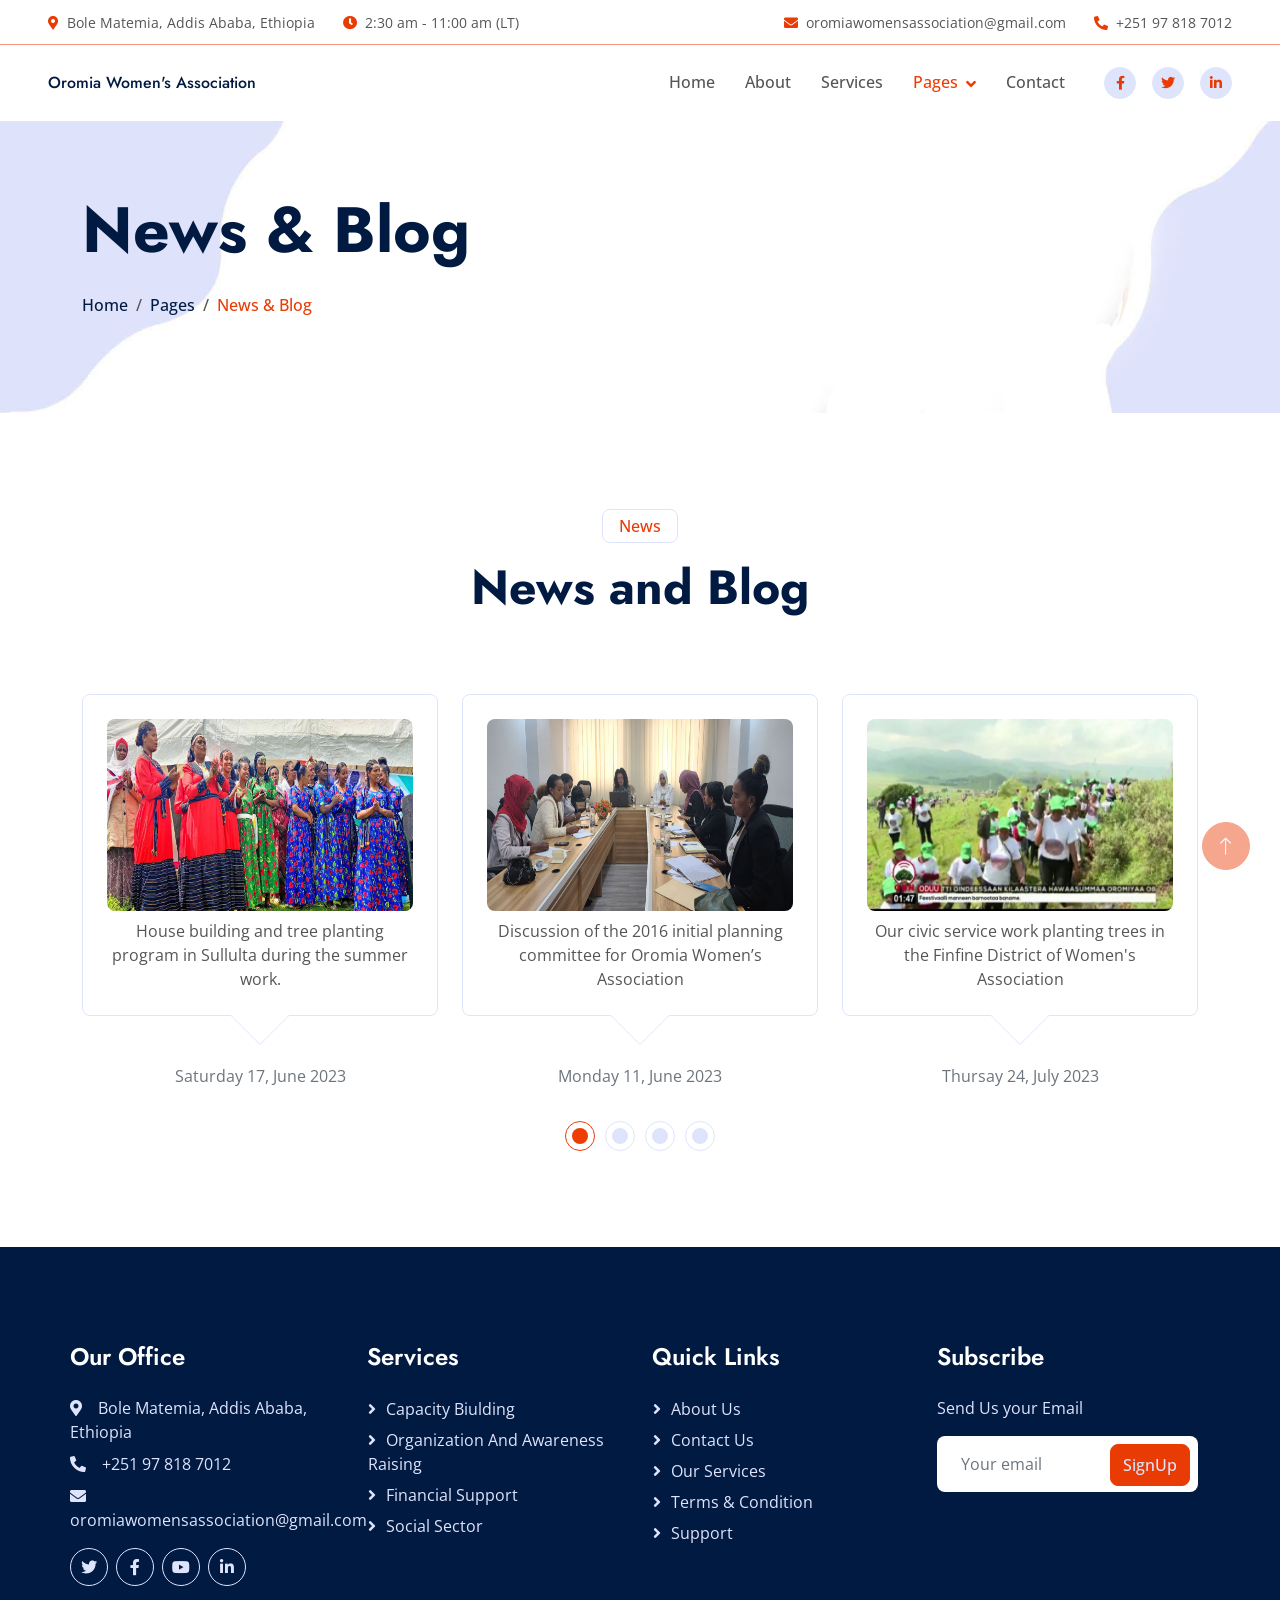
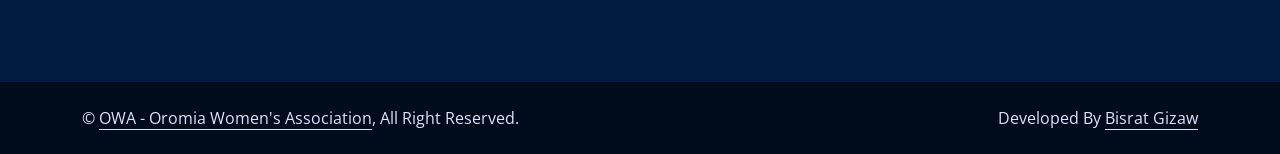
<file: testimonial.html>
<!DOCTYPE html>
<html lang="en">

<head>
    <meta charset="utf-8">
    <title>OWA - Oromia Women's Association</title>
    <meta content="width=device-width, initial-scale=1.0" name="viewport">
    <meta content="" name="keywords">
    <meta content="" name="description">

    <!-- Favicon -->
    <link href="img/AWO-icon.png" rel="icon">

    <!-- Google Web Fonts -->
    <link rel="preconnect" href="https://fonts.googleapis.com">
    <link rel="preconnect" href="https://fonts.gstatic.com" crossorigin>
    <link href="https://fonts.googleapis.com/css2?family=Jost:wght@500;600;700&family=Open+Sans:wght@400;500&display=swap" rel="stylesheet">  

    <!-- Icon Font Stylesheet -->
    <link href="https://cdnjs.cloudflare.com/ajax/libs/font-awesome/5.10.0/css/all.min.css" rel="stylesheet">
    <link href="https://cdn.jsdelivr.net/npm/bootstrap-icons@1.4.1/font/bootstrap-icons.css" rel="stylesheet">

    <!-- Libraries Stylesheet -->
    <link href="lib/animate/animate.min.css" rel="stylesheet">
    <link href="lib/owlcarousel/assets/owl.carousel.min.css" rel="stylesheet">

    <!-- Customized Bootstrap Stylesheet -->
    <link href="css/bootstrap.min.css" rel="stylesheet">

    <!-- Template Stylesheet -->
    <link href="css/style.css" rel="stylesheet">
</head>

<body>
    <!-- Spinner Start -->
    <div id="spinner" class="show bg-white position-fixed translate-middle w-100 vh-100 top-50 start-50 d-flex align-items-center justify-content-center">
        <div class="spinner-border text-primary" role="status" style="width: 3rem; height: 3rem;"></div>
    </div>
    <!-- Spinner End -->


<!-- Navbar Start -->
<div class="container-fluid fixed-top px-0 wow fadeIn" data-wow-delay="0.1s">
    <div class="top-bar  bg-white row gx-0 align-items-center d-none d-lg-flex">
        <div class="col-lg-6 px-5 text-start">
            <small><i class="fa fa-map-marker-alt text-secondary me-2"></i>Bole Matemia, Addis Ababa, Ethiopia</small>
            <small class="ms-4"><i class="fa fa-clock text-secondary me-2"></i>2:30 am - 11:00 am (LT)</small>
        </div>
        <div class="col-lg-6 px-5 text-end">
            <small><i class="fa fa-envelope text-secondary me-2"></i>oromiawomensassociation@gmail.com</small>
            <small class="ms-4"><i class="fa fa-phone-alt text-secondary me-2"></i>+251 97 818 7012</small>
        </div>
    </div>

    <nav class="navbar navbar-expand-lg navbar-light bg-white py-lg-0 px-lg-5 wow fadeIn" data-wow-delay="0.1s">
        <a href="index.html" class="navbar-brand ms-4 ms-lg-0">
             <h6 class="display-5 text-dark m-0 fs-6">Oromia Women's Association </h6>
        </a>
        <button type="button" class="navbar-toggler me-4" data-bs-toggle="collapse" data-bs-target="#navbarCollapse">
            <span class="navbar-toggler-icon"></span>
        </button>
        <div class="collapse navbar-collapse" id="navbarCollapse">
            <div class="navbar-nav ms-auto p-4 p-lg-0">
                <a href="index.html" class="nav-item nav-link ">Home</a>
                <a href="about.html" class="nav-item nav-link ">About</a>
                <a href="service.html" class="nav-item nav-link">Services</a>
                <div class="nav-item dropdown">
                    <a href="#" class="nav-link dropdown-toggle active" data-bs-toggle="dropdown">Pages</a>
                    <div class="dropdown-menu border-light m-0">
                        <a href="project.html" class="dropdown-item">Projects</a>
                        <a href="feature.html" class="dropdown-item ">Features</a>
                        <a href="team.html" class="dropdown-item">Team Member</a>
                        <a href="testimonial.html" class="dropdown-item">News & Blog</a>
                        <a href="404.html" class="dropdown-item">404 Page</a>
                    </div>
                </div>
                <a href="contact.html" class="nav-item nav-link">Contact</a>
            </div>
            <div class="d-none d-lg-flex ms-2">
                <a class="btn btn-light btn-sm-square rounded-circle ms-3" href="">
                    <small class="fab fa-facebook-f text-secondary"></small>
                </a>
                <a class="btn btn-light btn-sm-square rounded-circle ms-3" href="">
                    <small class="fab fa-twitter text-secondary"></small>
                </a>
                <a class="btn btn-light btn-sm-square rounded-circle ms-3" href="">
                    <small class="fab fa-linkedin-in text-secondary"></small>
                </a>
            </div>
        </div>
    </nav>
</div>
<!-- Navbar End -->

    <!-- Page Header Start -->
    <div class="container-fluid page-header mb-5 wow fadeIn" data-wow-delay="0.1s">
        <div class="container">
            <h1 class="display-3 mb-4 animated slideInDown">News & Blog</h1>
            <nav aria-label="breadcrumb animated slideInDown">
                <ol class="breadcrumb mb-0">
                    <li class="breadcrumb-item"><a class="text-dark" href="index.html">Home</a></li>
                    <li class="breadcrumb-item"><a class="text-dark" href="#">Pages</a></li>
                    <li class="breadcrumb-item active text-secondary" aria-current="page">News & Blog</li>
                </ol>
            </nav>
        </div>
    </div>
    <!-- Page Header End -->

   <!-- Testimonial Start -->
   <div class="container-xxl py-5">
    <div class="container">
        <div class="text-center mx-auto wow fadeInUp" data-wow-delay="0.1s" style="max-width: 600px;">
            <p class="d-inline-block border rounded text-secondary fw-semi-bold py-1 px-3">News</p>
            <h1 class="display-5 mb-5">News and Blog</h1>
        </div>
        <div class="owl-carousel testimonial-carousel wow fadeInUp" data-wow-delay="0.3s">
            <div class="testimonial-item">
                <div class="testimonial-text border rounded p-4 pt-4 mb-5">
                    <div class="project-img mb-2">
                        <img class="img-fluid rounded" src="img/blg1.jpg" style="height: 12rem; width: 24rem;">
                    </div>
                    Discussion of the 2016 initial planning committee for Oromia Women’s Association
                </div>
                <p class="text-muted fs-6 mb-2 ">Monday 11, June 2023</p>
            </div>
            <div class="testimonial-item">
                <div class="testimonial-text border rounded p-4 pt-4 mb-5">
                    <div class="project-img mb-2">
                        <img class="img-fluid rounded" src="img/blg2.jpg" style="height: 12rem; width: 24rem;">
                    </div>
                    Our civic service work planting trees in the Finfine District of Women's Association
                </div>
                <p class="text-muted fs-6 mb-2 ">Thursay 24, July 2023</p>
            </div>
            <div class="testimonial-item">
                <div class="testimonial-text border rounded p-4 pt-4 mb-5">
                    <div class="project-img mb-2">
                        <img class="img-fluid rounded" src="img/blg3.jpg" style="height: 12rem; width: 24rem;">
                    </div>
                    Volunteer blood donation conducted, which ensures a safe and stable blood supply for Women’s in need.
                </div>
                <p class="text-muted fs-6 mb-1 ">Saturday 17, June 2023</p>
            </div>
            <div class="testimonial-item">
                <div class="testimonial-text border rounded p-4 pt-4 mb-5">
                    <div class="project-img mb-2">
                        <img class="img-fluid rounded" src="img/blg4.jpg"  style="height: 12rem; width: 24rem;">
                    </div>
                    House building and tree planting program in Sullulta during the summer work.
                </div>
                <p class="text-muted fs-6 mb-1 ">Saturday 17, June 2023</p>
            </div>
        </div>
    </div>
</div>
<!-- Testimonial End -->

      
<!-- Footer Start -->
<div class="container-fluid bg-dark text-light footer mt-5 py-5 wow fadeIn" data-wow-delay="0.1s">
    <div class="container py-5">
        <div class="row">
            <div class="col-lg-3 col-md-6 px-0">
                <h4 class="text-white mb-4">Our Office</h4>
                <p class="mb-2"><i class="fa fa-map-marker-alt me-3"></i>Bole Matemia, Addis Ababa, Ethiopia</p>
                <p class="mb-2"><i class="fa fa-phone-alt me-3"></i>+251 97 818 7012</p>
                <p class="mb-2"><i class="fa fa-envelope me-3"></i>oromiawomensassociation@gmail.com</p>
                <div class="d-flex pt-2">
                    <a class="btn btn-square btn-outline-light rounded-circle me-2" href=""><i class="fab fa-twitter"></i></a>
                    <a class="btn btn-square btn-outline-light rounded-circle me-2" href=""><i class="fab fa-facebook-f"></i></a>
                    <a class="btn btn-square btn-outline-light rounded-circle me-2" href=""><i class="fab fa-youtube"></i></a>
                    <a class="btn btn-square btn-outline-light rounded-circle me-2" href=""><i class="fab fa-linkedin-in"></i></a>
                </div>
            </div>
            <div class="col-lg-3 col-md-6">
                <h4 class="text-white mb-4">Services</h4>
                <a class="btn btn-link" href="">Capacity Biulding</a>
                <a class="btn btn-link" href="">Organization and Awareness raising</a>
                <a class="btn btn-link" href="">Financial Support</a>
                <a class="btn btn-link" href="">Social Sector</a>
            </div>
            <div class="col-lg-3 col-md-6">
                <h4 class="text-white mb-4">Quick Links</h4>
                <a class="btn btn-link" href="">About Us</a>
                <a class="btn btn-link" href="">Contact Us</a>
                <a class="btn btn-link" href="">Our Services</a>
                <a class="btn btn-link" href="">Terms & Condition</a>
                <a class="btn btn-link" href="">Support</a>
            </div>
            <div class="col-lg-3 col-md-6">
                <h4 class="text-white mb-4">Subscribe</h4>
                <p>Send Us your Email</p>
                <div class="position-relative w-100">
                    <input class="form-control bg-white border-0 w-100 py-3 ps-4 pe-5" type="text" placeholder="Your email">
                    <button type="button" class="btn btn-secondary py-2 position-absolute top-0 end-0 mt-2 me-2">SignUp</button>
                </div>
            </div>
        </div>
    </div>
</div>
<!-- Footer End -->


<!-- Copyright Start -->
<div class="container-fluid copyright py-4">
    <div class="container">
        <div class="row">
            <div class="col-md-6 text-center text-md-start mb-3 mb-md-0">
                &copy; <a class="border-bottom" href="#">OWA - Oromia Women's Association</a>, All Right Reserved.
            </div>
            <div class="col-md-6 text-center text-md-end">
                <!--/*** This template is free as long as you keep the footer author’s credit link/attribution link/backlink. If you'd like to use the template without the footer author’s credit link/attribution link/backlink, you can purchase the Credit Removal License from "https://htmlcodex.com/credit-removal". Thank you for your support. ***/-->
                Developed By <a class="border-bottom" href=" ">Bisrat Gizaw</a>
            </div>
        </div>
    </div>
</div>
<!-- Copyright End -->


<!-- Back to Top -->
<a href="#" class="btn btn-lg btn-secondary btn-lg-square rounded-circle back-to-top"><i class="bi bi-arrow-up"></i></a>

    <!-- JavaScript Libraries -->
    <script src="https://code.jquery.com/jquery-3.4.1.min.js"></script>
    <script src="https://cdn.jsdelivr.net/npm/bootstrap@5.0.0/dist/js/bootstrap.bundle.min.js"></script>
    <script src="lib/wow/wow.min.js"></script>
    <script src="lib/easing/easing.min.js"></script>
    <script src="lib/waypoints/waypoints.min.js"></script>
    <script src="lib/owlcarousel/owl.carousel.min.js"></script>
    <script src="lib/counterup/counterup.min.js"></script>

    <!-- Template Javascript -->
    <script src="js/main.js"></script>
</body>

</html>
</file>
<file: css/style.css>
/********** Template CSS **********/
:root {
    --primary: #355EFC;
    --secondary: #EE3C05;
    --tertiary: #555555;
    --light: #DFE4FD;
    --dark: #011A41;
}

.back-to-top {
    position: fixed;
    display: none;
    right: 30px;
    bottom: 30px;
    z-index: 99;
}
.sml-fs{
    font-size: .9rem !important;
}
#myBtn1, #myBtn2, #myBtn3{
    cursor: pointer; 
}

h1,
.h1,
h2,
.h2,
.fw-bold {
    font-weight: 700 !important;
}

h3,
.h3,
h4,
.h4,
.fw-medium {
    font-weight: 600 !important;
}

h5,
.h5,
h6,
.h6,
.fw-semi-bold {
    font-weight: 500 !important;
}


/*** Spinner ***/
#spinner {
    opacity: 0;
    visibility: hidden;
    transition: opacity .5s ease-out, visibility 0s linear .5s;
    z-index: 99999;
}

#spinner.show {
    transition: opacity .5s ease-out, visibility 0s linear 0s;
    visibility: visible;
    opacity: 1;
}


/*** Button ***/
.btn {
    transition: .5s;
    font-weight: 500;
}

.btn-secondary,
.btn-outline-secondary:hover {
    color: var(--light);
}

.btn-square {
    width: 38px;
    height: 38px;
}

.btn-sm-square {
    width: 32px;
    height: 32px;
}

.btn-lg-square {
    width: 48px;
    height: 48px;
}

.btn-square,
.btn-sm-square,
.btn-lg-square {
    padding: 0;
    display: flex;
    align-items: center;
    justify-content: center;
    font-weight: normal;
}


/*** Navbar ***/
.fixed-top {
    transition: .5s;
}

.top-bar {
    height: 45px;
    border-bottom: 1px solid rgba(235, 43, 4, 0.48);
}

.navbar .dropdown-toggle::after {
    border: none;
    content: "\f107";
    font-family: "Font Awesome 5 Free"; 
    font-weight: 900;
    vertical-align: middle;
    margin-left: 8px;
}

.navbar .navbar-nav .nav-link {
    padding: 25px 15px;
    color: var(--tertiary);
    font-weight: 500;
    outline: none;
}

.navbar .navbar-nav .nav-link:hover,
.navbar .navbar-nav .nav-link.active {
    color: var(--secondary);
}

@media (max-width: 991.98px) {
    .navbar .navbar-nav {
        margin-top: 10px;
        border-top: 1px solid  rgba(235, 43, 4, 0.266);
        background: #FFFFFF;
    }

    .navbar .navbar-nav .nav-link {
        padding: 10px 0;
    }
}

@media (min-width: 992px) {
    .navbar .nav-item .dropdown-menu {
        display: block;
        visibility: hidden;
        top: 100%;
        transform: rotateX(-75deg);
        transform-origin: 0% 0%;
        transition: .5s;
        opacity: 0;
    }

    .navbar .nav-item:hover .dropdown-menu {
        transform: rotateX(0deg);
        visibility: visible;
        transition: .5s;
        opacity: 1;
    }
}


/*** Header ***/
.carousel-caption {
    top: 0;
    left: 0;
    right: 0;
    bottom: 0;
    display: flex;
    align-items: center;
    justify-content: center;
    text-align: start;
    z-index: 1;
}

.carousel-control-prev,
.carousel-control-next {
    width: 3rem;
}

.carousel-control-prev-icon,
.carousel-control-next-icon {
    width: 3rem;
    height: 3rem;
    background-color: var(--secondary);
    border: 10px solid var(--secondary);
}

.carousel-control-prev-icon {
    border-radius: 0 3rem 3rem 0;
}

.carousel-control-next-icon {
    border-radius: 3rem 0 0 3rem;
}

@media (max-width: 768px) {
    #header-carousel .carousel-item {
        position: relative;
        min-height: 450px;
    }
    
    #header-carousel .carousel-item img {
        position: absolute;
        width: 100%;
        height: 100%;
        object-fit: cover;
    }
}

.page-header {
    padding-top: 12rem;
    padding-bottom: 6rem;
    background: url(../img/header1.jpg) top left no-repeat;
    background-size: cover;
}

.page-header .breadcrumb-item,
.page-header .breadcrumb-item a {
    font-weight: 500;
}

.page-header .breadcrumb-item+.breadcrumb-item::before {
    color: var(--tertiary);
}


/*** Facts ***/
.facts {
    background: linear-gradient(rgba(0, 0, 0, 0.927), rgba(0, 0, 0, 0.927)), url(../img/bg.png);
}


/*** Callback ***/
.callback {
    position: relative;
}

.callback::before {
    position: absolute;
    content: "";
    width: 100%;
    height: 50%;
    top: 0;
    left: 0;
    background: linear-gradient(rgba(0, 0, 0, 0.927), rgba(0, 0, 0, 0.927)), url(../img/bg.png);
    z-index: -1;
}


/*** Feature ***/
.feature .feature-box,
.feature .feature-box * {
    transition: .5s;
}

.feature .feature-box:hover {
    background: var(--secondary);
    border-color: var(--secondary) !important;
}

.feature .feature-box:hover * {
    color: #FFFFFF !important;
}


/*** Service ***/
.service .nav .nav-link {
    transition: .5s;
}

.service .nav .nav-link.active {
    border-color: var(--secondary) !important;
    background: var(--secondary);
}

.service .nav .nav-link.active h5 {
    color: #FFFFFF !important;
}

.service .nav .nav-link.active h5 i {
    color: #FFFFFF !important;
}


/*** Project ***/
.project-item,
.project-item .project-img {
    position: relative;
}

.project-item .project-img a {
    position: absolute;
    width: 100%;
    height: 100%;
    top: 0;
    left: 0;
    background: rgba(255, 255, 255, .5);
    display: flex;
    align-items: center;
    justify-content: center;
    border-radius: 8px;
    opacity: 0;
    transition: .5s;
}

.project-item:hover .project-img a {
    opacity: 1;
}

.project-item .project-title {
    position: absolute;
    top: 3rem;
    right: 0;
    bottom: 0;
    left: 3rem;
    border: 1px solid var(--light);
    border-radius: 8px;
    display: flex;
    align-items: flex-end;
    padding: 18px;
    z-index: -1;
    transition: .5s;
}

.project-item:hover .project-title {
    background: var(--secondary);
    border-color: var(--secondary);
}

.project-item .project-title h4 {
    transition: .5s;
}

.project-item:hover .project-title h4 {
    color: #FFFFFF;
}

.project-carousel .owl-nav {
    margin-top: 25px;
    display: flex;
    justify-content: center;
}

.project-carousel .owl-nav .owl-prev,
.project-carousel .owl-nav .owl-next {
    margin: 0 12px;
    width: 45px;
    height: 45px;
    display: flex;
    align-items: center;
    justify-content: center;
    color: var(--secondary);
    background: var(--light);
    border-radius: 45px;
    font-size: 22px;
    transition: .5s;
}

.project-carousel .owl-nav .owl-prev:hover,
.project-carousel .owl-nav .owl-next:hover {
    background: var(--secondary);
    color: var(--light);
}


/*** Team ***/
.team-item {
    position: relative;
    padding: 4rem 0;
}

.team-item img {
    position: relative;
    z-index: 2;
}

.team-item .team-text {
    position: absolute;
    top: 0;
    right: 3rem;
    bottom: 0;
    left: 3rem;
    padding: 15px;
    border: 1px solid var(--light);
    border-radius: 8px;
    display: flex;
    flex-direction: column;
    align-items: center;
    justify-content: space-between;
    transition: .5s;
    z-index: 1;
}

.team-item:hover .team-text {
    background: var(--secondary);
    border-color: var(--secondary);
}

.team-item .team-text  h4 span  {
    transition: .5s;
}

.team-item:hover .team-text h4 span {
    color: #FFFFFF;
}


.team-item .team-social .btn {
    background: var(--light);
    color: var(--secondary);
}

.team-item:hover .team-social .btn {
    background: #FFFFFF;
}

.team-item .team-social .btn:hover {
    background: var(--secondary);
    color: var(--light);
}


/*** Testimonial ***/
.testimonial-item {
    position: relative;
    text-align: center;
    padding-top: 30px;
}

.testimonial-item .testimonial-text {
    position: relative;
    text-align: center;
}

.testimonial-item .testimonial-text .btn-square {
    position: absolute;
    width: 60px;
    height: 60px;
    top: -30px;
    left: 50%;
    transform: translateX(-50%);
}

.testimonial-item .testimonial-text::before {
    position: absolute;
    content: "";
    bottom: -60px;
    left: 50%;
    transform: translateX(-50%);
    border: 30px solid;
    border-color: var(--light) transparent transparent transparent;
}

.testimonial-item .testimonial-text::after {
    position: absolute;
    content: "";
    bottom: -59px;
    left: 50%;
    transform: translateX(-50%);
    border: 30px solid;
    border-color: #FFFFFF transparent transparent transparent;
}

.testimonial-carousel .owl-item img {
    margin: 0 auto;
    width: 100px;
    height: 100px;
}

.testimonial-carousel .owl-dots {
    margin-top: 25px;
    display: flex;
    align-items: flex-end;
    justify-content: center;
}

.testimonial-carousel .owl-dot {
    position: relative;
    display: inline-block;
    margin: 0 5px;
    width: 30px;
    height: 30px;
    border: 1px solid var(--light);
    border-radius: 30px;
    transition: .5s;
}

.testimonial-carousel .owl-dot::after {
    position: absolute;
    content: "";
    width: 16px;
    height: 16px;
    top: 6px;
    left: 6px;
    border-radius: 16px;
    background: var(--light);
    transition: .5s;
}

.testimonial-carousel .owl-dot.active {
    border-color: var(--secondary);
}

.testimonial-carousel .owl-dot.active::after {
    background: var(--secondary);
}


/*** Footer ***/
.footer .btn.btn-link {
    display: block;
    margin-bottom: 5px;
    padding: 0;
    text-align: left;
    color: var(--light);
    font-weight: normal;
    text-transform: capitalize;
    transition: .3s;
}

.footer .btn.btn-link::before {
    position: relative;
    content: "\f105";
    font-family: "Font Awesome 5 Free";
    font-weight: 900;
    margin-right: 10px;
}

.footer .btn.btn-link:hover {
    color: var(--secondary);
    letter-spacing: 1px;
    box-shadow: none;
}

.copyright {
    color: var(--light);
    background: #000B1C;
}

.copyright a {
    color: var(--light);
}

.copyright a:hover {
    color: var(--secondary);
}
</file>
